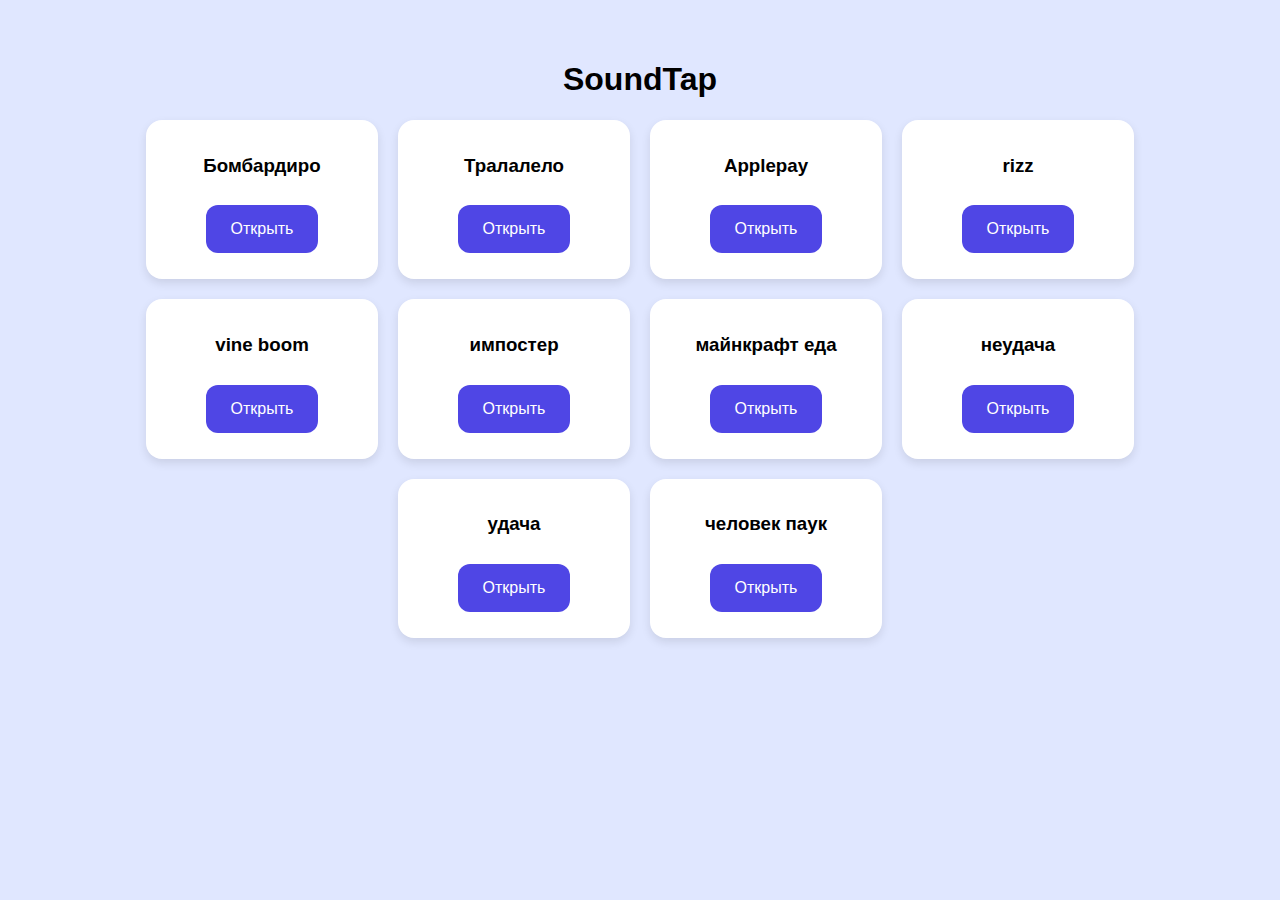
<file: index.html>
<!DOCTYPE html><html lang="ru">
<head>
  <meta charset="UTF-8">
  <title>SoundTap</title>
  <style>
    body {
      font-family: sans-serif;
      text-align: center;
      padding: 2em;
      background: #e0e7ff;
    }
    .sound-button, .menu-button {
      display: inline-block;
      margin: 10px;
      padding: 15px 25px;
      font-size: 16px;
      border-radius: 12px;
      border: none;
      background-color: #4f46e5;
      color: white;
      cursor: pointer;
      transition: background-color 0.2s ease;
    }
    .sound-button:hover, .menu-button:hover {
      background-color: #4338ca;
    }
    .grid {
      display: flex;
      
      flex-wrap: wrap;
      justify-content: center;
      gap: 20px;
      margin-top: 20px;
    }
    .grids {
      display: grid;
      grid-template-columns: 1fr 1fr;
      gap: 20px;
      margin-top: 20px;
    }
    .sound-card {
      background: white;
      border-radius: 16px;
      padding: 1em;
      box-shadow: 0 4px 10px rgba(0,0,0,0.1);
      min-width: 200px;
    }
    .hidden {
      display: none;
    }
  </style>
</head>
<body>
  <h1>SoundTap</h1>  <div id="mainMenu" class="grid"></div>  <div id="soundMenu" class="hidden">
    <h2 id="soundTitle"></h2>
    <div class="grids">
       
        <button id="m1" class="menu-button" onclick="playSound(currentSound.quiet.file)">Слушать (тихо)</button>
        <a id="dlQuiet" class="menu-button" download>Скачать (тихо)</a>
        
        <button class="menu-button" onclick="playSound(currentSound.loud.file)">Слушать (громко)</button>
        <a id="dlLoud" class="menu-button" download>Скачать (громко)</a>
        
       
        <button onclick="goBack()" class="menu-button">Назад</button>
        <button class="menu-button" onclick="stopSound()">Остановить</button>
       
    </div>
    <br>
    
  </div>  <script>

    const audioCtx = new (window.AudioContext || window.webkitAudioContext)();
    const buffers = {};
    let currentSource = null;
    let currentSound = null;

    const sounds = {
      sound1: {
        title: "Бомбардиро",
        loud: { file: "bombadiro-crocodilo gromko.mp3"},
        quiet: { file: "bombadiro-crocodilo.mp3"}
      },
      sound2: {
        title: "Тралалело",
        loud: { file: "t.mp3"},
        quiet: { file: "tralalelo-tralala.mp3"}
      },
      sound3: {
        title: "Applepay",
        loud: { file: "applepay громко"},
        quiet: { file: "applepay.mp3"}
      },
      sound4: {
        title: "rizz",
        loud: { file: "rizz громко.mp3"},
        quiet: { file: "rizz.mp3"}
      },
      sound5: {
        title: "vine boom",
        loud: { file: "vine-boom громко.mp3"},
        quiet: { file: "vine-boom.mp3"}
      },
      sound6: {
        title: "импостер",
        loud: { file: "импостер громко.mp3"},
        quiet: { file: "импостер.mp3"}
      },
      sound7: {
        title: "майнкрафт еда",
        loud: { file: "майнкрафт еда громко.mp3"},
        quiet: { file: "майнкрафт еда.mp3"}
      },
      sound8: {
        title: "неудача",
        loud: { file: "неудача громко.mp3"},
        quiet: { file: "неудача.mp3"}
      },
      sound9: {
        title: "удача",
        loud: { file: "удача громко.mp3"},
        quiet: { file: "удача.mp3"}
      },
      sound10: {
        title: "человек паук",
        loud: { file: "человек паук громко.mp3"},
        quiet: { file: "человек паук.mp3"}
      },
    };

    function renderMainMenu() {
      const container = document.getElementById('mainMenu');
      container.innerHTML = '';
      for (const key in sounds) {
        const sound = sounds[key];
        const card = document.createElement('div');
        card.className = 'sound-card';

        const title = document.createElement('h3');
        title.textContent = sound.title;
        card.appendChild(title);


        const btn = document.createElement('button');
        btn.className = 'sound-button';
        btn.textContent = 'Открыть';
        btn.onclick = () => openMenu(key);
        card.appendChild(btn);

        container.appendChild(card);
      }
    }

    async function loadAudio(file) {
      if (buffers[file]) return buffers[file];
      try {
        const response = await fetch(file);
        const arrayBuffer = await response.arrayBuffer();
        buffers[file] = await audioCtx.decodeAudioData(arrayBuffer);
        return buffers[file];
      } catch (err) {
        alert("Ошибка загрузки файла: " + file);
        return null;
      }
    }

    async function playSound(file) {
      const audioBuffer = await loadAudio(file);
      if (!audioBuffer) return;

      stopSound();

      const source = audioCtx.createBufferSource();
      source.buffer = audioBuffer;
      source.connect(audioCtx.destination);
      source.start();

      currentSource = source;
    }

    function stopSound() {
      if (currentSource) {
        currentSource.stop();
        currentSource = null;
      }
    }

    function openMenu(key) {
      stopSound();
      currentSound = sounds[key];
      document.getElementById('soundTitle').textContent = currentSound.title;
      document.getElementById('dlLoud').href = currentSound.loud.file;
      document.getElementById('dlQuiet').href = currentSound.quiet.file;

      document.getElementById('mainMenu').classList.add('hidden');
      document.getElementById('soundMenu').classList.remove('hidden');
    }

    function goBack() {
      stopSound();
      document.getElementById('soundMenu').classList.add('hidden');
      document.getElementById('mainMenu').classList.remove('hidden');
    }

    renderMainMenu();
  </script></body>
</html>
</file>
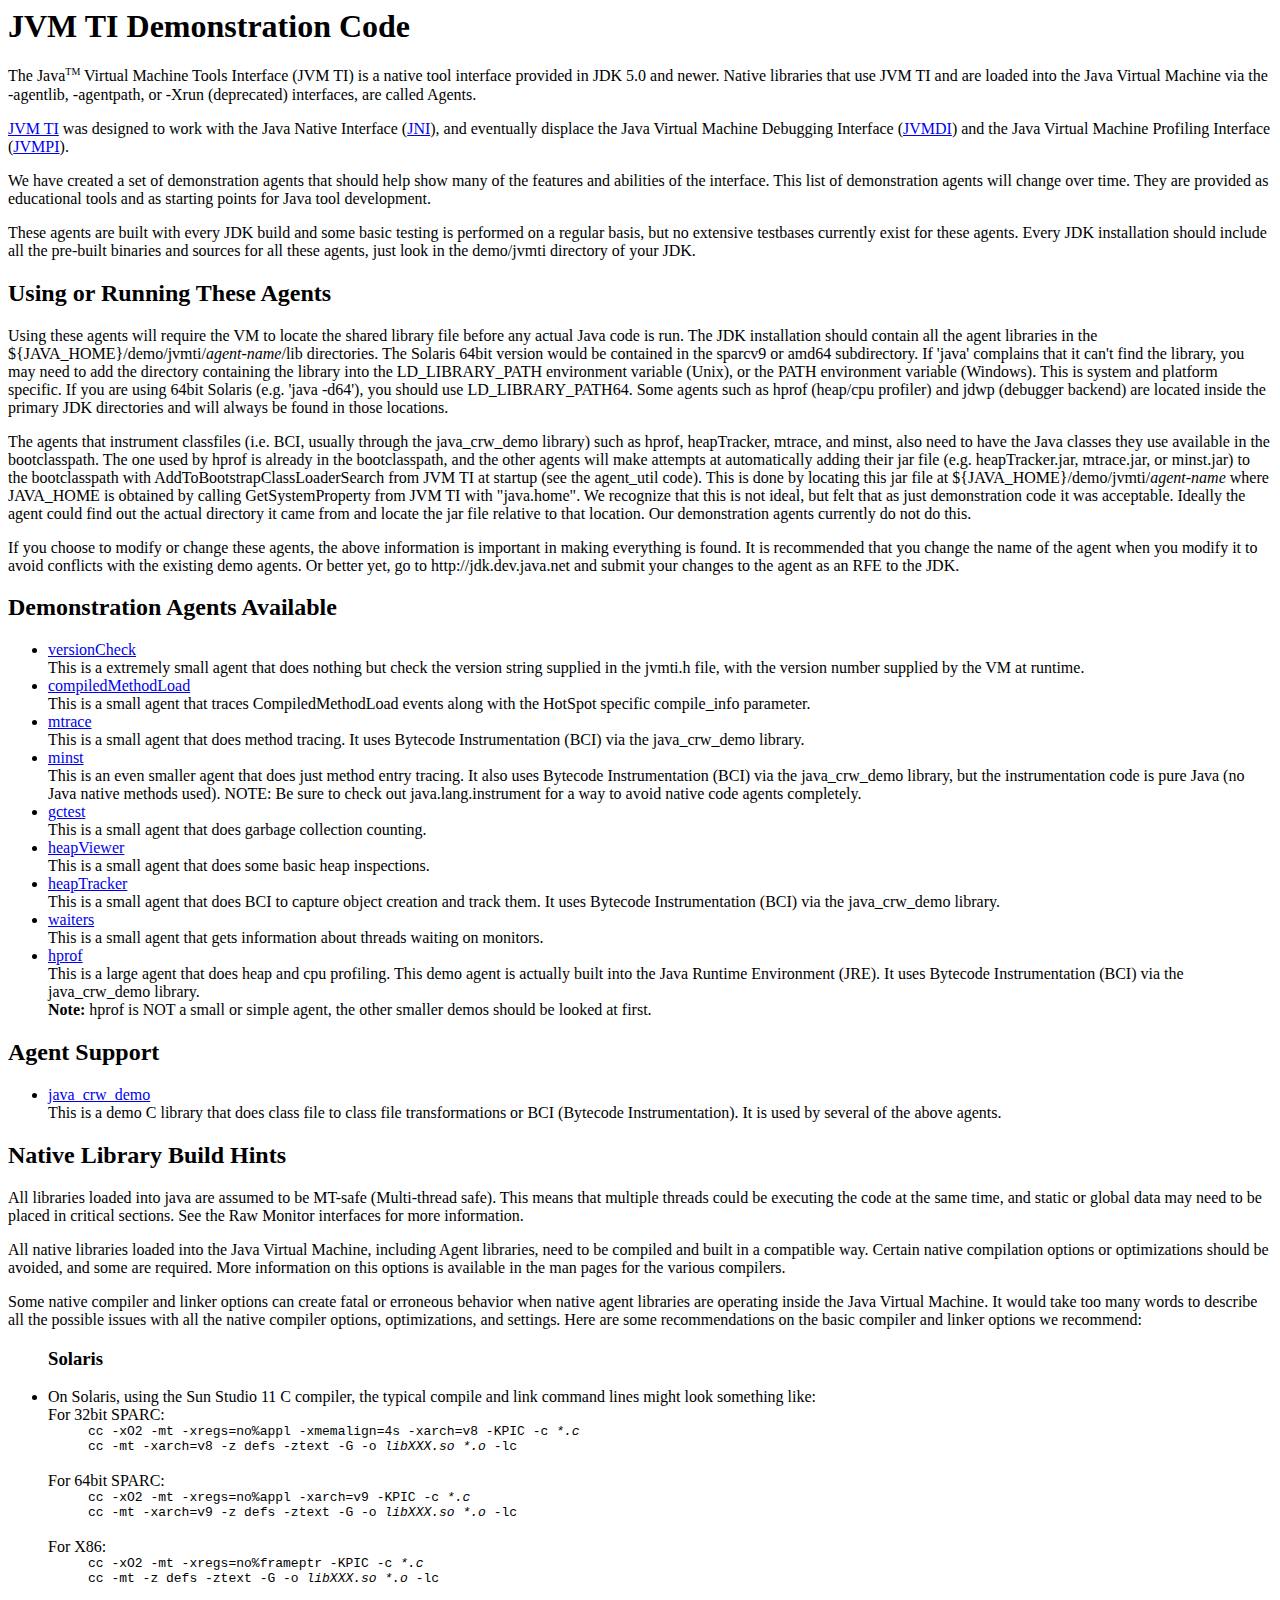
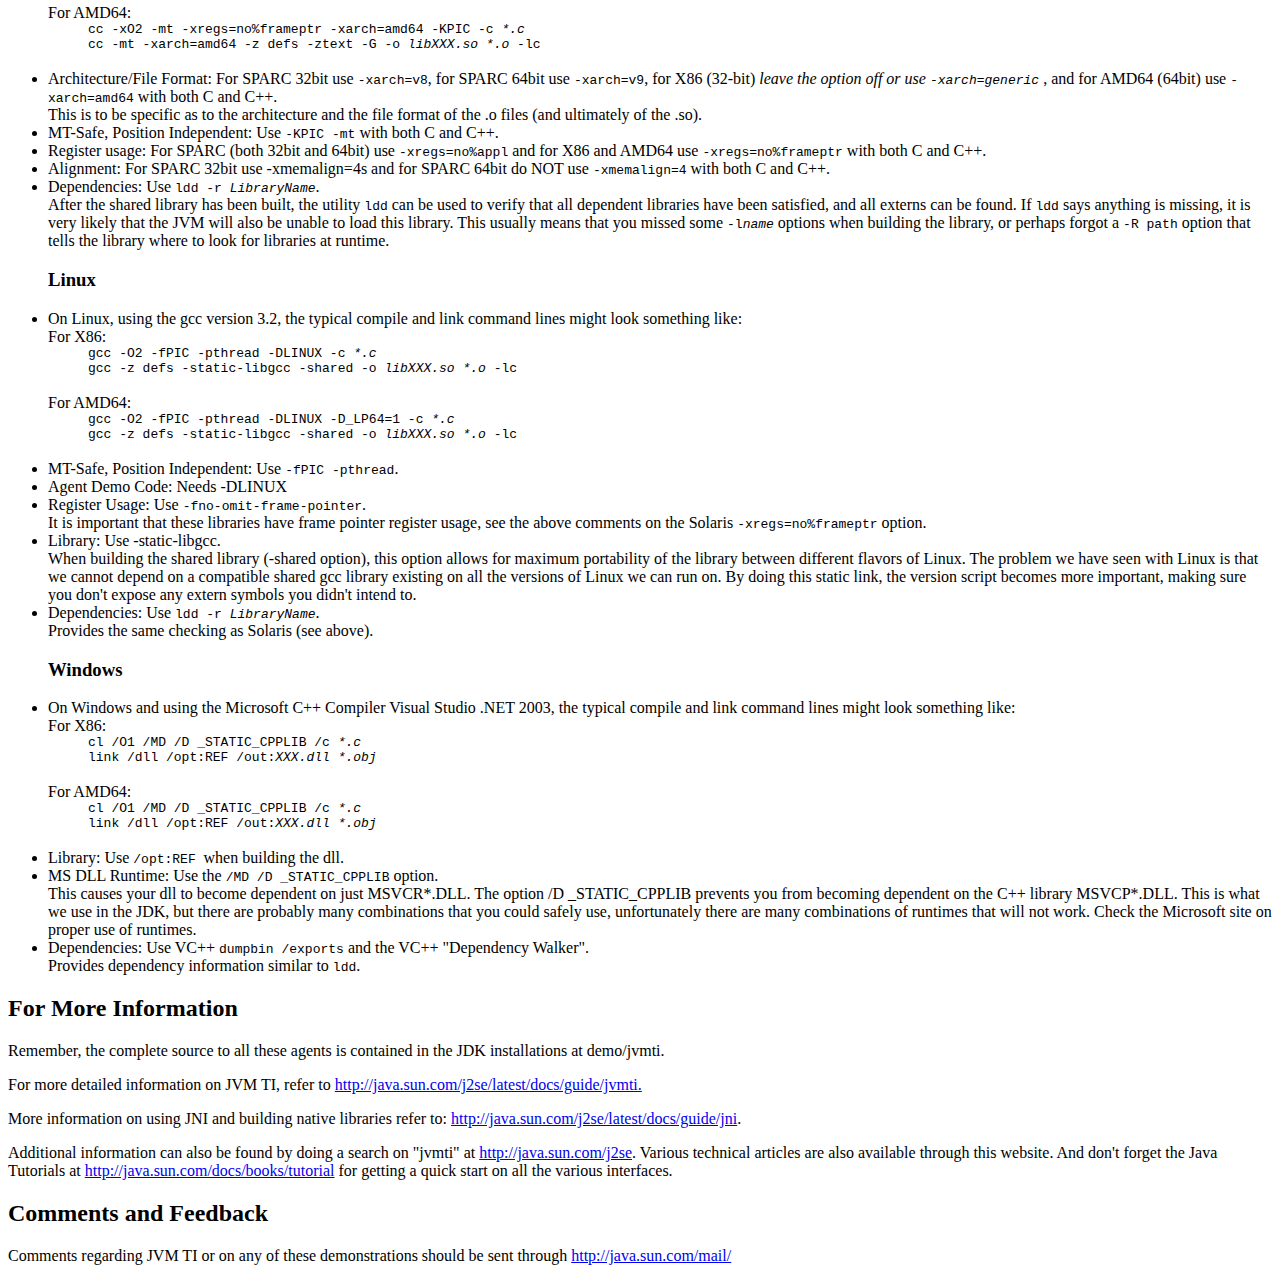
<file: OpenJDK/jdk-8.0.262.10-hotspot/demo/jvmti/index.html>
<html>
<head> <title>JVM TI Demonstration Code</title> </head>

<h1>JVM TI Demonstration Code</h1>

<p>
The 
Java<sup><font size=-2>TM</font></sup> Virtual Machine Tools Interface (JVM TI)
is a native tool interface provided in JDK 5.0 and newer.
Native libraries that use JVM TI and are loaded into the 
Java Virtual Machine
via the -agentlib, -agentpath, or -Xrun (deprecated) interfaces, are
called Agents.
<p>
<A HREF="http://java.sun.com/j2se/latest/docs/guide/jvmti">JVM TI</A>
was designed to work with the
Java Native Interface 
(<A HREF="http://java.sun.com/j2se/latest/docs/guide/jni">JNI</A>),
and eventually displace the 
Java Virtual Machine Debugging Interface 
(<A HREF="http://java.sun.com/j2se/1.5.0/docs/guide/jpda/jvmdi-spec.html">JVMDI</A>)
and the 
Java Virtual Machine Profiling Interface 
(<A HREF="http://java.sun.com/j2se/1.5.0/docs/guide/jvmpi/index.html">JVMPI</A>).

<p>
We have created a set of demonstration agents that should
help show many of the features and abilities of the
interface. This list of demonstration agents will change over time.
They are provided as educational tools and as starting
points for Java tool development.

<p>
These agents are built with every JDK build and some basic testing is performed
on a regular basis, but no extensive testbases currently
exist for these agents.
Every JDK installation should include all the pre-built binaries and sources for
all these agents, just look in the demo/jvmti directory of your JDK.


<h2>Using or Running These Agents</h2>

<p>
Using these agents will require the VM to locate the shared library file
before any actual Java code is run.
The JDK installation should contain all the agent libraries in 
the ${JAVA_HOME}/demo/jvmti/<i>agent-name</i>/lib directories.
The Solaris 64bit version would be contained in the sparcv9 or amd64
subdirectory.
If 'java' complains that it can't find the library,
you may need to add the directory containing the library into the
LD_LIBRARY_PATH environment variable (Unix), or the PATH environment
variable (Windows).
This is system and platform specific.
If you are using 64bit Solaris (e.g. 'java -d64'), 
you should use LD_LIBRARY_PATH64.
Some agents such as hprof (heap/cpu profiler) and jdwp (debugger backend)
are located inside the primary JDK directories and will always be found
in those locations.

<p>
The agents that instrument classfiles 
(i.e. BCI, usually through the java_crw_demo library) 
such as hprof, heapTracker, mtrace, and minst, 
also need to have the Java classes they use available in the bootclasspath.
The one used by hprof is already in the bootclasspath, and the
other agents will make attempts at automatically adding their jar file
(e.g. heapTracker.jar, mtrace.jar, or minst.jar) to the bootclasspath
with AddToBootstrapClassLoaderSearch from JVM TI at startup
(see the agent_util code).
This is done by locating this jar file at 
${JAVA_HOME}/demo/jvmti/<i>agent-name</i>
where JAVA_HOME is obtained by calling GetSystemProperty from JVM TI
with "java.home".
We recognize that this is not ideal, but felt that as just demonstration
code it was acceptable.
Ideally the agent could find out the actual directory it came from and
locate the jar file relative to that location. 
Our demonstration agents currently do not do this.

<p>
If you choose to modify or change these agents, the above information
is important in making everything is found.
It is recommended that you change the name of the agent when you
modify it to avoid conflicts with the existing demo agents.
Or better yet, go to http://jdk.dev.java.net and submit your
changes to the agent as an RFE to the JDK.


<h2> Demonstration Agents Available </h2>

<ul>

<li>
<A HREF="versionCheck">versionCheck</A>
<br>
This is a extremely small agent that does nothing but check the
version string supplied in the jvmti.h file, with the version
number supplied by the VM at runtime.
</li>

<li>
<A HREF="compiledMethodLoad">compiledMethodLoad</A>
<br>
This is a small agent that traces CompiledMethodLoad events along
with the HotSpot specific compile_info parameter.
</li>

<li>
<A HREF="mtrace">mtrace</A>
<br>
This is a small agent that does method tracing.
It uses Bytecode Instrumentation (BCI) via the java_crw_demo library.
</li>

<li>
<A HREF="minst">minst</A>
<br>
This is an even smaller agent that does just method entry tracing.
It also uses Bytecode Instrumentation (BCI) via the java_crw_demo library,
but the instrumentation code is pure Java (no Java native methods used).
NOTE: Be sure to check out java.lang.instrument for a way to avoid
native code agents completely.
</li>

<li>
<A HREF="gctest">gctest</A>
<br>
This is a small agent that does garbage collection counting.
</li>

<li>
<A HREF="heapViewer">heapViewer</A>
<br>
This is a small agent that does some basic heap inspections.
</li>

<li>
<A HREF="heapTracker">heapTracker</A>
<br>
This is a small agent that does BCI to capture object creation
and track them.
It uses Bytecode Instrumentation (BCI) via the java_crw_demo library.
</li>

<li>
<A HREF="waiters">waiters</A>
<br>
This is a small agent that gets information about threads
waiting on monitors.
</li>

<li>
<A HREF="hprof">hprof</A>
<br>
This is a large agent that does heap and cpu profiling.
This demo agent is actually built into the 

Java Runtime Environment (JRE).
It uses Bytecode Instrumentation (BCI) via the java_crw_demo library.
<br>
<b>Note:</b> hprof is NOT a small or simple agent, the other smaller demos
should be looked at first.
</li>

</ul>



<h2>Agent Support</h2>

<ul>

<li>
<A HREF="java_crw_demo">java_crw_demo</A>
<br>
This is a demo C library that does class file to class file
transformations or BCI (Bytecode Instrumentation).
It is used by several of the above agents.
</li>


</ul>



<h2>Native Library Build Hints</h2>

<p>
All libraries loaded into java are assumed to be MT-safe (Multi-thread safe).
This means that multiple threads could be executing the code at the same
time, and static or global data may need to be placed in critical
sections. See the Raw Monitor interfaces for more information.

<p>
All native libraries loaded into the 
Java Virtual Machine,
including Agent libraries,
need to be compiled and built in a compatible way.
Certain native compilation options or optimizations should be avoided,
and some are required.
More information on this options is available in the man pages for
the various compilers.

<p>
Some native compiler and linker options can create fatal or 
erroneous behavior when native agent libraries are operating
inside the Java Virtual Machine.
It would take too many words to describe all the possible issues with all
the native compiler options, optimizations, and settings.
Here are some recommendations on the basic compiler and linker options
we recommend:

<ul>

<h3> Solaris </h3>

<li>
On Solaris, using the Sun Studio 11 C compiler,
the typical compile and link command lines might look something like:
<br>
For 32bit SPARC:
<br>
<code><ul>
cc -xO2 -mt -xregs=no%appl -xmemalign=4s -xarch=v8 -KPIC -c <i>*.c</i>
<br>
cc -mt -xarch=v8 -z defs -ztext -G -o <i>libXXX.so *.o</i> -lc
</code></ul>
<br>
For 64bit SPARC:
<br>
<code><ul>
cc -xO2 -mt -xregs=no%appl -xarch=v9 -KPIC -c <i>*.c</i>
<br>
cc -mt -xarch=v9 -z defs -ztext -G -o <i>libXXX.so *.o</i> -lc
</code></ul>
<br>
For X86:
<br>
<code><ul>
cc -xO2 -mt -xregs=no%frameptr -KPIC -c <i>*.c</i>
<br>
cc -mt -z defs -ztext -G -o <i>libXXX.so *.o</i> -lc
</code></ul>
<br>
For AMD64:
<br>
<code><ul>
cc -xO2 -mt -xregs=no%frameptr -xarch=amd64 -KPIC -c <i>*.c</i>
<br>
cc -mt -xarch=amd64 -z defs -ztext -G -o <i>libXXX.so *.o</i> -lc
</code></ul>
<br>
</li>

<li>
Architecture/File Format: 
For SPARC 32bit use <code>-xarch=v8</code>, 
for SPARC 64bit use <code>-xarch=v9</code>, 
for X86 (32-bit) 
<i>
leave the option off or use <code>-xarch=generic</code>
</i>,
and for AMD64 (64bit) use <code>-xarch=amd64</code>
with both C and C++.
<br>
This is to be specific as to the architecture and the file format
of the .o files (and ultimately of the .so). 
</li>

<li>
MT-Safe, Position Independent: Use <code>-KPIC -mt</code> 
with both C and C++.
</li>

<li>
Register usage: For SPARC (both 32bit and 64bit) use 
<code>-xregs=no%appl</code> and for X86 and AMD64 use <code>-xregs=no%frameptr</code>
with both C and C++.
</li>

<li>
Alignment: For SPARC 32bit use -xmemalign=4s and for SPARC 64bit do NOT use <code>-xmemalign=4</code>
with both C and C++.
</li>

<li>
Dependencies: Use <code>ldd -r <i>LibraryName</i></code>.
<br>
After the shared library has been built, the utility
<code>ldd</code> can be used to verify that all dependent libraries 
have been satisfied, and all externs can be found.
If <code>ldd</code> says anything is missing, it is very likely that the JVM will also
be unable to load this library.
This usually means that you missed some <code>-l<i>name</i></code>
options when building the library, or perhaps forgot a <code>-R path</code>
option that tells the library where to look for libraries at runtime.
</li>

<h3> Linux </h3>

<li>
On Linux, using the gcc version 3.2, 
the typical compile and link command lines might look something like:
<br>
For X86:
<br>
<code><ul>
gcc -O2 -fPIC -pthread -DLINUX -c <i>*.c</i>
<br>
gcc -z defs -static-libgcc -shared -o <i>libXXX.so *.o</i> -lc
</code></ul>
<br>
For AMD64:
<br>
<code><ul>
gcc -O2 -fPIC -pthread -DLINUX -D_LP64=1 -c <i>*.c</i>
<br>
gcc -z defs -static-libgcc -shared -o <i>libXXX.so *.o</i> -lc
</code></ul>
<br>
</li>

<li>
MT-Safe, Position Independent: 
Use <code>-fPIC -pthread</code>.
</li>

<li>
Agent Demo Code: Needs -DLINUX
</li>

<li>
Register Usage: Use <code>-fno-omit-frame-pointer</code>.
<br>
It is important that these libraries have frame pointer register usage, see the above comments on the Solaris 
<code>-xregs=no%frameptr</code>
option.
</li>

<li>
Library: Use -static-libgcc.
<br>
When building the shared library (-shared option), this option
allows for maximum portability of the library between different
flavors of Linux.
The problem we have seen with Linux is that we cannot depend
on a compatible shared gcc library existing on all the versions of
Linux we can run on.
By doing this static link, the version script becomes more
important, making sure you don't expose any extern symbols
you didn't intend to.
</li>

<li>
Dependencies: Use <code>ldd -r <i>LibraryName</i></code>.
<br>
Provides the same checking as Solaris (see above).
</li>

<h3> Windows </h3>

<li>
On Windows and using the Microsoft C++ Compiler Visual Studio .NET 2003,
the typical compile and link command lines might look something like:
<br>
For X86:
<br>
<code><ul>
cl /O1 /MD /D _STATIC_CPPLIB /c <i>*.c</i>
<br>
link /dll /opt:REF /out:<i>XXX.dll *.obj</i>
</code></ul>
<br>
For AMD64:
<br>
<code><ul>
cl /O1 /MD /D _STATIC_CPPLIB /c <i>*.c</i>
<br>
link /dll /opt:REF /out:<i>XXX.dll *.obj</i>
</code></ul>
<br>
</li>

<li>
Library: Use <code>/opt:REF </code> when building the dll.
</li>

<li>
MS DLL Runtime: Use the <code>/MD /D _STATIC_CPPLIB</code> option.
<br>
This causes your dll to become dependent on just MSVCR*.DLL.
The option /D _STATIC_CPPLIB prevents you from becoming dependent on the
C++ library MSVCP*.DLL.
This is what we use in the JDK, but there are probably many combinations
that you could safely use, unfortunately there are many combinations
of runtimes that will not work. 
Check the Microsoft site on proper use of runtimes.
</li>

<li>
Dependencies: Use VC++ <code>dumpbin /exports</code> and the VC++ "Dependency Walker".
<br>
Provides dependency information similar to <code>ldd</code>.
</li>

</ul>


<h2>For More Information</h2>

<p>
Remember, the complete source to all these agents is contained in the JDK
installations at demo/jvmti.

<p>
For more detailed information on JVM TI, refer to 
<A HREF="http://java.sun.com/j2se/latest/docs/guide/jvmti">
http://java.sun.com/j2se/latest/docs/guide/jvmti.</A>
 
<p>
More information on using JNI and building native libraries refer to:
<A HREF="http://java.sun.com/j2se/latest/docs/guide/jni">
http://java.sun.com/j2se/latest/docs/guide/jni</A>.

<p>
Additional information can also be found by doing a search on "jvmti" at
<A HREF="http://java.sun.com/j2se">http://java.sun.com/j2se</A>.
Various technical articles are also available through this website.
And don't forget the 
Java Tutorials at 
<A HREF="http://java.sun.com/docs/books/tutorial">http://java.sun.com/docs/books/tutorial</A>
for getting a quick start on all the various interfaces.

<h2>Comments and Feedback</h2>

<p>
Comments regarding JVM TI or on any of these demonstrations should be
sent through 
<A HREF="http://java.sun.com/mail">http://java.sun.com/mail/</A>



</html>
</file>
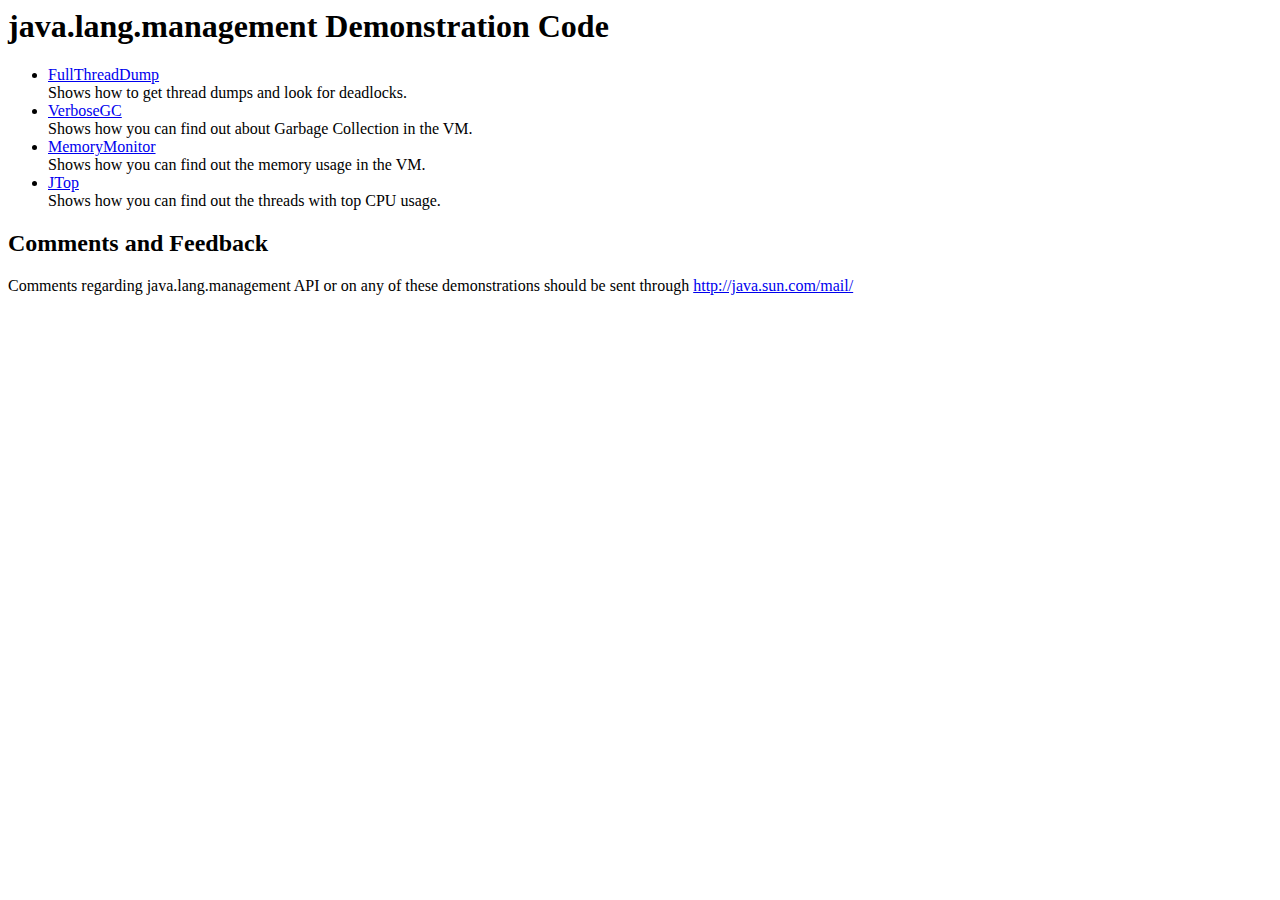
<file: OpenJDK/jdk-8.0.262.10-hotspot/demo/management/index.html>
<html>
<head> <title>java.lang.management Demonstration Code</title> </head>


<h1>java.lang.management Demonstration Code</h1>

<ul>

<li>
<A HREF="FullThreadDump">FullThreadDump</A>
<br>
Shows how to get thread dumps and look for deadlocks.
</li>

<li>
<A HREF="VerboseGC">VerboseGC</A>
<br>
Shows how you can find out about Garbage Collection in the VM.
</li>

<li>
<A HREF="MemoryMonitor">MemoryMonitor</A>
<br>
Shows how you can find out the memory usage in the VM.
</li>

<li>
<A HREF="JTop">JTop</A>
<br>
Shows how you can find out the threads with top CPU usage.
</li>


</ul>



<h2>Comments and Feedback</h2>

<p>
Comments regarding java.lang.management API or on any of these 
demonstrations should be sent through 
<A HREF="http://java.sun.com/mail">http://java.sun.com/mail/</A>


</html>
</file>
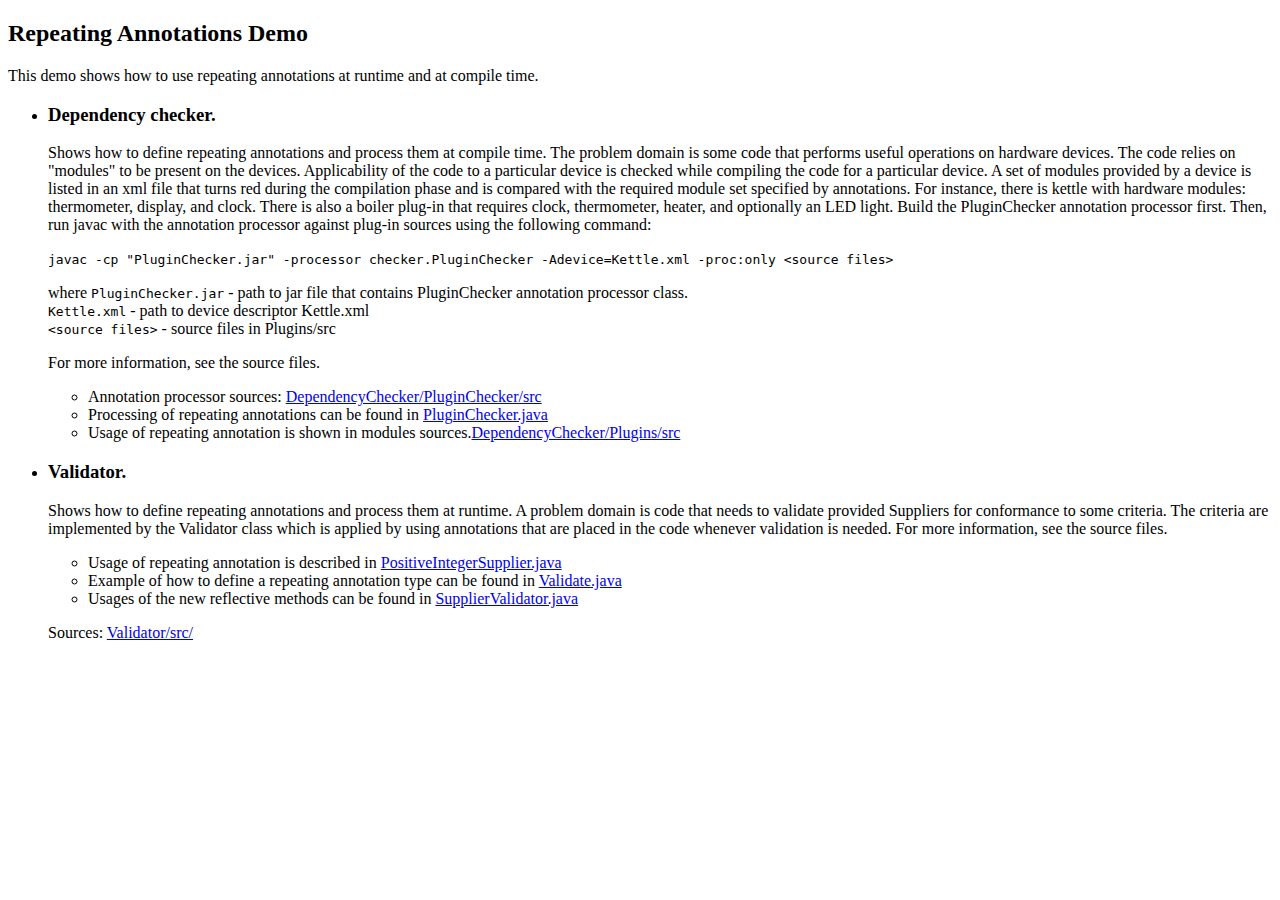
<file: OpenJDK/jdk-8.0.262.10-hotspot/sample/annotations/index.html>
<!DOCTYPE html>
<html>
<head>
    <title>Repeating Annotations Demo</title>
</head>
<body>
<h2>Repeating Annotations Demo</h2>

<p>
    This demo shows how to use repeating annotations at runtime and at compile time.
</p>

<ul>
    <li><h3>Dependency checker.</h3>

        <p>
            Shows how to define repeating annotations and process them at compile time.
            The problem domain is some code that performs useful operations on hardware devices.
            The code relies on "modules" to be present on the devices. Applicability of the code to a particular
            device is checked while compiling the code for a particular device.
            A set of modules provided by a device is listed in an xml file that turns red during the compilation
            phase and is compared with the required module set specified by annotations.
            For instance, there is kettle with hardware modules: thermometer, display, and clock.
            There is also a boiler plug-in that requires clock, thermometer, heater, and optionally an LED light.

            Build the PluginChecker annotation processor first.
            Then, run javac with the annotation processor against plug-in sources using the following command: </p>

        <code>javac -cp "PluginChecker.jar" -processor checker.PluginChecker -Adevice=Kettle.xml -proc:only &lt;source
            files&gt;</code>

        <p>
            where <code>PluginChecker.jar</code> - path to jar file that contains PluginChecker annotation processor
            class. </br>
            <code>Kettle.xml</code> - path to device descriptor Kettle.xml                                         </br>
            <code>&lt;source files&gt;</code> - source files in Plugins/src
        </p>
        For more information, see the source files.
        </p>
        <ul>
            <li>Annotation processor sources: <a href="DependencyChecker/PluginChecker/src/">DependencyChecker/PluginChecker/src</a>
            <li>Processing of repeating annotations can be found in <a href="DependencyChecker/PluginChecker/src/checker/PluginChecker.java">PluginChecker.java</a>
            <li>Usage of repeating annotation is shown in modules sources.<a href="DependencyChecker/Plugins/src">DependencyChecker/Plugins/src</a>
        </ul>

    <li><h3>Validator.</h3>

        <p>
            Shows how to define repeating annotations and process them at runtime.
            A problem domain is code that needs to validate provided Suppliers for conformance to some criteria.
            The criteria are implemented by the Validator class which is applied by using annotations that are placed in
            the code whenever validation is needed. For more information, see the
            source files.
        </p>

        <p>
        <ul>
            <li>Usage of repeating annotation is described in <a href="Validator/src/PositiveIntegerSupplier.java">PositiveIntegerSupplier.java</a>
            <li> Example of how to define a repeating annotation type can be found in
                <a href="Validator/src/Validate.java">Validate.java</a>
            <li> Usages of the new reflective methods can be found in <a href="Validator/src/SupplierValidator.java">SupplierValidator.java</a>
        </ul>
        </p>
        Sources: <a href="Validator/src/">Validator/src/</a>
</ul>
</body>
</html>
</file>
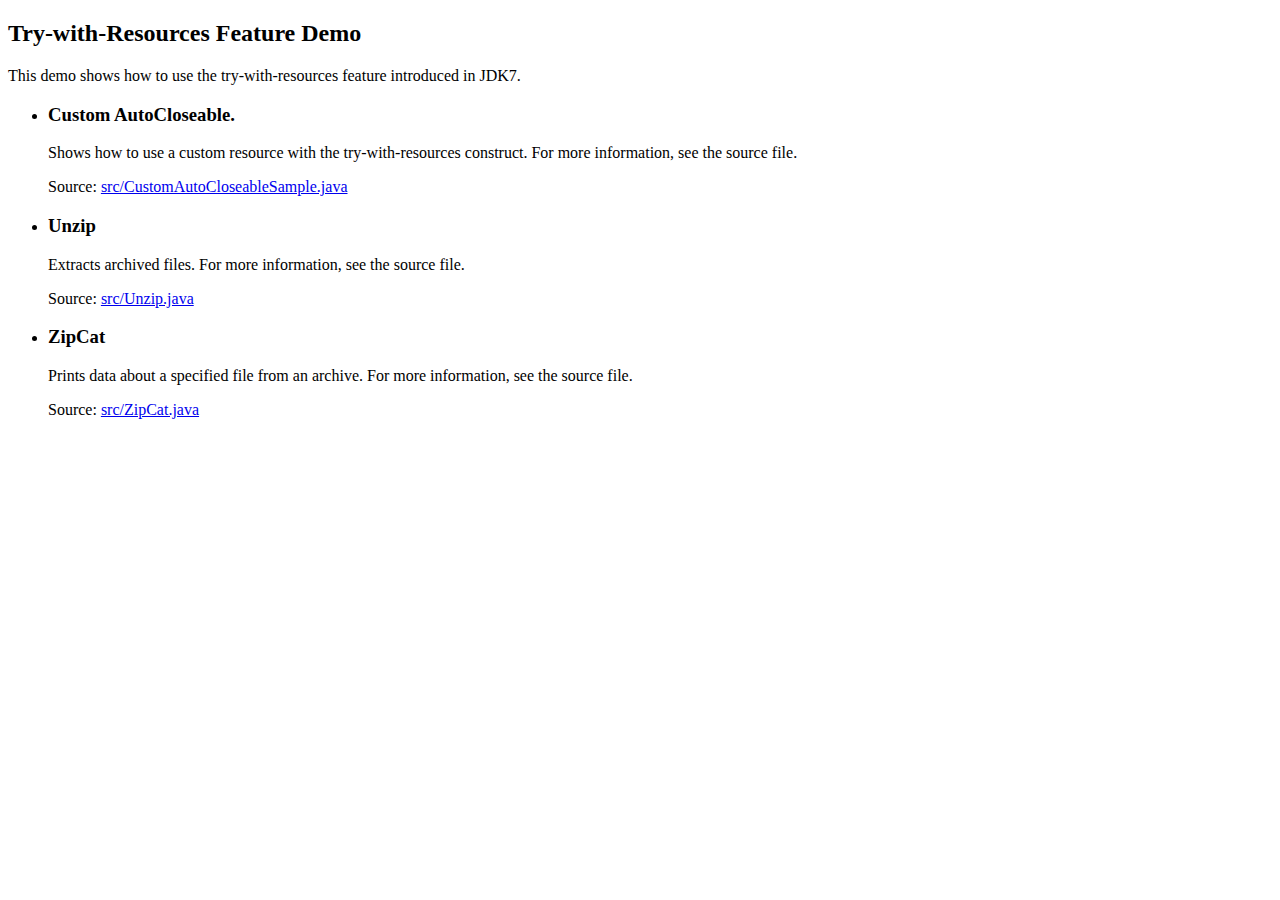
<file: OpenJDK/jdk-8.0.262.10-hotspot/sample/try-with-resources/index.html>
<!DOCTYPE html>

<html>
<head>
    <title>Try-with-Resources Feature Demo</title>
</head>
<body>
<h2>Try-with-Resources Feature Demo</h2>

<p>
    This demo shows how to use the try-with-resources feature introduced in JDK7.
</p>

<ul>
    <li><h3>Custom AutoCloseable.</h3>

        <p>
            Shows how to use a custom resource with the try-with-resources construct.
            For more information, see the source file.
        </p>
        Source: <a href="src/CustomAutoCloseableSample.java">src/CustomAutoCloseableSample.java</a>

    <li><h3>Unzip</h3>

        <p>
            Extracts archived files. For more information, see the source file.
        </p>
        Source: <a href="src/Unzip.java">src/Unzip.java</a>
    <li><h3>ZipCat</h3>

        <p>Prints data about a specified file from an archive. For more information, see the source file.</p>
        Source: <a href="src/ZipCat.java">src/ZipCat.java</a>

</ul>
</body>
</html>
</file>
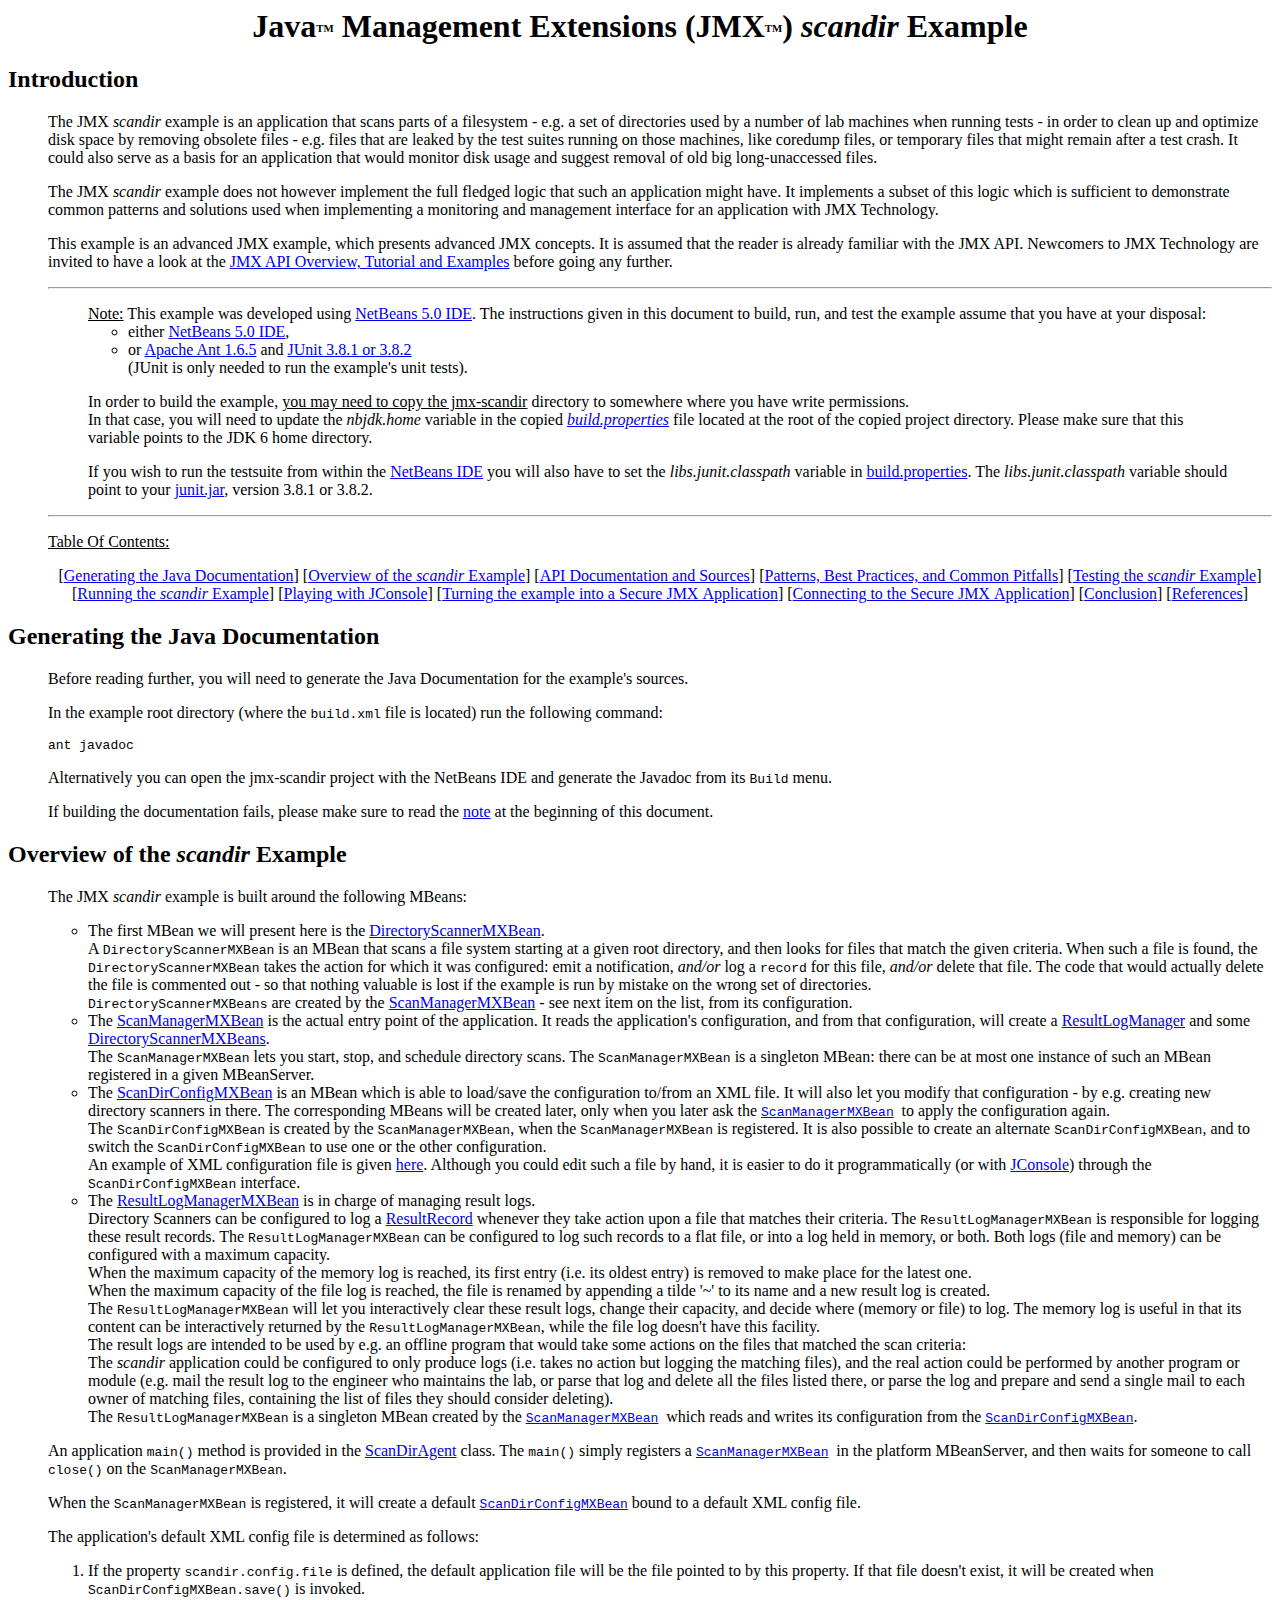
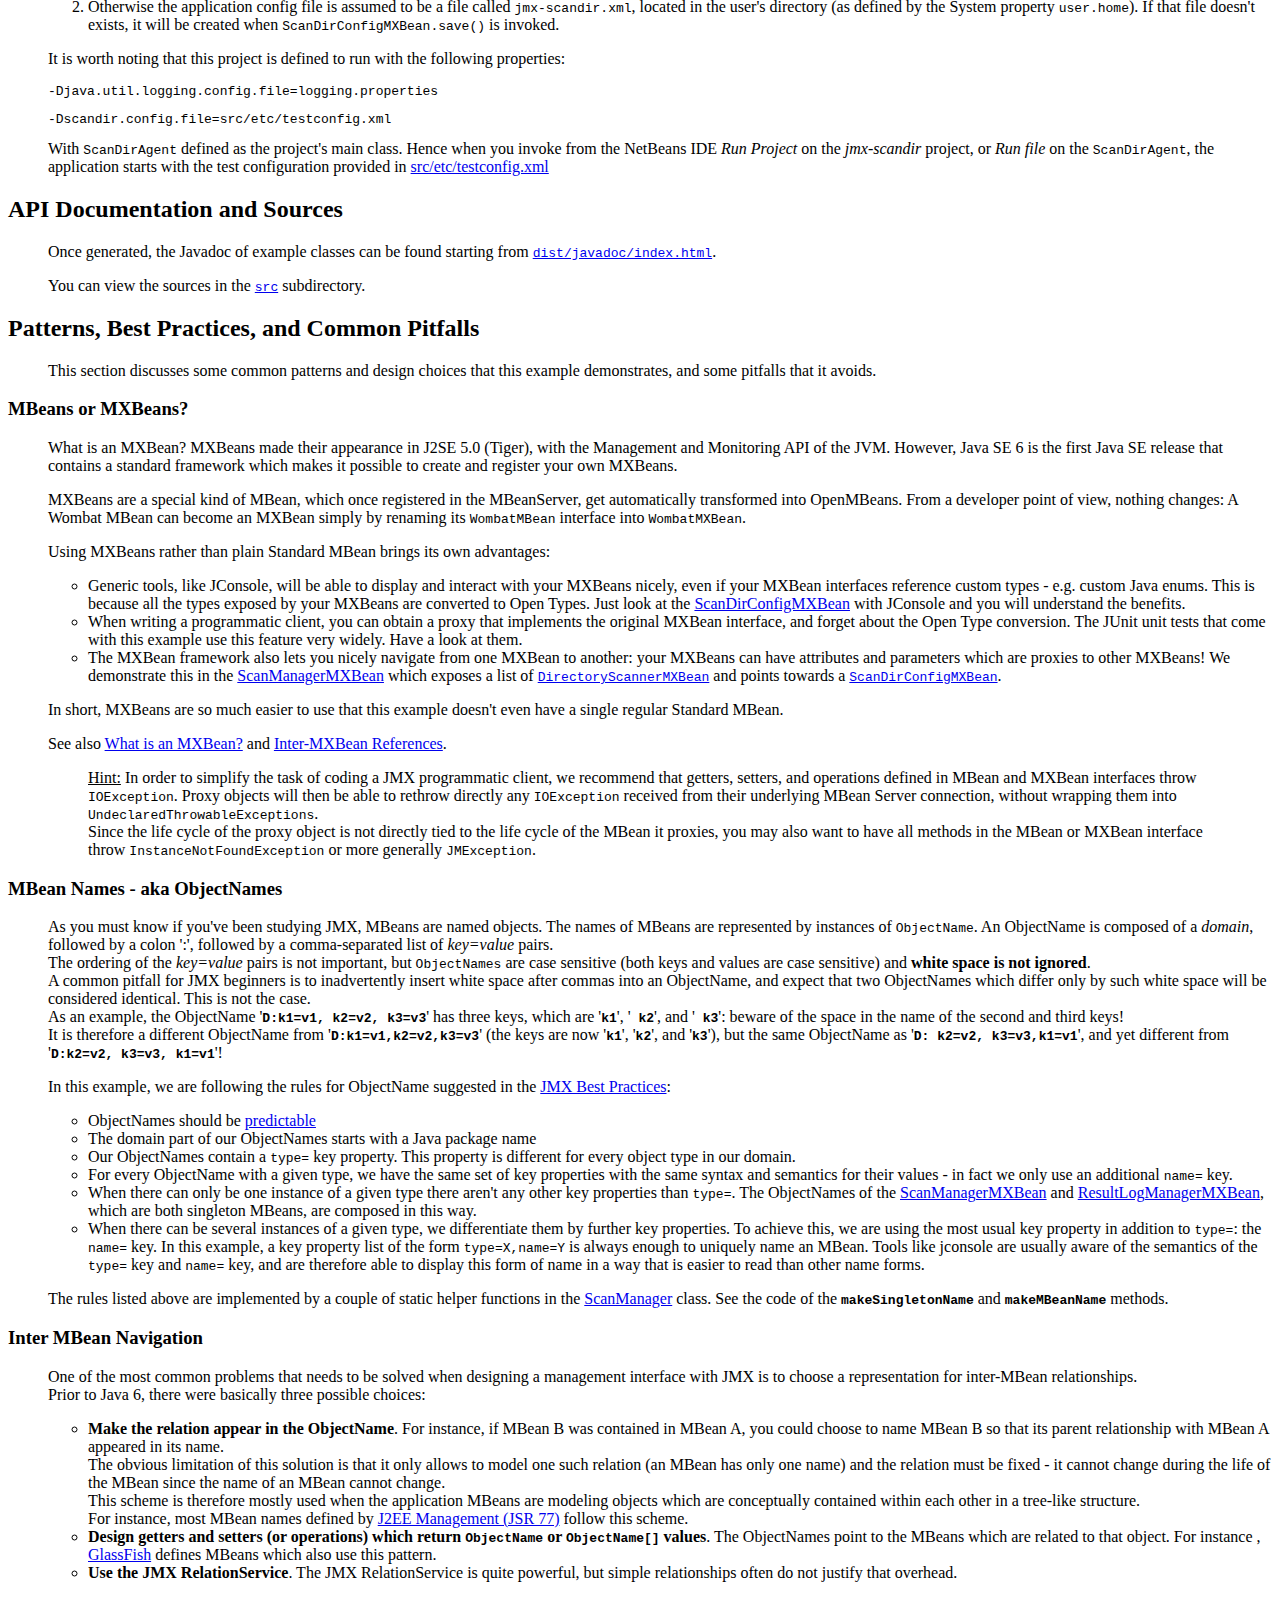
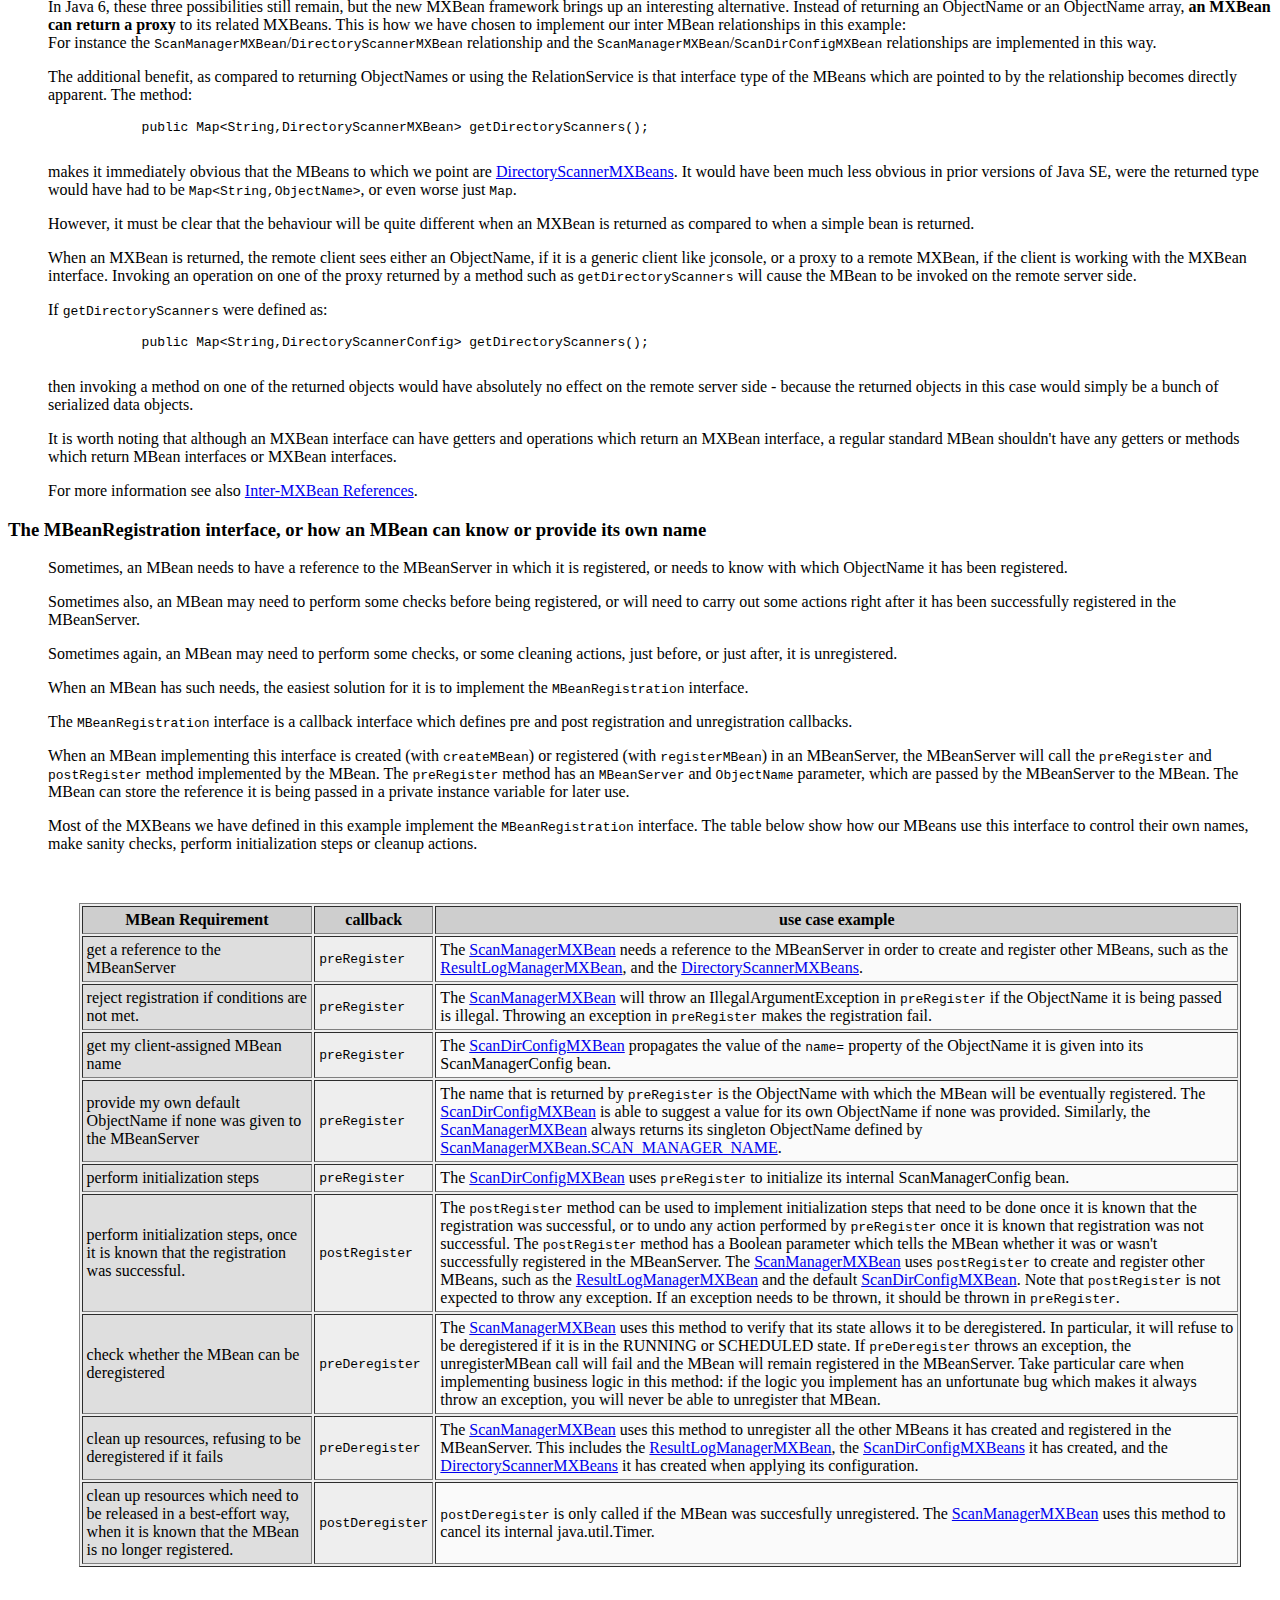
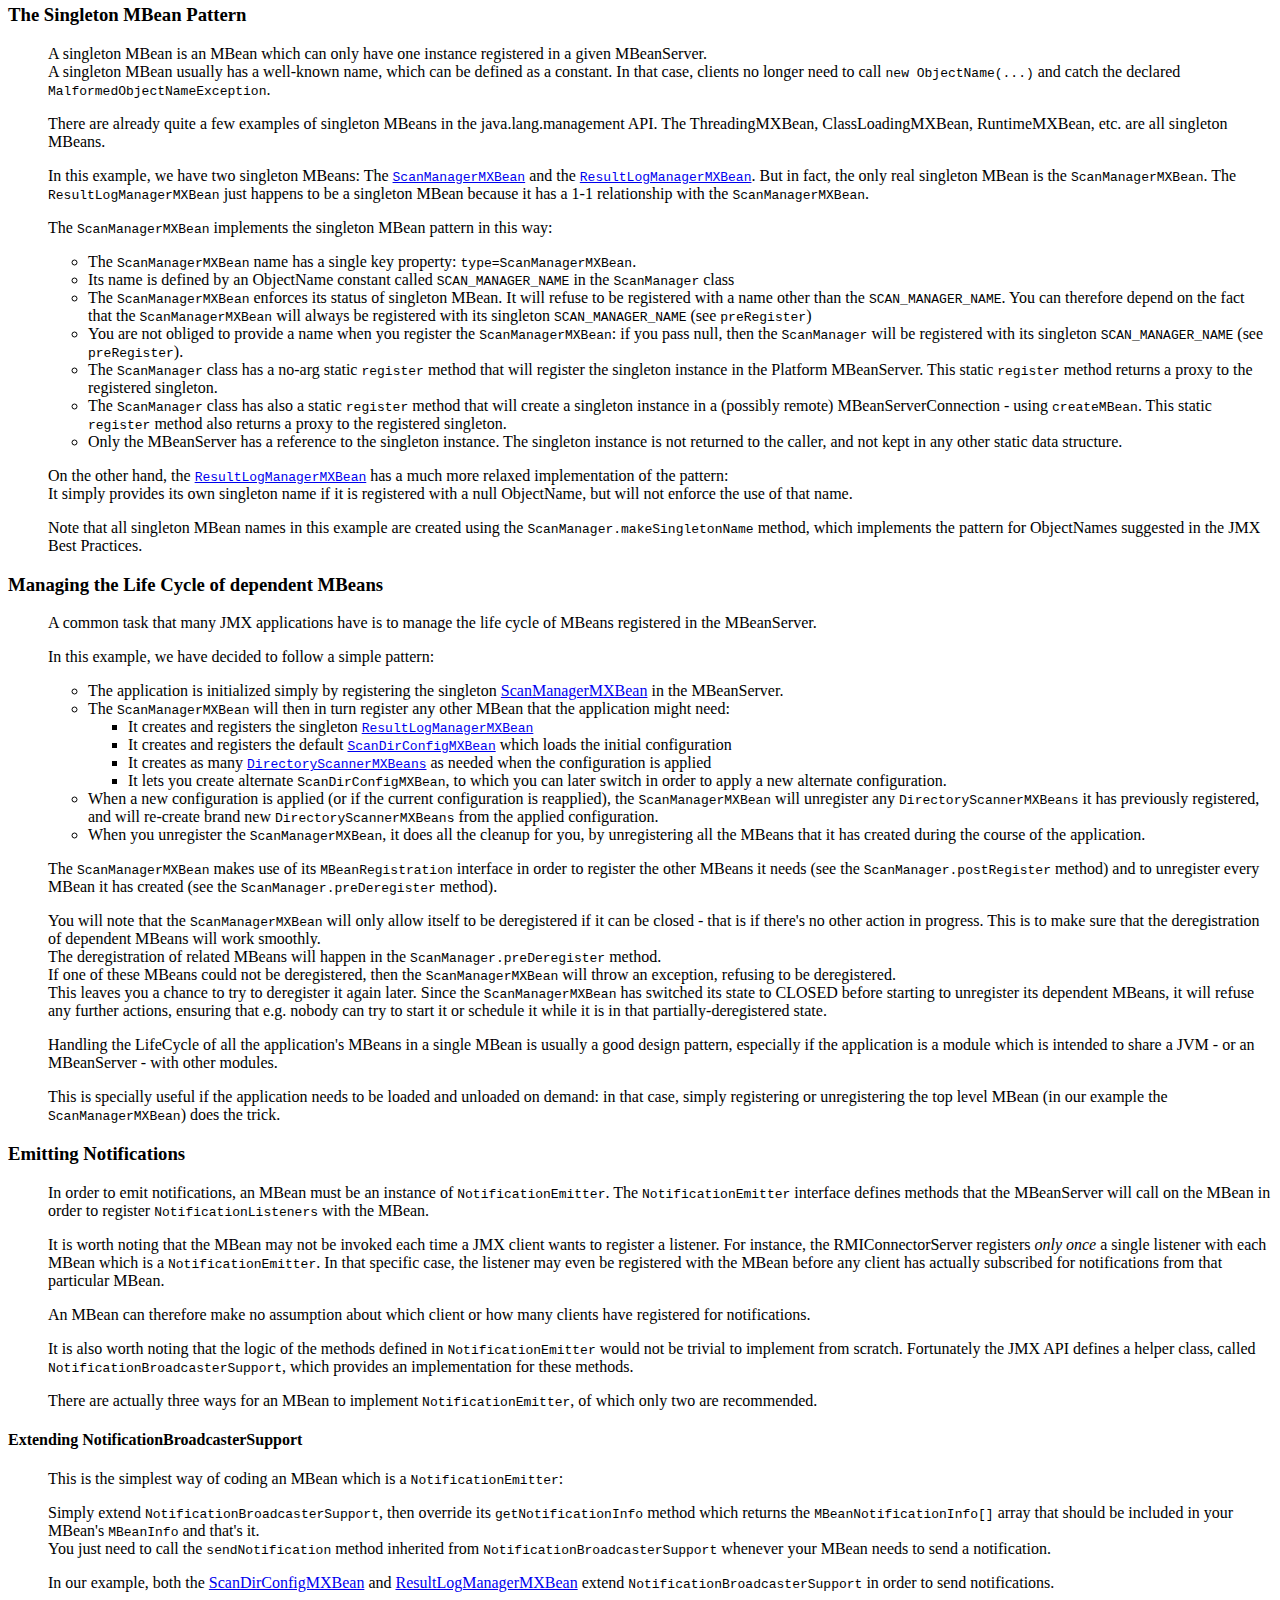
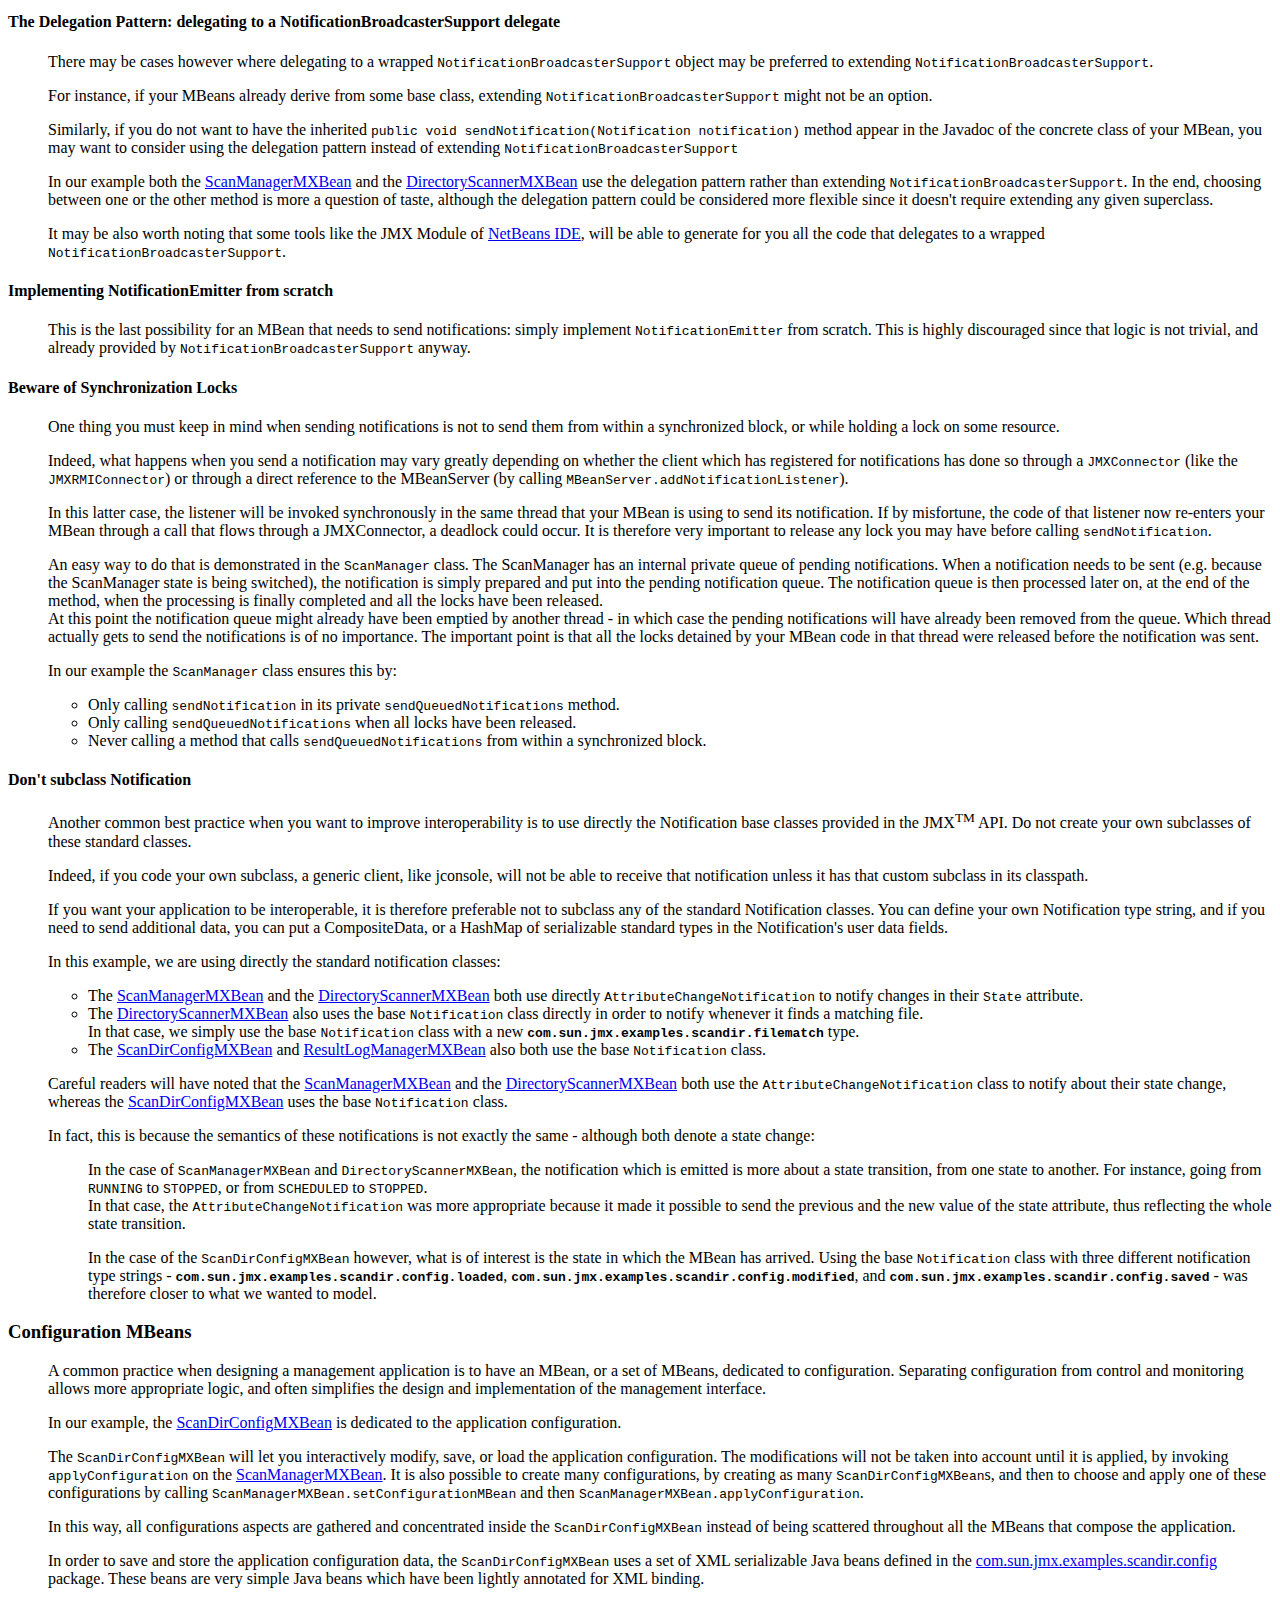
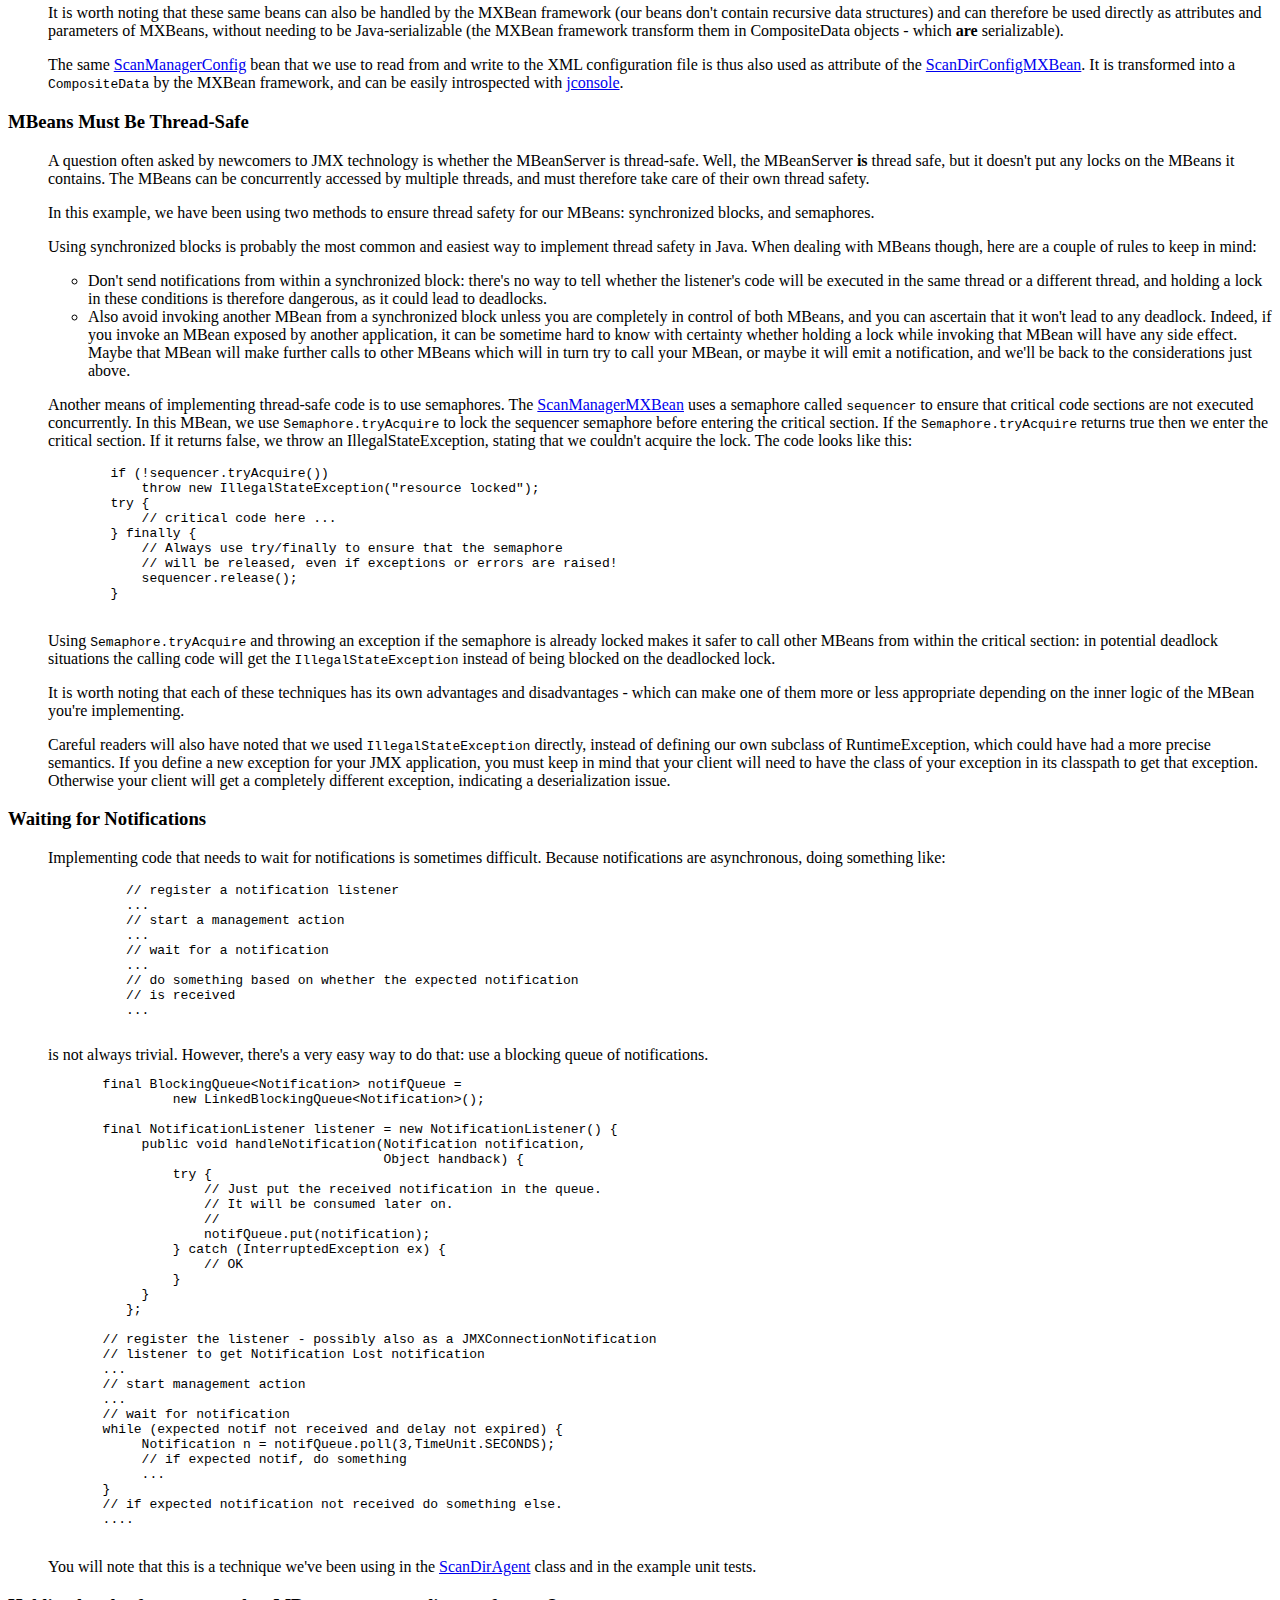
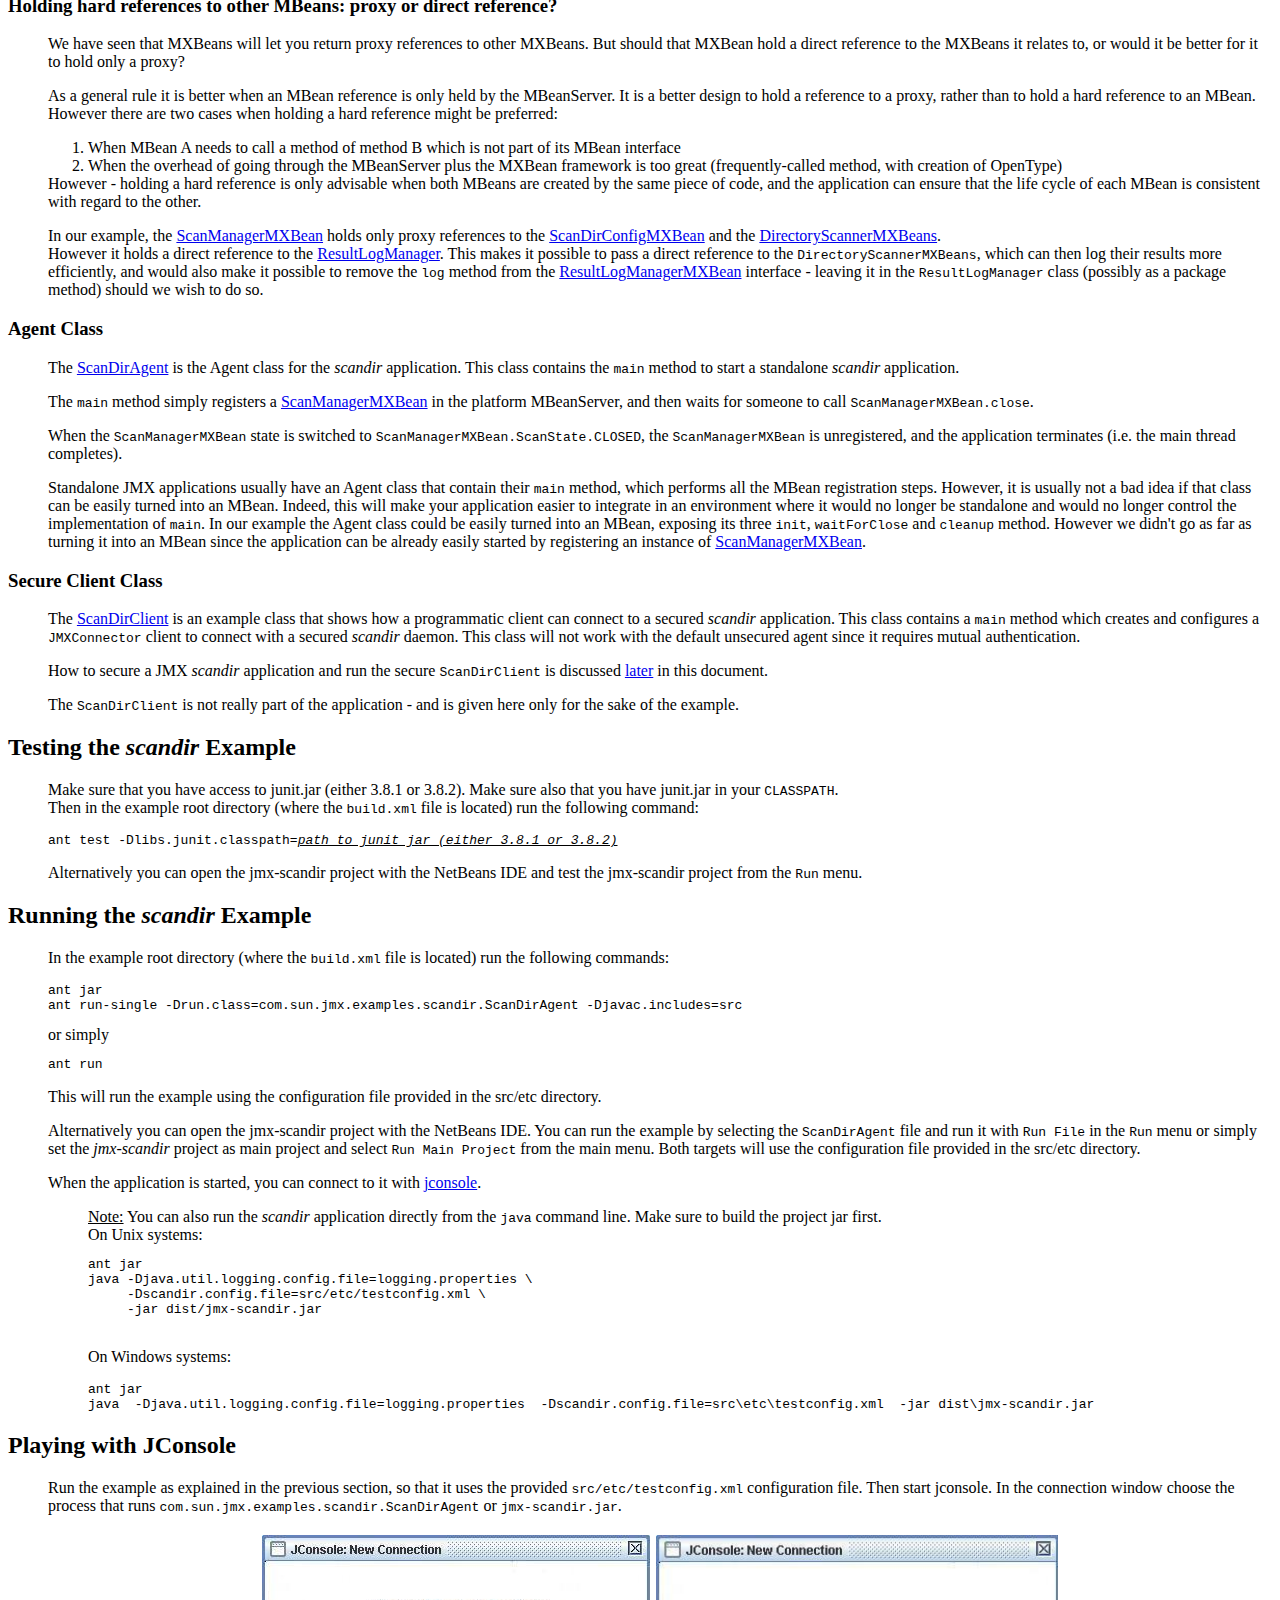
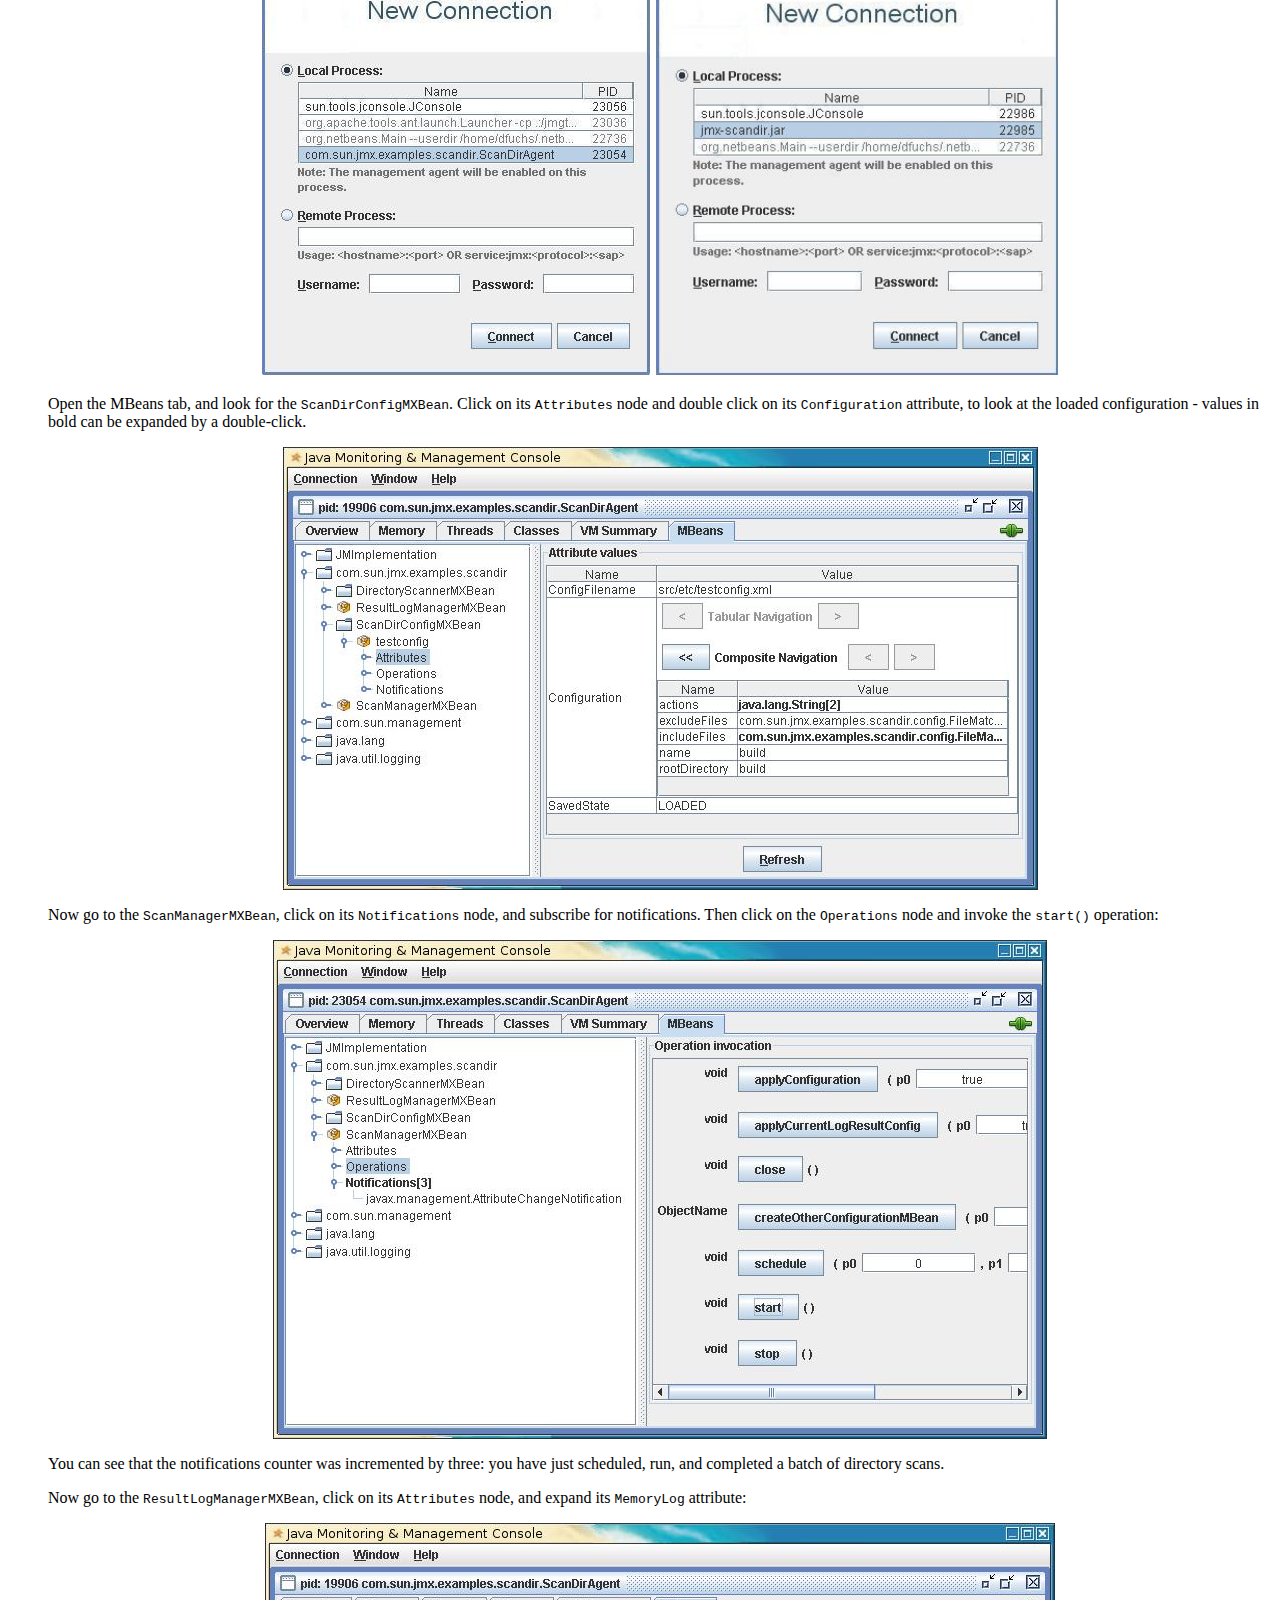
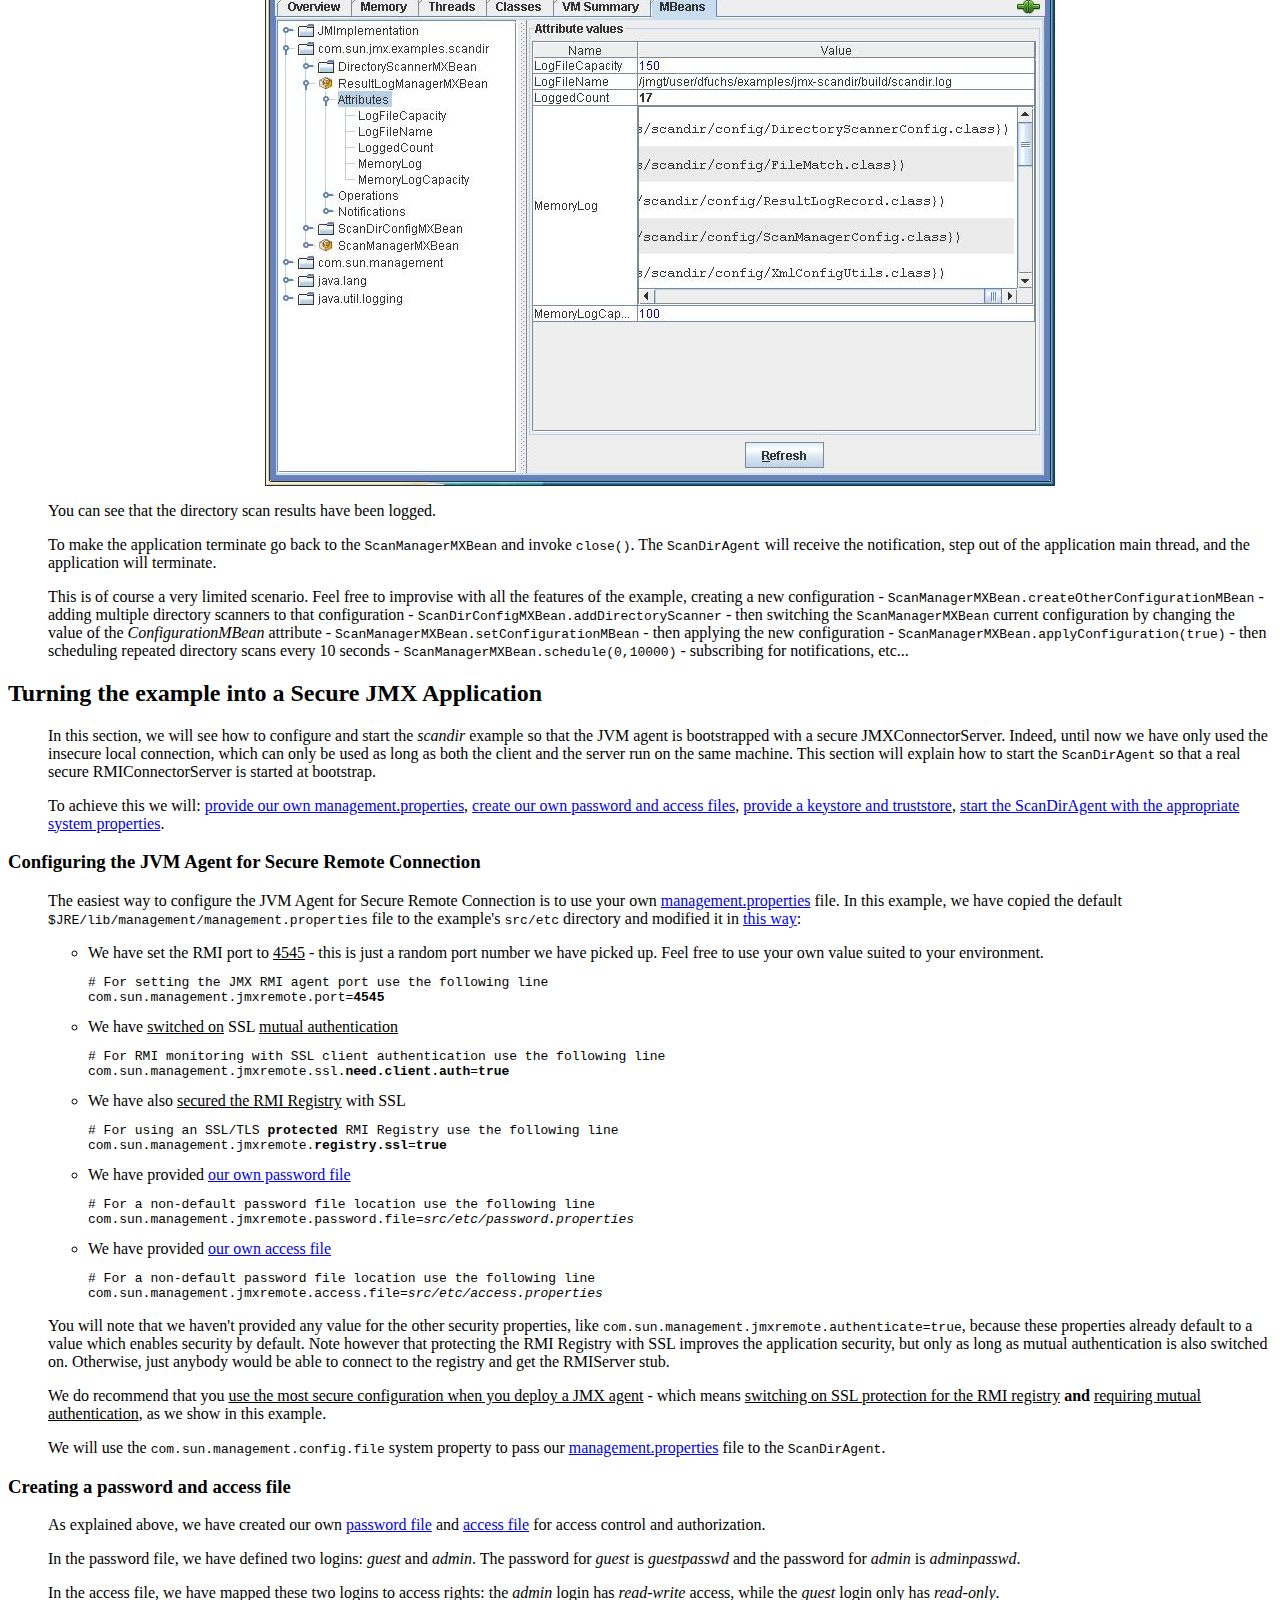
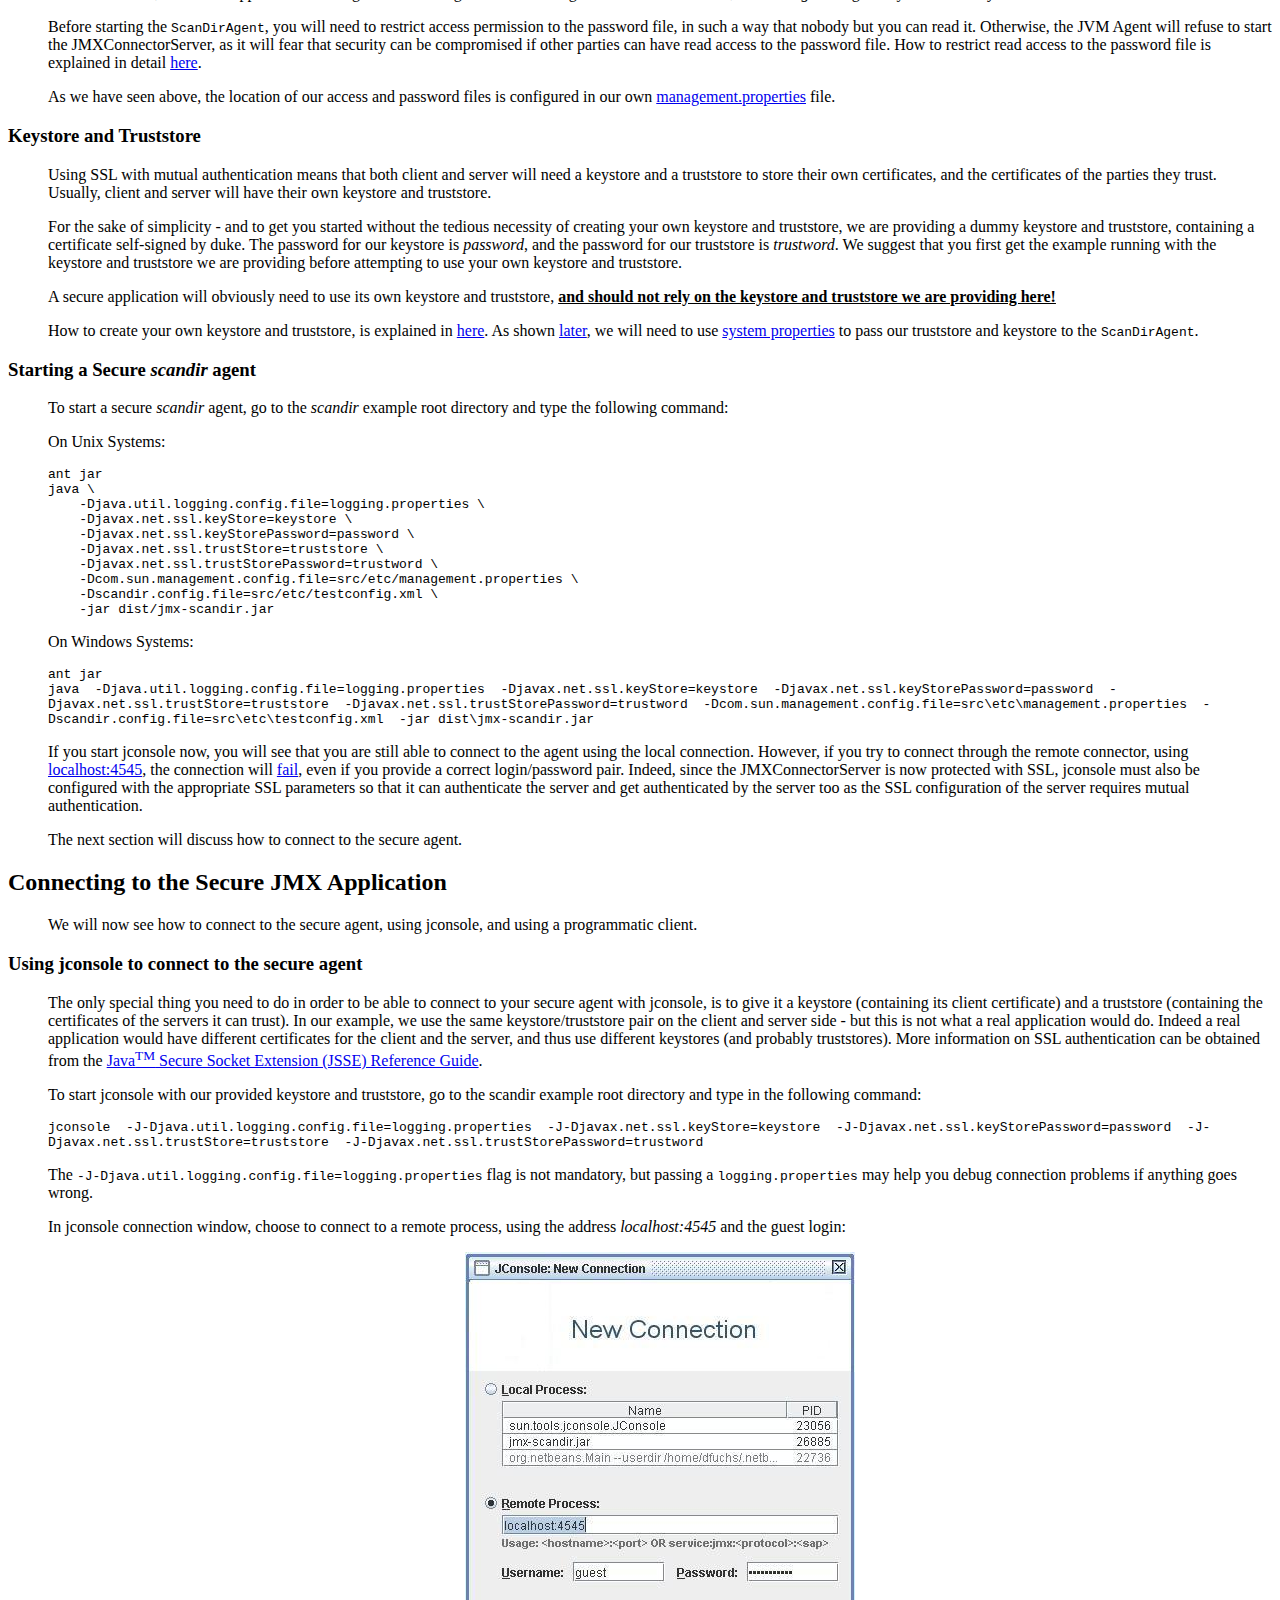
<file: OpenJDK/jdk-8.0.262.10-hotspot/sample/jmx/jmx-scandir/index.html>
<!DOCTYPE HTML PUBLIC "-//W3C//DTD HTML 4.01 Transitional//EN">

<html>
  <head>
<!--
 Copyright (c) 2006, 2013, Oracle and/or its affiliates. All rights reserved.

 Redistribution and use in source and binary forms, with or without
 modification, are permitted provided that the following conditions
 are met:

   - Redistributions of source code must retain the above copyright
     notice, this list of conditions and the following disclaimer.

   - Redistributions in binary form must reproduce the above copyright
     notice, this list of conditions and the following disclaimer in the
     documentation and/or other materials provided with the distribution.

   - Neither the name of Oracle nor the names of its
     contributors may be used to endorse or promote products derived
     from this software without specific prior written permission.

 THIS SOFTWARE IS PROVIDED BY THE COPYRIGHT HOLDERS AND CONTRIBUTORS "AS
 IS" AND ANY EXPRESS OR IMPLIED WARRANTIES, INCLUDING, BUT NOT LIMITED TO,
 THE IMPLIED WARRANTIES OF MERCHANTABILITY AND FITNESS FOR A PARTICULAR
 PURPOSE ARE DISCLAIMED.  IN NO EVENT SHALL THE COPYRIGHT OWNER OR
 CONTRIBUTORS BE LIABLE FOR ANY DIRECT, INDIRECT, INCIDENTAL, SPECIAL,
 EXEMPLARY, OR CONSEQUENTIAL DAMAGES (INCLUDING, BUT NOT LIMITED TO,
 PROCUREMENT OF SUBSTITUTE GOODS OR SERVICES; LOSS OF USE, DATA, OR
 PROFITS; OR BUSINESS INTERRUPTION) HOWEVER CAUSED AND ON ANY THEORY OF
 LIABILITY, WHETHER IN CONTRACT, STRICT LIABILITY, OR TORT (INCLUDING
 NEGLIGENCE OR OTHERWISE) ARISING IN ANY WAY OUT OF THE USE OF THIS
 SOFTWARE, EVEN IF ADVISED OF THE POSSIBILITY OF SUCH DAMAGE.
-->

    <title>JMX(TM) "scandir" Example</title>
  </head>
  <body>
  
  <h1><center>Java<font size="-1"><sup>TM</sup></font> Management Extensions (JMX<font size="-1"><sup>TM</sup></font>) <i>scandir</i> Example</center></h1>
  
  <h2><a name="h2-Introduction">Introduction</a></h2>
  <ul>
  <p>The JMX <i>scandir</i> example is an application that
     scans parts of a filesystem - e.g. a set of directories
     used by a number of lab machines when running tests - in
     order to clean up and optimize disk space by removing
     obsolete files - e.g. files that are leaked by the test
     suites running on those machines, like coredump files, or
     temporary files that might remain after a test crash.
     It could also serve as a basis for an application that
     would monitor disk usage and suggest removal of old big
     long-unaccessed files.
  </p>
  <p>The JMX <i>scandir</i> example does not however implement
     the full fledged logic that such an application might
     have. It implements a subset of this logic which is
     sufficient to demonstrate common patterns and
     solutions used when implementing a monitoring and
     management interface for an application with JMX
     Technology.</p>
  <p>This example is an advanced JMX example, which presents 
     advanced JMX concepts. It is assumed that the reader is already
     familiar with the JMX API. Newcomers to JMX Technology are
     invited to have a look at the <a
     href="http://java.sun.com/javase/6/docs/technotes/guides/jmx/"
     >JMX API Overview, Tutorial and Examples</a> before going any further.
  </p>
  <p></p>
      <hr>
  <blockquote>
    <u>Note:</u> This example was developed using <a 
     href="http://www.netbeans.org">NetBeans 5.0 IDE</a>. The instructions
     given in this document to build, run, and test the example assume that
     you have at your disposal:
     <ul><li>either <a href="http://www.netbeans.org">NetBeans 5.0 IDE</a>,</li>
         <li>or <a href="http://ant.apache.org/">Apache Ant 1.6.5</a> and 
             <a href="http://sourceforge.net/projects/junit/">JUnit 3.8.1 or
             3.8.2</a><br>
             (JUnit is only needed to run the example's unit tests).
         </li>
     </ul>
     <p><a name="setup">In order to build the example</a>, 
     <u>you may need to copy the jmx-scandir</u>
     directory to somewhere where you have write permissions. 
     <br>In that case, you will need to update the <i>nbjdk.home</i> variable
     in the copied <i><a href="build.properties">build.properties</a></i> 
     file located at the root of the copied project directory. 
     Please make sure that this variable points to the JDK 6 home directory.
     </p>
     <p>If you wish to run the testsuite from within the <a 
     href="http://www.netbeans.org">NetBeans IDE</a> you will also have
     to set the <i>libs.junit.classpath</i> variable in 
     <a href="build.properties">build.properties</a>. 
     The <i>libs.junit.classpath</i>  variable should point to your
     <a href="http://sourceforge.net/projects/junit/">junit.jar</a>, 
     version 3.8.1 or 3.8.2.
     </p>
  </blockquote>
     <hr>
     <p></p>
     <p><u>Table Of Contents:</u></p>
  <p><center>[<a href="#h2-Generating">Generating&nbsp;the&nbsp;Java&nbsp;Documentation</a>]
  [<a href="#h2-Overview">Overview&nbsp;of&nbsp;the&nbsp;<i>scandir</i>&nbsp;Example</a>]
  [<a href="#h2-API-Doc">API&nbsp;Documentation&nbsp;and&nbsp;Sources</a>]
  [<a href="#h2-Patterns">Patterns,&nbsp;Best&nbsp;Practices,&nbsp;and&nbsp;Common&nbsp;Pitfalls</a>]
  [<a href="#h2-Testing">Testing&nbsp;the&nbsp;<i>scandir</i>&nbsp;Example</a>]
  [<a href="#h2-Running">Running&nbsp;the&nbsp;<i>scandir</i>&nbsp;Example</a>]
  [<a href="#h2-Playing">Playing&nbsp;with&nbsp;JConsole</a>]
  [<a href="#h2-Turning">Turning&nbsp;the&nbsp;example&nbsp;into&nbsp;a&nbsp;Secure&nbsp;JMX&nbsp;Application</a>]
  [<a href="#h2-Connecting">Connecting&nbsp;to&nbsp;the&nbsp;Secure&nbsp;JMX&nbsp;Application</a>]
  [<a href="#h2-Conclusion">Conclusion</a>]
  [<a href="#h2-References">References</a>]</center></p>

  </ul>
  <h2><a name="h2-Generating">Generating the Java Documentation</a></h2>

    <ul>
        <p>Before reading further, you will need to generate the 
        Java Documentation for the example's sources.</p>
        <p>In the example root directory (where the <code>build.xml</code> 
           file is located) run the following command:
           <pre>ant javadoc</pre>
        </p>
        <p>Alternatively you can open the jmx-scandir project with the 
           NetBeans IDE and generate the Javadoc from its <code>Build</code>
           menu.
        </p>
        <p>If building the documentation fails, please make sure to read the 
           <a href="#setup">note</a> at the beginning of this document.</p> 
    </ul>
  
  <h2><a name="h2-Overview">Overview of the <i>scandir</i> Example</a></h2>
  
  <ul>
    <p>The JMX <i>scandir</i> example is built around the
    following MBeans:</p>
    <ul>
        <li>The first MBean we will present here is the
        <a
href="dist/javadoc/com/sun/jmx/examples/scandir/DirectoryScannerMXBean.html"
title="A DirectoryScannerMXBean looks for file matching a given set of criteria, starting at a given root."
        >DirectoryScannerMXBean</a>. <br>A
        <code>DirectoryScannerMXBean</code> is an MBean that scans a
        file system starting at a given root directory, and then looks
        for files that match the given criteria.  When such a file is
        found, the <code>DirectoryScannerMXBean</code> takes the
        action for which it was configured: emit a notification,
        <i>and/or</i> log a <code>record</code> for this file,
        <i>and/or</i> delete that file. The code that would actually
        delete the file is commented out - so that nothing valuable is
        lost if the example is run by mistake on the wrong set of
        directories.<br> <code>DirectoryScannerMXBeans</code> are
        created by the <a
href="dist/javadoc/com/sun/jmx/examples/scandir/ScanManagerMXBean.html"
title="The ScanManagerMXBean is the main MBean of the scandir application"
        >ScanManagerMXBean</a> - see next item on the list, from its
        configuration.
        </li>
        <li>
            The <a
href="dist/javadoc/com/sun/jmx/examples/scandir/ScanManagerMXBean.html"
title="The ScanManagerMXBean is the main MBean of the scandir application"
            >ScanManagerMXBean</a> is the actual entry point of the
            application. It reads the application's
            configuration, and from that configuration,
            will create a <a
href="dist/javadoc/com/sun/jmx/examples/scandir/ResultLogManager.html"
title="The ResultLogManager is in charge of managing result logs"
        >ResultLogManager</a> and some <a
href="dist/javadoc/com/sun/jmx/examples/scandir/DirectoryScannerMXBean.html"
title="A DirectoryScannerMXBean looks for file matching a given set of criteria, starting at a given root."
        >DirectoryScannerMXBeans</a>.
            <br>The <code>ScanManagerMXBean</code> lets you start, stop, and
            schedule directory scans. The
            <code>ScanManagerMXBean</code> is a singleton
            MBean: there can be at most one instance of such
            an MBean registered in a given MBeanServer.
        </li>
        <li>The <a
href="dist/javadoc/com/sun/jmx/examples/scandir/ScanDirConfigMXBean.html"
title="The ScanDirConfigMXBean is in charge of the configuration"
           >ScanDirConfigMXBean</a> is an MBean which is able to
           load/save the configuration to/from an XML file. It
           will also let you modify that configuration - by e.g.
           creating new directory scanners in there.
           The corresponding MBeans will be created later, only 
           when you later
           ask the <code><a 
href="dist/javadoc/com/sun/jmx/examples/scandir/ScanManagerMXBean.html"
title="The ScanManagerMXBean is the main MBean of the scandir application"
             >ScanManagerMXBean</a> </code> to apply the
           configuration again.<br>
           The <code>ScanDirConfigMXBean</code> is created by the
           <code>ScanManagerMXBean</code>, when the
           <code>ScanManagerMXBean</code> is registered.
           It is also possible to create an alternate
           <code>ScanDirConfigMXBean</code>, and to switch the
           <code>ScanDirConfigMXBean</code> to use one or the other
           configuration.
           <br>An example of XML configuration file is given
           <a href="src/etc/testconfig.xml"
           title="An Example Of Configuration"
           >here</a>. Although you could edit such a file by
           hand, it is easier to do it programmatically (or
           with <a href="#JConsole">JConsole</a>) through
           the <code>ScanDirConfigMXBean</code> interface.
        </li>
        <li>The <a
href="dist/javadoc/com/sun/jmx/examples/scandir/ResultLogManagerMXBean.html"
title="The ResultLogManagerMXBean is in charge of managing result logs"
        >ResultLogManagerMXBean</a> is in charge of managing result logs.
        <br>Directory Scanners can be configured to log a
        <a
href="dist/javadoc/com/sun/jmx/examples/scandir/config/ResultRecord.html"
title="A ResultRecord contains information about a file matching the criteria of a Directory Scanner"
        >ResultRecord</a> whenever they take action upon a file that
        matches their criteria. The <code>ResultLogManagerMXBean</code> is
        responsible for logging these result records.
        The <code>ResultLogManagerMXBean</code> can be configured to log
        such records to a flat file, or into a log held in memory, or
        both. Both logs (file and memory) can be configured with a
        maximum capacity. 
        <br>When the maximum capacity of the memory
        log is reached, its first entry (i.e. its oldest entry) is
        removed to make place for the latest one.
        <br>When the maximum
        capacity of the file log is reached, the file is
        renamed by appending a tilde '~' to its name and a
        new result log is created. 
        <br>The <code>ResultLogManagerMXBean</code>
        will let you interactively clear these result logs, change their
        capacity, and decide where (memory or file) to log.
        The memory log is useful in that its content can be interactively
        returned by the <code>ResultLogManagerMXBean</code>, while
        the file log doesn't have this facility.<br>
        The result logs are intended to be used by e.g. an offline
        program that would take some actions on the files that
        matched the scan criteria:
        <br>The <i>scandir</i> application
        could be configured to only produce logs (i.e. takes no
        action but logging the matching files), and the real
        action could be performed by another program or module (e.g. mail the result log to the engineer who
        maintains the lab, or parse that log and delete all the
        files listed there, or parse the log and prepare and send
        a single mail to each owner of matching files, containing
        the list of files they should consider deleting).<br>
        The <code>ResultLogManagerMXBean</code> is a singleton
        MBean created by the <code><a 
href="dist/javadoc/com/sun/jmx/examples/scandir/ScanManagerMXBean.html"
title="The ScanManagerMXBean is the main MBean of the scandir application"
             >ScanManagerMXBean</a> </code>
        which reads and writes its configuration from the
        <code><a
href="dist/javadoc/com/sun/jmx/examples/scandir/ScanDirConfigMXBean.html"
title="The ScanDirConfigMXBean is in charge of the configuration"
           >ScanDirConfigMXBean</a></code>.
        </li>
    </ul>
    <p>An application <code>main()</code> method is
       provided in the <a 
       href="dist/javadoc/com/sun/jmx/examples/scandir/ScanDirAgent.html"
       >ScanDirAgent</a> class. The <code>main()</code> simply registers 
       a <code><a 
href="dist/javadoc/com/sun/jmx/examples/scandir/ScanManagerMXBean.html"
title="The ScanManagerMXBean is the main MBean of the scandir application"
             >ScanManagerMXBean</a> </code> in the platform MBeanServer, and
       then waits for someone to call <code>close()</code> on the
       <code>ScanManagerMXBean</code>.
    </p>
     <p>When the <code>ScanManagerMXBean</code> is registered, it
        will create a default <code><a
href="dist/javadoc/com/sun/jmx/examples/scandir/ScanDirConfigMXBean.html"
title="The ScanDirConfigMXBean is in charge of the configuration"
           >ScanDirConfigMXBean</a></code> bound
        to a default XML config file.
     </p>
     <p>The application's default XML config file is determined as
        follows:
        <ol>
            <li>If the property <code>scandir.config.file</code> is
                defined, the default application file will be the
                file pointed to by this property. If that file
                doesn't exist, it will be created when 
                <code>ScanDirConfigMXBean.save()</code> is
                invoked.
            </li>
            <li>Otherwise the application config file is
                assumed to be a file called <code>jmx-scandir.xml</code>,
                located in the user's directory (as defined by
                the System property <code>user.home</code>). 
                If that file doesn't exists, it will be created when 
                <code>ScanDirConfigMXBean.save()</code> is
                invoked.
            </li>
        </ol>
        <p>It is worth noting that this project is defined to
           run with the following properties:
           <pre>-Djava.util.logging.config.file=logging.properties</pre>
           <pre>-Dscandir.config.file=src/etc/testconfig.xml</pre>
           With <code>ScanDirAgent</code> defined as the project's
           main class. Hence when you invoke from the NetBeans IDE 
           <i>Run Project</i> on the <i>jmx-scandir</i> project, 
           or <i>Run file</i> on the <code>ScanDirAgent</code>, the
           application starts with the test configuration provided in
           <a href="src/etc/testconfig.xml"
           title="An Example Of Configuration"
           >src/etc/testconfig.xml</a>
        </p>
  </ul>
  <h2><a name="h2-API-Doc">API Documentation and Sources</a></h2>
  <ul>
      <p>Once generated, the Javadoc of example classes can
      be found starting from <a href="dist/javadoc/index.html"
      title="The API Documentation"
      ><code>dist/javadoc/index.html</code></a>.</p>
      <p>You can view the sources in the <a
      href="src"
      title="The Example Source Tree"
      ><code>src</code></a> subdirectory.</p>
  </ul>
  <h2><a name="h2-Patterns">Patterns, Best Practices, and Common Pitfalls</a></h2>
  <ul>  
  <p>This section discusses some common patterns and
     design choices that this example demonstrates, and some pitfalls that
     it avoids.
  </ul>
  <h3>MBeans or MXBeans?</h3>
  <ul>
  <p>What is an MXBean? MXBeans made their appearance in
     J2SE 5.0 (Tiger), with the Management and Monitoring
     API of the JVM. However, Java SE 6 is the first
     Java SE release that contains a standard framework which
     makes it possible to create and register your own MXBeans.
  </p>
  <p>MXBeans are a special kind of MBean, which once registered
     in the MBeanServer, get automatically transformed into
     OpenMBeans. From a developer point of view, nothing changes:
     A Wombat MBean can become an MXBean simply by renaming
     its <code>WombatMBean</code> interface into <code>WombatMXBean</code>.</p>
  <p>Using MXBeans rather than plain Standard MBean brings its
     own advantages:</p>
     <ul>
         <li>
             Generic tools, like JConsole, will be able to
             display and interact with your MXBeans nicely, even
             if your MXBean interfaces reference custom types
             - e.g. custom Java enums. This is because all the types
             exposed by your MXBeans are converted to Open Types.
             Just look at the <a
href="dist/javadoc/com/sun/jmx/examples/scandir/ScanDirConfigMXBean.html"
title="The ScanDirConfigMXBean is in charge of the configuration"
             >ScanDirConfigMXBean</a> with JConsole and you will
             understand the benefits.
         </li>
         <li>
             When writing a programmatic client, you can obtain
             a proxy that implements the original MXBean interface,
             and forget about the Open Type conversion.
             The JUnit unit tests that come with this example
             use this feature very widely. Have a look at them.
         </li>
         <li>
            The MXBean framework also lets you nicely navigate
            from one MXBean to another: your MXBeans can
            have attributes and parameters which are proxies
            to other MXBeans! We demonstrate this in the
            <a
href="dist/javadoc/com/sun/jmx/examples/scandir/ScanManagerMXBean.html"
title="The ScanManagerMXBean is the main MBean of the scandir application"
            >ScanManagerMXBean</a> which exposes a list
            of <code><a
href="dist/javadoc/com/sun/jmx/examples/scandir/DirectoryScannerMXBean.html"
title="A DirectoryScannerMXBean looks for file matching a given set of criteria, starting at a given root."
        >DirectoryScannerMXBean</a></code> and points
            towards a <code><a
href="dist/javadoc/com/sun/jmx/examples/scandir/ScanDirConfigMXBean.html"
title="The ScanDirConfigMXBean is in charge of the configuration"
           >ScanDirConfigMXBean</a></code>.
         </li>
     </ul>
     <p>In short, MXBeans are so much easier to use that
        this example doesn't even have a single regular
        Standard MBean.
     </p>
     <p>See also <a
href="http://weblogs.java.net/blog/emcmanus/archive/2006/02/what_is_an_mxbe.html"
title="What is an MXBean?"
     >What is an MXBean?</a>
     and <a
href="http://weblogs.java.net/blog/emcmanus/archive/2006/06/intermxbean_ref.html"
title="Inter-MXBean references"
     >Inter-MXBean References</a>.
     </p>
     <blockquote><u>Hint:</u> In order to simplify the task of coding a 
        JMX programmatic client, we recommend that getters, setters, and
        operations defined in MBean and MXBean interfaces throw 
        <code>IOException</code>. Proxy objects will then be able
        to rethrow directly any <code>IOException</code> received from
        their underlying MBean Server connection, without wrapping
        them into <code>UndeclaredThrowableExceptions</code>.<br>
        Since the life cycle of the proxy object is not directly tied to 
        the life cycle of the MBean it proxies, you may also want to
        have all methods in the MBean or MXBean interface throw
        <code>InstanceNotFoundException</code> or more generally
        <code>JMException</code>.
    </blockquote>
  </ul>
  <h3>MBean Names - aka ObjectNames</h3>
  <ul>
  <p>As you must know if you've been studying JMX, MBeans are
     named objects. The names of MBeans are represented by
     instances of <code>ObjectName</code>. An ObjectName is
     composed of a <i>domain</i>, followed by a colon ':',
     followed by a comma-separated list of <i>key=value</i>
     pairs.<br>
     The ordering of the <i>key=value</i> pairs is not
     important, but <code>ObjectNames</code> are case sensitive
     (both keys and values are case sensitive) and <b>white space
     is not ignored</b>.<br>
     A common pitfall for JMX beginners is to inadvertently
     insert white space after commas into an ObjectName,
     and expect that two ObjectNames which differ only by such white
     space will be considered identical. This is not the
     case.<br>
     As an example, the ObjectName '<b><code>D:k1=v1, k2=v2, k3=v3</code></b>' has
     three keys, which are '<b><code>k1</code></b>', '<b><code> k2</code></b>',
     and '<b><code> k3</code></b>': beware
     of the space in the name of the second and third
     keys!<br>
     It is therefore a different ObjectName from
     '<b><code>D:k1=v1,k2=v2,k3=v3</code></b>' (the keys are now
     '<b><code>k1</code></b>', '<b><code>k2</code></b>', and
     '<b><code>k3</code></b>'), but the same ObjectName as
     '<b><code>D: k2=v2, k3=v3,k1=v1</code></b>', and yet different
     from '<b><code>D:k2=v2, k3=v3, k1=v1</code></b>'!
     <p>In this example, we are following the rules
        for ObjectName suggested in the <a
href="http://java.sun.com/products/JavaManagement/best-practices.html"
        >JMX Best Practices</a>:</p>
     <ul>
         <li>ObjectNames should be <a
         href="http://java.sun.com/products/JavaManagement/best-practices.html#mozTocId654884"
         >predictable</a>
         </li>
        <li>The domain part of our ObjectNames starts with a Java
            package name
        </li>
        <li>Our ObjectNames contain a <code>type=</code>
            key property. This property is different for every
            object type in our domain.
        </li>
        <li>For every ObjectName with a given type, we have the same set of key
            properties with the same syntax and semantics for their values - in
            fact we only use an additional <code>name=</code> key.
        </li>
        <li>When there can only be one instance of a given type
            there aren't any other key properties than <code>type=</code>.
            The ObjectNames of the <a
href="dist/javadoc/com/sun/jmx/examples/scandir/ScanManagerMXBean.html"
title="The ScanManagerMXBean is the main MBean of the scandir application"
            >ScanManagerMXBean</a> and <a
href="dist/javadoc/com/sun/jmx/examples/scandir/ResultLogManagerMXBean.html"
title="The ResultLogManagerMXBean is in charge of managing result logs"
        >ResultLogManagerMXBean</a>, which are both singleton MBeans, are
        composed in this way.
        </li>
        <li>When there can be several instances of a given type,
            we differentiate them by further key properties.
            To achieve this, we are using the most usual key property
            in addition to <code>type=</code>: the <code>name=</code> key.
            In this example, a key property list of the form
            <code>type=X,name=Y</code> is always enough to uniquely name
            an MBean. Tools like jconsole are usually aware
            of the semantics of the <code>type=</code> key and
            <code>name=</code> key, and are therefore able to
            display this form of name in a way that
            is easier to read than other name forms.
        </li>
     </ul>
     <p>The rules listed above are implemented by a couple
        of static helper functions in the <a
href="src/com/sun/jmx/examples/scandir/ScanManager.java"
title="ScanManager.java"
      >ScanManager</a> class. See the code of the
      <b><code>makeSingletonName</code></b> and
      <b><code>makeMBeanName</code></b> methods.
     </p>
  </ul>
  <h3>Inter MBean Navigation</h3>
  <ul>
  <p>One of the most common problems that needs to be solved
     when designing a management interface with JMX is to
     choose a representation for inter-MBean relationships.<br>
     Prior to Java 6, there were basically three possible
     choices:</p>
     <ul>
         <li><b>Make the relation appear in the ObjectName</b>.
             For instance, if MBean B was contained in
             MBean A, you could choose to name MBean B so
             that its parent relationship with MBean A
             appeared in its name. <br>
             The obvious limitation of this solution is that
             it only allows to model one such relation (an
             MBean has only one name) and the relation must
             be fixed - it cannot change during the life of
             the MBean since the name of an MBean cannot
             change.<br>
             This scheme is therefore mostly used when
             the application MBeans are modeling objects
             which are conceptually contained within
             each other in a tree-like structure.
             <br>For instance, most MBean names defined by 
             <a href="http://jcp.org/en/jsr/detail?id=77"
              >J2EE Management (JSR 77)</a> follow
              this scheme.
         </li>
         <li><b>Design getters and setters (or operations) which
             return <code>ObjectName</code> or
             <code>ObjectName[]</code> values</b>. The ObjectNames
             point to the MBeans which are related to that
             object. For instance , <a 
             href="http://glassfish.dev.java.net/"
             title="Open Source Java EE 5 Application Server"
             >GlassFish</a>
             defines MBeans which also use this pattern.
         </li>
         <li><b>Use the JMX RelationService</b>. The JMX RelationService
             is quite powerful, but simple relationships often
             do not justify that overhead.
         </li>
     </ul>
     <p>In Java 6, these three possibilities still remain, but
        the new MXBean framework brings up an interesting
        alternative. Instead of returning an ObjectName or
        an ObjectName array, <b>an MXBean can return a proxy</b>
        to its related MXBeans. This is how we have chosen to
        implement our inter MBean relationships in this
        example:
        <br>For instance the
        <code>ScanManagerMXBean</code>/<code>DirectoryScannerMXBean</code>
        relationship and the
        <code>ScanManagerMXBean</code>/<code>ScanDirConfigMXBean</code>
        relationships are implemented in this way.
        <p>
        The additional benefit, as compared to returning ObjectNames or
        using the RelationService is that interface type of the MBeans
        which are pointed to by the relationship becomes directly
        apparent. The method:
        <pre>
            public Map&lt;String,DirectoryScannerMXBean&gt; getDirectoryScanners();
        </pre>
        makes it immediately obvious that the MBeans to which we point are
        <a
href="dist/javadoc/com/sun/jmx/examples/scandir/DirectoryScannerMXBean.html"
title="A DirectoryScannerMXBean looks for file matching a given set of criteria, starting at a given root."
        >DirectoryScannerMXBeans</a>. It would have been much less obvious in prior
        versions of Java SE, were the returned type would have had to be
        <code>Map&lt;String,ObjectName&gt;</code>, or
        even worse just <code>Map</code>.
     </p>
     <p>However, it must be clear that the behaviour will be
        quite different when an MXBean is returned as compared
        to when a simple bean is returned.
     </p>
     <p>When an MXBean is returned, the remote client sees either
        an ObjectName, if it is a generic client like jconsole, or
        a proxy to a remote MXBean, if the client is working with the
        MXBean interface. Invoking an operation on one of the
        proxy returned by a method such as
        <code>getDirectoryScanners</code> will cause the
        MBean to be invoked on the remote server side.
     </p>
     <p>If <code>getDirectoryScanners</code> were
        defined as:
        <pre>
            public Map&lt;String,DirectoryScannerConfig&gt; getDirectoryScanners();
        </pre>
        then invoking a method on one of the returned objects
        would have absolutely no effect on the remote
        server side - because the returned objects in this
        case would simply be a bunch of serialized data objects.
     </p>
     <p>It is worth noting that although an MXBean interface
        can have getters and operations which return an MXBean
        interface, a regular standard MBean shouldn't have
        any getters or methods which return MBean interfaces or
        MXBean interfaces.
     </p>
     <p>For more information see also <a
href="http://weblogs.java.net/blog/emcmanus/archive/2006/06/intermxbean_ref.html"
title="Inter-MXBean references"
     >Inter-MXBean References</a>.
     </p>
  </ul>
  <h3>The MBeanRegistration interface, or how an MBean can
      know or provide its own name</h3>
  <ul>
      <p>
        Sometimes, an MBean needs to have a reference to the
        MBeanServer in which it is registered, or needs to know
        with which ObjectName it has been registered.
      </p>
      <p>
         Sometimes also, an MBean may need to perform some
         checks before being registered, or will need
         to carry out some actions right after it has been 
         successfully registered in the MBeanServer.
      </p>
      <p>
        Sometimes again, an MBean may need to perform some
        checks, or some cleaning actions, just before, or
        just after, it is unregistered.
      </p>
      <p>
      When an MBean has such needs, the easiest solution
      for it is to implement the <code>MBeanRegistration</code>
      interface.
      </p>
      <p>The <code>MBeanRegistration</code> interface is a callback 
      interface which defines pre and post registration and 
      unregistration callbacks.
      </p>
      <p>
       When an MBean implementing this interface is created
      (with <code>createMBean</code>) or registered 
      (with <code>registerMBean</code>) in an MBeanServer,
      the MBeanServer will call the <code>preRegister</code>
      and <code>postRegister</code> method implemented by
      the MBean. The <code>preRegister</code> method
      has an <code>MBeanServer</code> and <code>ObjectName</code>
      parameter, which are passed by the MBeanServer to the
      MBean. The MBean can store the reference it is being passed
      in a private instance variable for later use. 
      </p>
      <p>
      Most of the MXBeans we have defined in this example
      implement the <code>MBeanRegistration</code> interface. The table
      below show how our MBeans use this interface to control
      their own names, make sanity checks, perform 
      initialization steps or cleanup actions.
      </p>
      <p><br><center>
      <table border="1" cellpadding="4" cellspacing="2" 
             bgcolor="#eeeeee" width="95%">
          <thead>
              <tr bgcolor="#cecece">
                  <th width="20%">MBean Requirement</th>
                  <th>callback</th>
                  <th>use case example</th>
              </tr>
          </thead>
          <tbody>
              <tr>
                  <td bgcolor="#dedede">get a reference to the MBeanServer</td>
                  <td><code>preRegister</code></td>
                  <td bgcolor="#fafafa">The <a 
href="dist/javadoc/com/sun/jmx/examples/scandir/ScanManagerMXBean.html" 
title="The ScanManagerMXBean is the main MBean of the scandir application"
             >ScanManagerMXBean</a>  needs a reference
                  to the MBeanServer in order to create and
                  register other MBeans, such as the 
                  <a
href="dist/javadoc/com/sun/jmx/examples/scandir/ResultLogManagerMXBean.html"
title="The ResultLogManagerMXBean is in charge of managing result logs"
        >ResultLogManagerMXBean</a>, and the 
                  <a
href="dist/javadoc/com/sun/jmx/examples/scandir/DirectoryScannerMXBean.html"
title="A DirectoryScannerMXBean looks for file matching a given set of criteria, starting at a given root."
        >DirectoryScannerMXBeans</a>.
                  </td>
              </tr>
              <tr>
                  <td bgcolor="#dedede">reject registration if conditions are
                      not met.
                  </td>
                  <td><code>preRegister</code></td>
                  <td bgcolor="#fafafa">The <a 
href="dist/javadoc/com/sun/jmx/examples/scandir/ScanManagerMXBean.html"
title="The ScanManagerMXBean is the main MBean of the scandir application"
             >ScanManagerMXBean</a>  will throw
                  an IllegalArgumentException in <code>preRegister</code>
                  if the ObjectName it is being passed is
                  illegal. Throwing an exception in 
                  <code>preRegister</code> makes the registration fail.
                  </td>
              </tr>
              <tr>
                  <td bgcolor="#dedede">get my client-assigned MBean name</td>
                  <td><code>preRegister</code></td>
                  <td bgcolor="#fafafa">The <a
href="dist/javadoc/com/sun/jmx/examples/scandir/ScanDirConfigMXBean.html"
title="The ScanDirConfigMXBean is in charge of the configuration"
           >ScanDirConfigMXBean</a> propagates the
                  value of the <code>name=</code> property of 
                  the ObjectName it is given into its
                  ScanManagerConfig bean.  
                  </td>
              </tr>
              <tr>
                  <td bgcolor="#dedede">provide my own default ObjectName if none
                      was given to the MBeanServer
                  </td>
                  <td><code>preRegister</code></td>
                  <td bgcolor="#fafafa">The name that is returned by <code>preRegister</code>
                  is the ObjectName with which the MBean will be
                  eventually registered. 
                  The <a
href="dist/javadoc/com/sun/jmx/examples/scandir/ScanDirConfigMXBean.html"
title="The ScanDirConfigMXBean is in charge of the configuration"
           >ScanDirConfigMXBean</a> is able to suggest
                  a value for its own ObjectName if none was
                  provided. Similarly, the <a 
href="dist/javadoc/com/sun/jmx/examples/scandir/ScanManagerMXBean.html" 
title="The ScanManagerMXBean is the main MBean of the scandir application"
             >ScanManagerMXBean</a> 
                  always returns its singleton ObjectName
                  defined by <a 
href="dist/javadoc/com/sun/jmx/examples/scandir/ScanManagerMXBean.html#SCAN_MANAGER_NAME" 
title="The ScanManagerMXBean is the main MBean of the scandir application"
             >ScanManagerMXBean.SCAN_MANAGER_NAME</a>.
                  </td>
              </tr>
              <tr>
                  <td bgcolor="#dedede">perform initialization steps</td>
                  <td><code>preRegister</code></td>
                  <td bgcolor="#fafafa">The <a
href="dist/javadoc/com/sun/jmx/examples/scandir/ScanDirConfigMXBean.html"
title="The ScanDirConfigMXBean is in charge of the configuration"
           >ScanDirConfigMXBean</a> uses <code>preRegister</code>
                  to initialize its internal ScanManagerConfig bean.
                  </td>
              </tr>
              <tr>
                  <td bgcolor="#dedede">perform initialization steps, once it is
                  known that the registration was successful.
                  </td>
                  <td><code>postRegister</code></td>
                  <td bgcolor="#fafafa">The <code>postRegister</code> method 
                  can be used to implement
                  initialization steps that need to be done once it
                  is known that the registration was successful, or to
                  undo any action performed by <code>preRegister</code> once it
                  is known that registration was not successful.
                  The <code>postRegister</code> method has a Boolean parameter
                  which tells the MBean whether it was or wasn't
                  successfully registered in the MBeanServer.
                  The <a 
href="dist/javadoc/com/sun/jmx/examples/scandir/ScanManagerMXBean.html" 
title="The ScanManagerMXBean is the main MBean of the scandir application"
             >ScanManagerMXBean</a>  uses <code>postRegister</code> to create
                  and register other MBeans, such as the 
                  <a
href="dist/javadoc/com/sun/jmx/examples/scandir/ResultLogManagerMXBean.html"
title="The ResultLogManagerMXBean is in charge of managing result logs"
        >ResultLogManagerMXBean</a> and the default
                  <a
href="dist/javadoc/com/sun/jmx/examples/scandir/ScanDirConfigMXBean.html"
title="The ScanDirConfigMXBean is in charge of the configuration"
           >ScanDirConfigMXBean</a>.
                  Note that <code>postRegister</code> is not expected to throw any
                  exception. If an exception needs to be thrown, it should
                  be thrown in <code>preRegister</code>.
                  </td>
              </tr>
              <tr>
                  <td bgcolor="#dedede">check whether the MBean can be deregistered</td>
                  <td><code>preDeregister</code></td>
                  <td bgcolor="#fafafa">The <a 
href="dist/javadoc/com/sun/jmx/examples/scandir/ScanManagerMXBean.html" 
title="The ScanManagerMXBean is the main MBean of the scandir application"
             >ScanManagerMXBean</a>  uses this method to verify
                   that its state allows it to be deregistered. 
                   In particular, it will refuse to be deregistered
                   if it is in the RUNNING or SCHEDULED state.
                   If <code>preDeregister</code> throws an exception, the unregisterMBean
                   call will fail and the MBean will remain registered in
                   the MBeanServer. 
                   Take particular care when implementing business logic
                   in this method: if the logic you implement has an 
                   unfortunate bug which makes it always throw an 
                   exception, you will never be able to unregister
                   that MBean.
                  </td>
              </tr>
              <tr>
                  <td bgcolor="#dedede">clean up resources, refusing to be deregistered if
                      it fails
                  </td>
                  <td><code>preDeregister</code></td>
                  <td bgcolor="#fafafa">The <a 
href="dist/javadoc/com/sun/jmx/examples/scandir/ScanManagerMXBean.html" 
title="The ScanManagerMXBean is the main MBean of the scandir application"
             >ScanManagerMXBean</a>  uses this method to unregister
                  all the other MBeans it has created and registered in the
                  MBeanServer. This includes the <a
href="dist/javadoc/com/sun/jmx/examples/scandir/ResultLogManagerMXBean.html"
title="The ResultLogManagerMXBean is in charge of managing result logs"
        >ResultLogManagerMXBean</a>, the 
                  <a
href="dist/javadoc/com/sun/jmx/examples/scandir/ScanDirConfigMXBean.html"
title="The ScanDirConfigMXBean is in charge of the configuration"
           >ScanDirConfigMXBeans</a> it has created, and the 
                  <a
href="dist/javadoc/com/sun/jmx/examples/scandir/DirectoryScannerMXBean.html"
title="A DirectoryScannerMXBean looks for file matching a given set of criteria, starting at a given root."
        >DirectoryScannerMXBeans</a> it has created when
                  applying its configuration.
                  </td>
              </tr>
              <tr>
                  <td bgcolor="#dedede">clean up resources which need to be released in
                  a best-effort way, when it is known that the MBean is no
                  longer registered.
                  </td>
                  <td><code>postDeregister</code></td>
                  <td bgcolor="#fafafa"><code>postDeregister</code> is only called if the MBean was succesfully
                  unregistered.
                  The <a 
href="dist/javadoc/com/sun/jmx/examples/scandir/ScanManagerMXBean.html" 
title="The ScanManagerMXBean is the main MBean of the scandir application"
             >ScanManagerMXBean</a>  uses this method to cancel
                  its internal java.util.Timer.
                  </td>
              </tr>
          </tbody>
      </table>
      </center><br></p>
  </ul>
  <h3>The Singleton MBean Pattern</h3>
  <ul>
      <p>
        A singleton MBean is an MBean which can only have one
        instance registered in a given MBeanServer. <br>
        A singleton MBean usually has a well-known name,
        which can be defined as a constant. In that case,
        clients no longer need to call <code>new ObjectName(...)</code> 
        and catch the declared <code>MalformedObjectNameException</code>.
      </p>
      <p>There are already quite a few examples of singleton
         MBeans in the java.lang.management API. The 
         ThreadingMXBean, ClassLoadingMXBean, RuntimeMXBean, etc.
         are all singleton MBeans.
      </p>
      <p>In this example, we have two singleton MBeans:
         The <code><a 
href="dist/javadoc/com/sun/jmx/examples/scandir/ScanManagerMXBean.html" 
title="The ScanManagerMXBean is the main MBean of the scandir application"
             >ScanManagerMXBean</a></code> and the 
         <code><a
href="dist/javadoc/com/sun/jmx/examples/scandir/ResultLogManagerMXBean.html"
title="The ResultLogManagerMXBean is in charge of managing result logs"
        >ResultLogManagerMXBean</a></code>. But in fact,
         the only real singleton MBean is the 
        <code>ScanManagerMXBean</code>. The 
        <code>ResultLogManagerMXBean</code> just happens to
        be a singleton MBean because it has a 1-1 relationship
        with the <code>ScanManagerMXBean</code>.
      </p>
      <p>The <code>ScanManagerMXBean</code> implements the
         singleton MBean pattern in this way:
      </p>
      <ul>
          <li>The <code>ScanManagerMXBean</code> name has a single 
              key property: <code>type=ScanManagerMXBean</code>.</li>
          <li>Its name is defined by an ObjectName constant called
              <code>SCAN_MANAGER_NAME</code> in the <code>ScanManager</code> class</li>
          <li>The <code>ScanManagerMXBean</code> enforces its status of 
              singleton MBean. It will refuse to be registered
              with a name other than
              the <code>SCAN_MANAGER_NAME</code>. You can therefore depend on
              the fact that the <code>ScanManagerMXBean</code> will always 
              be registered with its singleton <code>SCAN_MANAGER_NAME</code>
              (see <code>preRegister</code>)
          </li>
          <li>You are not obliged to provide a name when you
              register the <code>ScanManagerMXBean</code>: if you pass null,
              then the <code>ScanManager</code> will be registered with
              its singleton <code>SCAN_MANAGER_NAME</code>
              (see <code>preRegister</code>).
          </li>
          <li>The <code>ScanManager</code> class has a no-arg static 
              <code>register</code> method that will register
              the singleton instance in the Platform MBeanServer.
              This static <code>register</code> method returns
              a proxy to the registered singleton.
          </li>
          <li>The <code>ScanManager</code> class has also a static 
              <code>register</code> method that will create
              a singleton instance in a (possibly remote)
              MBeanServerConnection - using 
              <code>createMBean</code>.
              This static <code>register</code> method 
              also returns a proxy to the registered singleton.
          </li>
          <li>Only the MBeanServer has a reference to the
              singleton instance. The singleton instance is
              not returned to the caller, and not kept
              in any other static data structure.
          </li>
      </ul>
      <p>
      On the other hand, the <code><a
href="dist/javadoc/com/sun/jmx/examples/scandir/ResultLogManagerMXBean.html"
title="The ResultLogManagerMXBean is in charge of managing result logs"
        >ResultLogManagerMXBean</a></code>
      has a much more relaxed implementation of the pattern:
      <br>It simply provides its own singleton name if it is
      registered with a null ObjectName, but will not enforce 
      the use of that name.
      </p>
      <p>Note that all singleton MBean names in this example
      are created using the <code>ScanManager.makeSingletonName</code>
      method, which implements the pattern for ObjectNames suggested
      in the JMX Best Practices.
      </p>
  </ul>
  <h3>Managing the Life Cycle of dependent MBeans</h3>
  <ul>
      <p>A common task that many JMX applications have
        is to manage the life cycle of MBeans registered
        in the MBeanServer.</p>
      <p>In this example, we have decided to follow a simple
      pattern:</p>
      <ul>
          <li>The application is initialized simply 
              by registering the singleton 
              <a 
href="dist/javadoc/com/sun/jmx/examples/scandir/ScanManagerMXBean.html" 
title="The ScanManagerMXBean is the main MBean of the scandir application"
             >ScanManagerMXBean</a> in 
              the MBeanServer.
          </li>
          <li>The <code>ScanManagerMXBean</code> will then
              in turn register any other MBean that the 
              application might need:
              <ul>
                  <li>It creates and registers the singleton
                      <code><a
href="dist/javadoc/com/sun/jmx/examples/scandir/ResultLogManagerMXBean.html"
title="The ResultLogManagerMXBean is in charge of managing result logs"
        >ResultLogManagerMXBean</a></code>
                  </li>
                  <li>It creates and registers the default
                      <code><a
href="dist/javadoc/com/sun/jmx/examples/scandir/ScanDirConfigMXBean.html"
title="The ScanDirConfigMXBean is in charge of the configuration"
           >ScanDirConfigMXBean</a></code>
                      which loads the initial configuration
                  </li>
                  <li>It creates as many 
                     <code><a
href="dist/javadoc/com/sun/jmx/examples/scandir/DirectoryScannerMXBean.html"
title="A DirectoryScannerMXBean looks for file matching a given set of criteria, starting at a given root."
        >DirectoryScannerMXBeans</a></code> as
                     needed when the configuration is applied
                  </li>
                  <li>It lets you create alternate 
                      <code>ScanDirConfigMXBean</code>, to
                      which you can later switch in order
                      to apply a new alternate configuration.
                  </li>
              </ul>
          </li>
          <li>When a new configuration is applied (or if the
              current configuration is reapplied), the 
              <code>ScanManagerMXBean</code> will unregister
              any <code>DirectoryScannerMXBeans</code> it has
              previously registered, and will re-create
              brand new <code>DirectoryScannerMXBeans</code>
              from the applied configuration.
          </li>
          <li>When you unregister the <code>ScanManagerMXBean</code>,
              it does all the cleanup for you, by unregistering
              all the MBeans that it has created during the
              course of the application.
          </li>
      </ul>
      <p>The <code>ScanManagerMXBean</code> makes use of its
         <code>MBeanRegistration</code> interface in order
         to register the other MBeans it needs (see the
         <code>ScanManager.postRegister</code> method) and to unregister
         every MBean it has created (see the <code>ScanManager.preDeregister</code>
         method).
      </p>
      <p>You will note that the <code>ScanManagerMXBean</code>
         will only allow itself to be deregistered if it can be 
         closed - that is if there's no other action in
         progress. 
         This is to make sure that the deregistration of
         dependent MBeans will work smoothly. 
         <br>
         The deregistration of related MBeans will happen
         in the <code>ScanManager.preDeregister</code>
         method.
         <br>
         If one of these MBeans could not be deregistered,
         then the <code>ScanManagerMXBean</code> will throw
         an exception, refusing to be deregistered.
         <br>This leaves you a chance to try to deregister it
         again later. Since the <code>ScanManagerMXBean</code>
         has switched its state to CLOSED before starting
         to unregister its dependent MBeans, it will refuse
         any further actions, ensuring that e.g. nobody
         can try to start it or schedule it while it
         is in that partially-deregistered state.
      </p>
      <p>Handling the LifeCycle of all the application's
         MBeans in a single MBean is usually a good design
         pattern, especially if the application is a 
         module which is intended to share a JVM - or
         an MBeanServer - with other modules.
      </p>
      <p>This is specially useful if the application needs to
         be loaded and unloaded on demand: in that 
         case, simply registering or unregistering the top level 
         MBean (in our example the <code>ScanManagerMXBean</code>) does
         the trick.
      </p>
  </ul>
  <h3>Emitting Notifications</h3>
  <ul>
       <p>In order to emit notifications, an MBean must be
       an instance of <code>NotificationEmitter</code>. 
       The <code>NotificationEmitter</code> interface defines methods 
       that the MBeanServer will call on the MBean in order
       to register <code>NotificationListeners</code> with the MBean.
       </p>
       <p>It is worth noting that the MBean may not be
          invoked each time a JMX client wants to register
          a listener. For instance, the RMIConnectorServer
          registers <i>only once</i> a single listener with each MBean 
          which is a <code>NotificationEmitter</code>.
          In that specific case, the listener may even be registered
          with the MBean before any client has actually subscribed
          for notifications from that particular MBean.
       </p>
       <p>An MBean can therefore make no assumption about 
          which client or how many clients have registered for
          notifications.
       </p>
       <p>It is also worth noting that the logic of the
       methods defined in <code>NotificationEmitter</code> would not
       be trivial to implement from scratch. Fortunately
       the JMX API defines a helper class, called 
       <code>NotificationBroadcasterSupport</code>, which 
       provides an implementation for these methods.
       </p>
       <p>There are actually three ways for an MBean to
       implement <code>NotificationEmitter</code>, of which only two
       are recommended.
       </p>
  </ul>

  <h4>Extending NotificationBroadcasterSupport</h4>
  <ul>
    <p>This is the simplest way of coding an MBean which
       is a <code>NotificationEmitter</code>:
    </p>
    <p>Simply extend <code>NotificationBroadcasterSupport</code>,
    then override its <code>getNotificationInfo</code> method
    which returns the <code>MBeanNotificationInfo[]</code> array
    that should be included in your MBean's <code>MBeanInfo</code>
    and that's it. 
    <br>You just need to call the <code>sendNotification</code> method
    inherited from <code>NotificationBroadcasterSupport</code> whenever
    your MBean needs to send a notification.
    </p>
    <p>In our example, both the <a
href="dist/javadoc/com/sun/jmx/examples/scandir/ScanDirConfigMXBean.html"
title="The ScanDirConfigMXBean is in charge of the configuration"
           >ScanDirConfigMXBean</a> and <a
href="dist/javadoc/com/sun/jmx/examples/scandir/ResultLogManagerMXBean.html"
title="The ResultLogManagerMXBean is in charge of managing result logs"
        >ResultLogManagerMXBean</a> extend 
      <code>NotificationBroadcasterSupport</code> in order
      to send notifications.
    </p>
  </ul>
  <h4>The Delegation Pattern: delegating to a 
      NotificationBroadcasterSupport delegate</h4>
  <ul>
      <p>There may be cases however where delegating to a
      wrapped <code>NotificationBroadcasterSupport</code> 
      object may be preferred to extending 
      <code>NotificationBroadcasterSupport</code>.
      </p>
      <p>For instance, if your MBeans already derive from
      some base class, extending <code>NotificationBroadcasterSupport</code>
      might not be an option.
      </p>
      <p>Similarly, if you do not want to have the inherited 
      <code>public void sendNotification(Notification notification)</code>
      method appear in the Javadoc of the concrete class of your
      MBean, you may want to consider using the delegation
      pattern instead of extending 
      <code>NotificationBroadcasterSupport</code>
      </p>
      <p>In our example both the <a 
href="dist/javadoc/com/sun/jmx/examples/scandir/ScanManagerMXBean.html" 
title="The ScanManagerMXBean is the main MBean of the scandir application"
             >ScanManagerMXBean</a> and the <a
href="dist/javadoc/com/sun/jmx/examples/scandir/DirectoryScannerMXBean.html"
title="A DirectoryScannerMXBean looks for file matching a given set of criteria, starting at a given root."
        >DirectoryScannerMXBean</a> use the delegation 
       pattern rather than extending 
       <code>NotificationBroadcasterSupport</code>.
       In the end, choosing between one or the other method
       is more a question of taste, although the delegation 
       pattern could be considered more flexible since it
       doesn't require extending any given superclass.
      </p>
      <p>It may be also worth noting that some tools like
      the JMX Module of <a 
href="http://www.netbeans.org"
      >NetBeans IDE</a>, will be able to 
      generate for you all the code that delegates to a
      wrapped <code>NotificationBroadcasterSupport</code>.
      </p>
  </ul>
      
  <h4>Implementing NotificationEmitter from scratch</h4>
  <ul>
    <p>This is the last possibility for an MBean that
    needs to send notifications: simply implement 
    <code>NotificationEmitter</code> from scratch. This is highly
    discouraged since that logic is not trivial, and 
    already provided by 
    <code>NotificationBroadcasterSupport</code> anyway.
    </p>
  </ul>
    
  <h4>Beware of Synchronization Locks</h4>
  <ul>
       
       <p>One thing you must keep in mind when sending
       notifications is not to send them from within
       a synchronized block, or while holding a lock on
       some resource.</p>
       <p>Indeed, what happens when you send a notification
          may vary greatly depending on whether the client
          which has registered for notifications has done
          so through a <code>JMXConnector</code> (like the 
          <code>JMXRMIConnector</code>)
          or through a direct reference to the MBeanServer
          (by calling 
          <code>MBeanServer.addNotificationListener</code>).
       </p>
       <p>In this latter case, the listener will be invoked
       synchronously in the same thread that your MBean is
       using to send its notification. If by misfortune, the
       code of that listener now re-enters your MBean through a
       call that flows through a JMXConnector, a deadlock
       could occur. It is therefore very important to release
       any lock you may have before calling 
       <code>sendNotification</code>.</p>
       <p>An easy way to do that is demonstrated in the
          <code>ScanManager</code> class. The ScanManager
          has an internal private queue of pending notifications.
          When a notification needs to be sent (e.g. because the
          ScanManager state is being switched), the notification
          is simply prepared and put into the pending notification
          queue. 
          The notification queue is then processed later on, 
          at the end of the method, when the processing is finally
          completed and all the locks have been released.
          <br>At this point the notification queue might already
          have been emptied by another thread - in which case
          the pending notifications will have already been
          removed from the queue. Which thread actually gets 
          to send the notifications is of no importance. The 
          important point is that all the locks detained by
          your MBean code in that thread were released before
          the notification was sent.
       </p>
       <p>In our example the <code>ScanManager</code> class 
          ensures this by:
          <ul>
              <li>Only calling <code>sendNotification</code>
                  in its private <code>sendQueuedNotifications</code>
                  method.
              </li>
              <li>Only calling <code>sendQueuedNotifications</code>
                  when all locks have been released.
              </li>
              <li>Never calling a method that calls 
                  <code>sendQueuedNotifications</code> from within
                  a synchronized block.</li>
          </ul>
       </p>
  </ul>
       
       

  <h4>Don't subclass Notification</h4>
  <ul>
       <p>Another common best practice when you want
          to improve interoperability is to use directly
          the Notification base classes provided in the
          JMX<sup>TM</sup> API. Do not create your own
          subclasses of these standard classes.
       </p>
       <p>Indeed, if you code your own subclass, a generic
       client, like jconsole, will not be able to receive
       that notification unless it has that custom 
       subclass in its classpath.
       </p>
       <p>
       If you want your application to be interoperable, it is
       therefore preferable not to subclass any of the standard
       Notification classes. You can define your own 
       Notification type string, and if you need to send
       additional data, you can put a CompositeData, or a 
       HashMap of serializable standard types in the 
       Notification's user data fields.
       </p>
       <p>In this example, we are using directly the 
       standard notification classes:
       <ul>
           <li>The <a 
href="dist/javadoc/com/sun/jmx/examples/scandir/ScanManagerMXBean.html" 
title="The ScanManagerMXBean is the main MBean of the scandir application"
             >ScanManagerMXBean</a> and the <a
href="dist/javadoc/com/sun/jmx/examples/scandir/DirectoryScannerMXBean.html"
title="A DirectoryScannerMXBean looks for file matching a given set of criteria, starting at a given root."
             >DirectoryScannerMXBean</a> both use directly
             <code>AttributeChangeNotification</code> to notify
             changes in their <code>State</code> attribute.
           </li>
           <li>The <a
href="dist/javadoc/com/sun/jmx/examples/scandir/DirectoryScannerMXBean.html"
title="A DirectoryScannerMXBean looks for file matching a given set of criteria, starting at a given root."
             >DirectoryScannerMXBean</a>
             also uses the base <code>Notification</code>
             class directly in order to notify whenever
             it finds a matching file.
             <br>In that case, we simply use the base
             <code>Notification</code>
             class with a new 
             <b><code>com.sun.jmx.examples.scandir.filematch</code></b>
             type.
           </li>
           <li>The <a
href="dist/javadoc/com/sun/jmx/examples/scandir/ScanDirConfigMXBean.html"
title="The ScanDirConfigMXBean is in charge of the configuration"
             >ScanDirConfigMXBean</a> and <a
href="dist/javadoc/com/sun/jmx/examples/scandir/ResultLogManagerMXBean.html"
title="The ResultLogManagerMXBean is in charge of managing result logs"
             >ResultLogManagerMXBean</a> also both use the base 
             <code>Notification</code> class.
           </li>
       </ul>
       <p>Careful readers will have noted that the <a 
href="dist/javadoc/com/sun/jmx/examples/scandir/ScanManagerMXBean.html" 
title="The ScanManagerMXBean is the main MBean of the scandir application"
             >ScanManagerMXBean</a> and the <a
href="dist/javadoc/com/sun/jmx/examples/scandir/DirectoryScannerMXBean.html"
title="A DirectoryScannerMXBean looks for file matching a given set of criteria, starting at a given root."
             >DirectoryScannerMXBean</a> both use the 
             <code>AttributeChangeNotification</code> class
             to notify about their state change, whereas the
             <a
href="dist/javadoc/com/sun/jmx/examples/scandir/ScanDirConfigMXBean.html"
title="The ScanDirConfigMXBean is in charge of the configuration"
             >ScanDirConfigMXBean</a> uses the base
             <code>Notification</code> class.
       </p>
       <p>In fact, this is because the semantics of these
          notifications is not exactly the same - although
          both denote a state change:
          <ul>
              <p>In the case of <code>ScanManagerMXBean</code>
              and <code>DirectoryScannerMXBean</code>, the 
              notification which is emitted is more about a
              state transition, from one state to another.
              For instance, going from <code>RUNNING</code>
              to <code>STOPPED</code>, or from 
              <code>SCHEDULED</code> to <code>STOPPED</code>.
              <br>In that case, the 
              <code>AttributeChangeNotification</code> was
              more appropriate because it made it possible
              to send the previous and the new value of the 
              state attribute, thus reflecting the whole
              state transition.
              </p>
              <p>In the case of the <code>ScanDirConfigMXBean</code>
              however, what is of interest is the state in
              which the MBean has arrived. Using the base
              <code>Notification</code> class with three different 
              notification type strings -  
              <b><code>com.sun.jmx.examples.scandir.config.loaded</code></b>,
              <b><code>com.sun.jmx.examples.scandir.config.modified</code></b>,
              and
              <b><code>com.sun.jmx.examples.scandir.config.saved</code></b> - 
              was therefore closer to what we wanted to model.
              </p>
          </ul>
       </p>
  </ul>
       
  <h3>Configuration MBeans</h3>
    <ul>
    <p>A common practice when designing a management application is
    to have an MBean, or a set of MBeans, dedicated to configuration. 
    Separating configuration from control and monitoring allows
    more appropriate logic, and often simplifies the design and 
    implementation of the management interface.
    </p>
    <p>
    In our example, the <a
href="dist/javadoc/com/sun/jmx/examples/scandir/ScanDirConfigMXBean.html"
title="The ScanDirConfigMXBean is in charge of the configuration"
     >ScanDirConfigMXBean</a> is dedicated to the application configuration.
    </p>
    <p>The <code>ScanDirConfigMXBean</code> will let you interactively 
        modify, save, or load the application configuration. The modifications
        will not be taken into account until it is applied, by invoking
        <code>applyConfiguration</code> on the <a 
href="dist/javadoc/com/sun/jmx/examples/scandir/ScanManagerMXBean.html" 
title="The ScanManagerMXBean is the main MBean of the scandir application"
        >ScanManagerMXBean</a>. 
    It is also possible to create many configurations, by creating as
    many <code>ScanDirConfigMXBean</code>s, and then to choose and apply
    one of these configurations by calling 
    <code>ScanManagerMXBean.setConfigurationMBean</code> and then
    <code>ScanManagerMXBean.applyConfiguration</code>.
    </p>
    <p>In this way, all configurations aspects are gathered and concentrated
    inside the <code>ScanDirConfigMXBean</code> instead of being scattered
    throughout all the MBeans that compose the application.
    </p>
    <p>In order to save and store the application configuration data, the
    <code>ScanDirConfigMXBean</code> uses a set of XML serializable Java beans
    defined in the <a 
href="dist/javadoc/com/sun/jmx/examples/scandir/config/package-summary.html" 
title="The com.sun.jmx.examples.scandir.config package defines XML serializable beans"
        >com.sun.jmx.examples.scandir.config</a> package. These beans are very
   simple Java beans which have been lightly annotated for XML binding.
    </p>
    <p>It is worth noting that these same beans can also be handled by the
    MXBean framework (our beans don't contain recursive data structures) and can 
    therefore be used directly as attributes and parameters of MXBeans, without
    needing to be Java-serializable (the MXBean framework transform them in
    CompositeData objects - which <b>are</b> serializable).
    </p>
    <p>The same <a 
href="dist/javadoc/com/sun/jmx/examples/scandir/config/ScanManagerConfig.html" 
title="The com.sun.jmx.examples.scandir.config package defines XML serializable beans"
        >ScanManagerConfig</a> bean that we use to read from and write to the
        XML configuration file is thus also used as attribute of the <a
href="dist/javadoc/com/sun/jmx/examples/scandir/ScanDirConfigMXBean.html"
title="The ScanDirConfigMXBean is in charge of the configuration"
     >ScanDirConfigMXBean</a>. It is transformed into a <code>CompositeData</code> 
       by the MXBean framework, and can be easily introspected with
       <a href="#JConsole">jconsole</a>.
    </p>
    </ul>
  <h3>MBeans Must Be Thread-Safe</h3>
    <ul>
    <p>A question often asked by newcomers to JMX technology
    is whether the MBeanServer is thread-safe. Well, the MBeanServer <b>is</b> 
    thread safe, but it doesn't put any locks on the MBeans it contains. The
    MBeans can be concurrently accessed by multiple threads, and must therefore
    take care of their own thread safety.
    </p>
    <p>In this example, we have been using two methods to ensure thread
    safety for our MBeans: synchronized blocks, and semaphores.
    </p>
    <p>Using synchronized blocks is probably the most common and easiest way
    to implement thread safety in Java. When dealing with MBeans though, here
    are a couple of rules to keep in mind:
    <ul>
        <li>Don't send notifications from within a synchronized block: there's
        no way to tell whether the listener's code will be executed in the
        same thread or a different thread, and holding a lock in these
        conditions is therefore dangerous, as it could lead to deadlocks.</li>
        <li>Also avoid invoking another MBean from a synchronized block
        unless you are completely in control of both MBeans, and you can
        ascertain that it won't lead to any deadlock. Indeed, if you invoke an
        MBean exposed by another application, it can be sometime hard to
        know with certainty whether holding a lock while invoking that
        MBean will have any side effect. Maybe that MBean will make
        further calls to other MBeans which will in turn try to call
        your MBean, or maybe it will emit a
        notification, and we'll be back to the considerations just 
        above.</li>
    </ul>
    </p>
    <p>Another means of implementing thread-safe code is to use semaphores.
    The <a 
href="dist/javadoc/com/sun/jmx/examples/scandir/ScanManagerMXBean.html" 
title="The ScanManagerMXBean is the main MBean of the scandir application"
        >ScanManagerMXBean</a> uses a semaphore called
        <code>sequencer</code> to ensure
    that critical code sections are not executed concurrently. In this
    MBean, we use <code>Semaphore.tryAcquire</code> to lock the sequencer
    semaphore before entering the critical section. If the 
    <code>Semaphore.tryAcquire</code> returns true then we enter the critical
    section. If it returns false, we throw an IllegalStateException, stating
    that we couldn't acquire the lock. The code looks like this:
    <pre>
        if (!sequencer.tryAcquire())
            throw new IllegalStateException("resource locked");
        try {
            // critical code here ...
        } finally {
            // Always use try/finally to ensure that the semaphore
            // will be released, even if exceptions or errors are raised!
            sequencer.release();
        }
    </pre>
    </p>
    <p>Using <code>Semaphore.tryAcquire</code> and throwing an exception if
        the semaphore is already locked makes it safer to call other MBeans
        from within the critical section: in potential deadlock situations
        the calling code will get the <code>IllegalStateException</code>
        instead of being blocked on the deadlocked lock.
    </p>
    <p>It is worth noting that each of these techniques has its own 
    advantages and disadvantages - which can make one of them more or less
    appropriate depending on the inner logic of the MBean you're implementing.
    </p>
    <p>Careful readers will also have noted that we used 
       <code>IllegalStateException</code> directly, instead of defining 
       our own subclass of RuntimeException, which could have had a more
       precise semantics. If you define a new exception for your JMX application,
       you must keep in mind that your client will need to have the class
       of your exception in its classpath to get that exception. 
       Otherwise your client will get a completely different exception, indicating a
       deserialization issue.
    </p>
    </ul>
    
  <h3>Waiting for Notifications</h3>
    <ul>
    <p>Implementing code that needs to wait for notifications is sometimes
       difficult. Because notifications are asynchronous, doing something
       like:
        <pre>
          // register a notification listener
          ...
          // start a management action
          ...
          // wait for a notification
          ...
          // do something based on whether the expected notification
          // is received
          ...
        </pre>
       is not always trivial. However, there's a very easy way to do that: use
       a blocking queue of notifications.
       <pre>
       final BlockingQueue&lt;Notification&gt; notifQueue = 
                new LinkedBlockingQueue&lt;Notification&gt;();
                
       final NotificationListener listener = new NotificationListener() {
            public void handleNotification(Notification notification,
                                           Object handback) {
                try {
                    // Just put the received notification in the queue.
                    // It will be consumed later on.
                    //
                    notifQueue.put(notification);
                } catch (InterruptedException ex) {
                    // OK
                }
            }
          };

       // register the listener - possibly also as a JMXConnectionNotification
       // listener to get Notification Lost notification
       ...
       // start management action
       ...
       // wait for notification
       while (expected notif not received and delay not expired) {
            Notification n = notifQueue.poll(3,TimeUnit.SECONDS);
            // if expected notif, do something
            ...
       }
       // if expected notification not received do something else.
       ....
       </pre>
    </p>
    <p>You will note that this is a technique we've been using in the <a 
href="dist/javadoc/com/sun/jmx/examples/scandir/ScanDirAgent.html" 
title="The ScanDirAgent class defines a main method for the scandir application"
        >ScanDirAgent</a> class and in the example unit tests.
    </p>
    </ul>
    
  <h3>Holding hard references to other MBeans: proxy or direct reference?</h3>
  <ul>
    <p>We have seen that MXBeans will let you return proxy references to other
    MXBeans. But should that MXBean hold a direct reference to the MXBeans it
    relates to, or would it be better for it to hold only a proxy?
    </p>
    <p>
    As a general rule it is better when an MBean reference is
    only held by the MBeanServer. It is a better design
    to hold a reference to a proxy, rather than to hold
    a hard reference to an MBean. However there are two cases
    when holding a hard reference might be preferred: 
     <ol>
        <li>When MBean A needs to call a method of method B which
           is not part of its MBean interface</li>
        <li>When the overhead of going through the MBeanServer
           plus the MXBean framework is too great (frequently-called
           method, with creation of OpenType)</li>
     </ol>
    However - holding a hard reference is only advisable
    when both MBeans are created by the same piece of code,
    and the application can ensure that the life cycle
    of each MBean is consistent with regard to the other.
    </p>
    <p>In our example, the <a 
href="dist/javadoc/com/sun/jmx/examples/scandir/ScanManagerMXBean.html" 
title="The ScanManagerMXBean is the main MBean of the scandir application"
        >ScanManagerMXBean</a> holds only proxy references to the <a 
href="dist/javadoc/com/sun/jmx/examples/scandir/ScanDirConfigMXBean.html" 
        >ScanDirConfigMXBean</a> and the  <a 
href="dist/javadoc/com/sun/jmx/examples/scandir/DirectoryScannerMXBean.html" 
        >DirectoryScannerMXBeans</a>. <br>
    However it holds a direct reference to the <a 
href="dist/javadoc/com/sun/jmx/examples/scandir/ResultLogManager.html" 
        >ResultLogManager</a>. This makes it possible to pass a direct 
        reference to the <code>DirectoryScannerMXBeans</code>, 
        which can then log their results
        more efficiently, and would also make it possible to remove
        the <code>log</code> method from the <a 
href="dist/javadoc/com/sun/jmx/examples/scandir/ResultLogManagerMXBean.html" 
        >ResultLogManagerMXBean</a> interface - leaving it in the 
        <code>ResultLogManager</code> class (possibly as a package method)
        should we wish to do so.
    </p>
    
    </ul>

  <h3>Agent Class</h3>
    <ul>
   <p>The <a 
href="dist/javadoc/com/sun/jmx/examples/scandir/ScanDirAgent.html" 
title="The ScanDirAgent class defines a main method for the scandir application"
     >ScanDirAgent</a> is the Agent class for the <i>scandir</i> application.
    This class contains the <code>main</code> method to start a standalone  
    <i>scandir</i> application.
    </p>
    <p>The <code>main</code> method simply registers a <a 
href="dist/javadoc/com/sun/jmx/examples/scandir/ScanManagerMXBean.html" 
title="The ScanManagerMXBean is the main MBean of the scandir application"
       >ScanManagerMXBean</a> in the platform MBeanServer, and then waits
    for someone to call <code>ScanManagerMXBean.close</code>.
    </p>
    <p>
    When the <code>ScanManagerMXBean</code> state is switched to 
    <code>ScanManagerMXBean.ScanState.CLOSED</code>, the 
    <code>ScanManagerMXBean</code> is unregistered, and the application
    terminates (i.e. the main thread completes).
    </p>
    <p>Standalone JMX applications usually have an Agent class that contain 
       their <code>main</code> method, which performs all the MBean
       registration steps.
       However, it is usually not a bad idea if that class can
       be easily turned into an MBean. Indeed, this will make your
       application easier to integrate in an environment where it would
       no longer be standalone and would no longer control the implementation
       of <code>main</code>. In our example the Agent
       class could be easily turned into an MBean, exposing its three
    <code>init</code>, <code>waitForClose</code> and <code>cleanup</code> 
    method. However we didn't go as far as turning it into an MBean since 
    the application can be already easily started by registering an instance
    of <a 
href="dist/javadoc/com/sun/jmx/examples/scandir/ScanManagerMXBean.html" 
title="The ScanManagerMXBean is the main MBean of the scandir application"
       >ScanManagerMXBean</a>.
    </p>
    </ul>
  <h3>Secure Client Class</h3>
    <ul>
   <p>The <a 
href="dist/javadoc/com/sun/jmx/examples/scandir/ScanDirClient.html" 
title="The ScanDirClient class is a very short example of secure programmatic client"
     >ScanDirClient</a> is an example class that shows how a
    programmatic client can connect to a secured <i>scandir</i> application.
    This class contains a <code>main</code> method which creates and
    configures a <code>JMXConnector</code> client to connect with
    a secured <i>scandir</i> daemon. This class will not work with
    the default unsecured agent since it requires mutual authentication.
    </p>
    <p>How to secure a JMX <i>scandir</i> application and run
    the secure <code>ScanDirClient</code> is discussed <a href="#secure"
    >later</a> in this document.
    </p>
    <p>The <code>ScanDirClient</code> is not really part of the
       application - and is given here only for the sake of
       the example.
    </p>
    </ul>
    
  <h2><a name="h2-Testing">Testing the <i>scandir</i> Example</a></h2>
    <ul>
        <p>Make sure that you have access to junit.jar (either 3.8.1 or 3.8.2).
           Make sure also that you have junit.jar in your 
           <code>CLASSPATH</code>.<br>
           Then in the example root directory (where the <code>build.xml</code> 
           file is located) run the following command:
           <pre>ant test -Dlibs.junit.classpath=<i><u>path to junit jar (either 3.8.1 or 3.8.2)</u></i></pre>
        </p>
        <p>Alternatively you can open the jmx-scandir project with the 
           NetBeans IDE and test the jmx-scandir project from the 
           <code>Run</code> menu.
        </p>

    </ul>

  <h2><a name="h2-Running">Running the <i>scandir</i> Example</a></h2>
    <ul>
        <p>In the example root directory (where the <code>build.xml</code> 
           file is located) run the following commands:
        <pre>ant jar
ant run-single -Drun.class=com.sun.jmx.examples.scandir.ScanDirAgent -Djavac.includes=src</pre>
           or simply <pre>ant run</pre>
        </p>
        
        <p>This will run the example using the configuration
           file provided in the src/etc directory.
        </p>
        <p>Alternatively you can open the jmx-scandir project with the 
           NetBeans IDE. You can run the example by 
           selecting the <code>ScanDirAgent</code> file
           and run it with <code>Run File</code> in the
           <code>Run</code> menu or simply
           set the <i>jmx-scandir</i> project as main project and
           select <code>Run Main Project</code> from the
           main menu. Both targets will use the configuration
           file provided in the src/etc directory.
        </p>
        <p>When the application is started, you can connect to
           it with <a href="#JConsole">jconsole</a>.
        </p>
        <blockquote>
            <u>Note:</u> You can also run the <i>scandir</i> 
            application directly from the <code>java</code> 
            command line. Make sure to build the project jar
            first. 
            <br>On Unix systems:
            <pre>ant jar
java -Djava.util.logging.config.file=logging.properties \
     -Dscandir.config.file=src/etc/testconfig.xml \
     -jar dist/jmx-scandir.jar</pre>
            <br>On Windows systems:
            <p><code>ant jar<br>
java &nbsp;-Djava.util.logging.config.file=logging.properties
     &nbsp;-Dscandir.config.file=src\etc\testconfig.xml
     &nbsp;-jar&nbsp;dist\jmx-scandir.jar</code></p>
        </blockquote>
    </ul>
    
    <h2><a name="h2-Playing">Playing with JConsole</a></h2>
    <ul>
    <p>Run the example as explained in the previous section, so
    that it uses the provided <code>src/etc/testconfig.xml</code> 
    configuration file. Then start
    jconsole. In the connection window choose the process that runs
    <code>com.sun.jmx.examples.scandir.ScanDirAgent</code> or
    <code>jmx-scandir.jar</code>.
    </p>
    <p><center>
        <table border="0" cellpadding="2" cellspacing="2">
        <tr><td>
    <a href="docfiles/connect-local-ant-run.jpg"
    title="jconsole connection window - connect to local process"
    ><img height="440"
    src="docfiles/connect-local-ant-run.jpg"
    alt="jconsole connection window - connect to local process"
    /></a>
    </td>
    <td>
    <a href="docfiles/connect-local-java-jar.jpg"
    title="jconsole connection window - connect to local process"
    ><img height="440"
    src="docfiles/connect-local-java-jar.jpg"
    alt="jconsole connection window - connect to local process"
    /></a>
    </td></tr></table>
    </center>
    </p>
    <p>Open the MBeans tab, and look for the 
       <code>ScanDirConfigMXBean</code>.
       Click on its <code>Attributes</code> node and double click on its
       <code>Configuration</code> attribute, to look at
       the loaded configuration - values in bold can
       be expanded by a double-click.
    </p>
    <p><center><a href="docfiles/scandir-config.jpg"
    title="jconsole MBean tab: ScanDirConfigMXBean"
    ><img 
    src="docfiles/scandir-config.jpg"
    alt="jconsole MBean tab: ScanDirConfigMXBean"
    /></a></center>
    </p>
    <p>Now go to the <code>ScanManagerMXBean</code>, click on
       its <code>Notifications</code> node, and subscribe
       for notifications. Then click on the 
       <code>Operations</code> node and invoke the
       <code>start()</code> operation:
    </p>
    <p><center><a href="docfiles/scandir-start.jpg"
    title="jconsole MBean tab: ScanDirConfigMXBean"
    ><img 
    src="docfiles/scandir-start.jpg"
    alt="jconsole MBean tab: ScanDirConfigMXBean"
    /></a></center>
    </p>
    <p>You can see that the notifications counter was 
       incremented by three: you have just scheduled, 
       run, and completed a batch of directory scans.
    </p>
    <p>Now go to the <code>ResultLogManagerMXBean</code>,
       click on its <code>Attributes</code> node, and 
       expand its <code>MemoryLog</code> attribute:
    </p>
    <p><center><a href="docfiles/scandir-result.jpg"
    title="jconsole MBean tab: ScanDirConfigMXBean"
    ><img 
    src="docfiles/scandir-result.jpg"
    alt="jconsole MBean tab: ScanDirConfigMXBean"
    /></a></center>
    </p>
    <p>You can see that the directory scan results have
       been logged.</p>
    <p>To make the application terminate go back to the 
       <code>ScanManagerMXBean</code> and invoke
       <code>close()</code>. The <code>ScanDirAgent</code>
       will receive the notification, step out of 
       the application main thread, and the application
       will terminate.
    </p>
    <p>This is of course a very limited scenario. Feel free
    to improvise with all the features of the example, creating
    a new configuration - 
    <code>ScanManagerMXBean.createOtherConfigurationMBean</code> -
    adding multiple directory scanners to that configuration -
    <code>ScanDirConfigMXBean.addDirectoryScanner</code> -
    then switching the <code>ScanManagerMXBean</code> current
    configuration by changing the value of the <i>ConfigurationMBean</i>
    attribute - <code>ScanManagerMXBean.setConfigurationMBean</code>
    - then applying the new configuration - 
    <code>ScanManagerMXBean.applyConfiguration(true)</code> - 
    then scheduling repeated directory scans every 10 seconds - 
    <code>ScanManagerMXBean.schedule(0,10000)</code> - 
    subscribing for notifications, etc...
    </p>
    </ul>
    
  <a name="secure"></a>
  <h2><a name="h2-Turning">Turning the example into a Secure JMX Application</a></h2>
    <ul>
    <p>In this section, we will see how to configure and
    start the <i>scandir</i> example so that the JVM agent
    is bootstrapped with a secure JMXConnectorServer. Indeed, until 
    now we have only used the insecure local connection, 
    which can only be used as long as both the client and
    the server run on the same machine. This section will
    explain how to start the <code>ScanDirAgent</code> so 
    that a real secure RMIConnectorServer is started at bootstrap.
    </p>
    <p>To achieve this we will: <a href="#management.properties"
        >provide our own management.properties</a>, <a 
        href="#password-access">create our own password and access files</a>,
        <a href="#keystore-truststore">provide a keystore and truststore</a>,
        <a href="#start-secure-agent">start the ScanDirAgent with the
        appropriate system properties</a>.
    </ul>
    <h3>Configuring the JVM Agent for Secure Remote Connection</h3>
    <ul>
        <p>The easiest way to <a name="management.properties">configure the 
            JVM Agent</a> for Secure Remote 
           Connection is to use your own <a
           href="http://java.sun.com/javase/6/docs/technotes/guides/management/agent.html#properties"
           title="This page describes the properties you can put in your management.properties file"
           >management.properties</a> file.
           In this example, we have copied the default 
           <code>$JRE/lib/management/management.properties</code>
           file to the example's <code>src/etc</code> directory and
           modified it in <a href="src/etc/management.properties"
           title="our modified management.properties"
           >this way</a>:
           <ul>
               <li>We have set the RMI port to <u>4545</u> - this is just a 
                   random port number we have picked up. Feel free to use your 
                   own value suited to your environment.
               <pre># For setting the JMX RMI agent port use the following line
com.sun.management.jmxremote.port=<b>4545</b></pre>
               </li>
               <li>We have <u>switched on</u> SSL <u>mutual authentication</u>
               <pre># For RMI monitoring with SSL client authentication use the following line
com.sun.management.jmxremote.ssl.<b>need.client.auth</b>=<b>true</b></pre>
               </li>
               <li>We have also <u>secured the RMI Registry</u> with SSL
               <pre># For using an SSL/TLS <b>protected</b> RMI Registry use the following line
com.sun.management.jmxremote.<b>registry.ssl</b>=<b>true</b></pre>
               </li>
               <li>We have provided <a 
                href="src/etc/password.properties">our own password file</a>
               <pre># For a non-default password file location use the following line
com.sun.management.jmxremote.password.file=<i>src/etc/password.properties</i></pre>
               </li>
               <li>We have provided <a 
                href="src/etc/access.properties">our own access file</a>
               <pre># For a non-default password file location use the following line
com.sun.management.jmxremote.access.file=<i>src/etc/access.properties</i></pre>
               </li>
           </ul>
           <p>You will note that we haven't provided any value
              for the other security properties, like 
              <code>com.sun.management.jmxremote.authenticate=true</code>,
              because these properties already default to a value
              which enables security by default. 
              Note however that protecting the RMI Registry with SSL
              improves the application security, but only as long as
              mutual authentication is also switched on. Otherwise, just
              anybody would be able to connect to the registry and 
              get the RMIServer stub.
           </p>
           <p>We do recommend that you <u>use the most secure configuration
              when you deploy a JMX agent</u> - which means <u>switching on
              SSL protection for the RMI registry</u> <b>and</b> <u>requiring
              mutual authentication</u>, as we show in this example.
           </p>
           <p>We will use the <code>com.sun.management.config.file</code>
           system property to pass our <a 
           href="src/etc/management.properties">management.properties</a>
           file to the <code>ScanDirAgent</code>.
           </p>
    </ul>
    
    <h3>Creating a password and access file</h3>
    <ul>
        <p>As explained above, we have created our own
        <a href="src/etc/password.properties">password file</a> 
        and <a href="src/etc/access.properties">access file</a> 
        for <a name="password-access">access control and authorization</a>.
        </p>
        <p>In the password file, we have defined two logins: 
           <i>guest</i> and <i>admin</i>. The password for 
           <i>guest</i> is <i>guestpasswd</i> and the password
           for <i>admin</i> is <i>adminpasswd</i>.
        </p>
        <p>In the access file, we have mapped these two logins
        to access rights: the <i>admin</i> login has <i>read-write</i>
        access, while the <i>guest</i> login only has <i>read-only</i>.
        </p>
        <p>Before starting the <code>ScanDirAgent</code>, you will
           need to restrict access permission to the password file, 
           in such a way that nobody but you can read it. Otherwise, the
           JVM Agent will refuse to start the JMXConnectorServer, as it will
           fear that security can be compromised if other parties can
           have read access to the password file. How to restrict
           read access to the password file is explained in detail
           <a href="http://java.sun.com/javase/6/docs/technotes/guides/management/agent.html#PasswordAccessFiles"
           title="Using Password and Access Files"
           >here</a>.
        </p>
        <p>As we have seen above, the location
           of our access and password files is configured in our own <a 
           href="src/etc/management.properties">management.properties</a>
           file.
        </p>
    </ul>
    <h3>Keystore and Truststore</h3>
    <ul>
        <p>Using SSL with mutual authentication means that both
           client and server will need a <a name="keystore-truststore"
           >keystore and a truststore</a>
           to store their own certificates, and the certificates of
           the parties they trust. Usually, client and server will 
           have their own keystore and truststore. 
        </p>
        <p>For the sake of simplicity - and to get you started
        without the tedious necessity of creating your own keystore
        and truststore, we are providing a dummy keystore and 
        truststore, containing a certificate self-signed by duke.
        The password for our keystore is <i>password</i>, and the
        password for our truststore is <i>trustword</i>.
        We suggest that you first get the example running with the
        keystore and truststore we are providing before attempting 
        to use your own keystore and truststore.
        </p>
        <p>A secure application will obviously need to use its own
        keystore and truststore, <b><u>and should not rely on the keystore
        and truststore we are providing here!</u></b>
        </p>
        <p>How to create your own keystore and truststore, is explained
        in <a
href="http://java.sun.com/javase/6/docs/technotes/guides/management/agent.html#SSL_enabled"
title="Monitoring and Management Using JMX"
        >here</a>.          
        As shown <a href="#start-secure-agent">later</a>, 
        we will need to use <a 
        href="http://java.sun.com/javase/6/docs/technotes/guides/management/agent.html#SSL_enabled"
        >system properties</a> to pass our truststore
        and keystore to the <code>ScanDirAgent</code>.
        </p>
    </ul>
    <h3>Starting a Secure <i>scandir</i> agent</h3>
    <ul>
        <p>To start a <a name="start-secure-agent"
        >secure <i>scandir</i> agent</a>, go to the
        <i>scandir</i> example root directory and type the
        following command:</p>
        <p>On Unix Systems:
<pre>ant jar
java \
    -Djava.util.logging.config.file=logging.properties \
    -Djavax.net.ssl.keyStore=keystore \
    -Djavax.net.ssl.keyStorePassword=password \
    -Djavax.net.ssl.trustStore=truststore \
    -Djavax.net.ssl.trustStorePassword=trustword \
    -Dcom.sun.management.config.file=src/etc/management.properties \
    -Dscandir.config.file=src/etc/testconfig.xml \
    -jar dist/jmx-scandir.jar</pre>
        </p>
         <p>On Windows Systems:
<p><code>ant jar<br>
java 
    &nbsp;-Djava.util.logging.config.file=logging.properties
    &nbsp;-Djavax.net.ssl.keyStore=keystore
    &nbsp;-Djavax.net.ssl.keyStorePassword=password
    &nbsp;-Djavax.net.ssl.trustStore=truststore
    &nbsp;-Djavax.net.ssl.trustStorePassword=trustword
    &nbsp;-Dcom.sun.management.config.file=src\etc\management.properties
    &nbsp;-Dscandir.config.file=src\etc\testconfig.xml
    &nbsp;-jar&nbsp;dist\jmx-scandir.jar</code></p>
         </p>
    <p>If you start jconsole now, you will see that you
       are still able to connect to the agent using the 
       local connection. However, if you try to connect
       through the remote connector, using 
       <a href="docfiles/remote-connection.jpg">localhost:4545</a>, 
       the connection will <a href="docfiles/remote-connection-failed.jpg"
       >fail</a>, even if you provide a correct login/password
       pair. Indeed, since the JMXConnectorServer is now protected with SSL,
       jconsole must also be configured with the appropriate SSL parameters
       so that it can authenticate the server and get authenticated by the
       server too as the SSL configuration of the server requires mutual
       authentication.
    </p>
    <p>The next section will discuss how to connect to the 
    secure agent.
    </p>
   </ul>
   
  <h2><a name="h2-Connecting">Connecting to the Secure JMX Application</a></h2>
    <ul>
    <p>We will now see how to connect to the secure agent,
       using jconsole, and using a programmatic client.
    </p>
    </ul>
    
    <h3>Using jconsole to connect to the secure agent</h3>
    <ul>
    <p>The only special thing you need to do in order to
        be able to connect to your secure agent with
        jconsole, is to give it a keystore (containing
        its client certificate) and a truststore (containing
        the certificates of the servers it can trust).
        In our example, we use the same keystore/truststore
        pair on the client and server side - but this is
        not what a real application would do.
        Indeed a real application would have different 
        certificates for the client and the server, and 
        thus use different keystores (and probably truststores).
        More information on SSL authentication can be obtained from the <a
        href="http://java.sun.com/javase/6/docs/technotes/guides/security/jsse/JSSERefGuide.html#HowSSLWorks"
        title="How SSL Works"
        >Java<sup>TM</sup> Secure Socket Extension (JSSE) Reference Guide</a>.
    </p>
    <p>To start jconsole with our provided keystore and
    truststore, go to the scandir example root directory and 
    type in the following command:
    <p><code>jconsole 
    &nbsp;-J-Djava.util.logging.config.file=logging.properties 
    &nbsp;-J-Djavax.net.ssl.keyStore=keystore 
    &nbsp;-J-Djavax.net.ssl.keyStorePassword=password 
    &nbsp;-J-Djavax.net.ssl.trustStore=truststore 
    &nbsp;-J-Djavax.net.ssl.trustStorePassword=trustword</code></p>
    </p>
    <p>The <code>-J-Djava.util.logging.config.file=logging.properties</code>
       flag is not mandatory, but passing a <code>logging.properties</code>
       may help you debug connection problems if anything goes wrong.
    </p>
    <p>In jconsole connection window, choose to connect to a 
       remote process, using the address <i>localhost:4545</i>
       and the guest login:
    </p>
    <p><center><a href="docfiles/remote-connection.jpg"
       ><img src="docfiles/remote-connection.jpg"
        alt="jconsole connection window"/></a></center>
    </p>
    <p>You will see that the agent will let view all the
       MBeans and their attributes, but will reject any
       attribute modification or remote method invocation.
    </p>
    <hr>
    <p><u>Note:</u> if jconsole fails to connect and show
    you <a href="docfiles/remote-connection-failed.jpg">this screen</a>
    you have probably misspelled some of the properties on jconsole
    command line, or you didn't start jconsole from the 
    scandir example root directory where our <code>truststore</code>
    and <code>keystore</code> files are located. This article - <a 
    href="http://blogs.sun.com/roller/page/jmxetc?entry=troubleshooting_connection_problems_in_jconsole"
    title="Troubleshooting connection problems in JConsole"
    >Troubleshooting connection problems in JConsole</a> - may help
    you figure out what is going wrong.
    </p>
    <hr>
    </ul>
    
    <h3>Writing a programmatic client to connect to the secure agent</h3>
    <ul>
        <p>
        In this section we will show the steps involved in writing 
        a programmatic client that will connect to our secure agent.
        </p>
   <p>The <a 
href="dist/javadoc/com/sun/jmx/examples/scandir/ScanDirClient.html" 
title="The ScanDirClient class is a very short example of secure programmatic client"
     >ScanDirClient</a> is an example class that shows how a
    programmatic client can connect to a secured <i>scandir</i> application.
    This class contains a <code>main</code> method which creates and
    configures a <code>JMXConnector</code> client to connect with
    the secured <i>scandir</i> agent. 
    </p>
    <p>The secure client differs only from a non secure client in
    so far as it needs to use SSL RMI Factories and credentials to
    connect to the secure agent. The steps required mainly involve:
       <ul>
           <li>Creating an empty environment map:
           <pre>            
            // Create an environment map to hold connection properties
            // like credentials etc... We will later pass this map
            // to the JMX Connector.
            //
            System.out.println("\nInitialize the environment map");
            final Map&lt;String,Object> env = new HashMap&lt;String,Object>();
           </pre>
           </li>
           <li>Putting the client's credentials in that map:
           <i>(here the client will log in as <b>guest</b>)</i>
           <pre>            
            // Provide the credentials required by the server
            // to successfully perform user authentication
            //
            final String[] credentials = new String[] { "guest" , "guestpasswd" };
            env.put("jmx.remote.credentials", credentials);
           </pre>
           </li>
           <li>Providing an <code>SslRMIClientSocketFactory</code> to interact
           with the secure RMI Registry:
           <pre>            
            // Provide the SSL/TLS-based RMI Client Socket Factory required
            // by the JNDI/RMI Registry Service Provider to communicate with
            // the SSL/TLS-protected RMI Registry
            //
            env.put("com.sun.jndi.rmi.factory.socket",
                    new SslRMIClientSocketFactory());
           </pre>
           </li>
           <li>Creating a JMXConnector and connecting with the
               secure server:
           <pre>
            // Create the RMI connector client and
            // connect it to the secure RMI connector server.
            // args[0] is the server's host - localhost
            // args[1] is the secure server port - 4545
            //
            System.out.println("\nCreate the RMI connector client and " +
                    "connect it to the RMI connector server");
            final JMXServiceURL url = new JMXServiceURL(
                    "service:jmx:rmi:///jndi/rmi://"+args[0]+":"+args[1]+ 
                    "/jmxrmi");
            final JMXConnector jmxc = JMXConnectorFactory.connect(url, env);
           </pre>
           </li>
       </ul>
       <p>For this to work, we also need to start the <code>ScanDirClient</code>
       with the appropriate system properties that will point to our 
       <code>keystore</code> and <code>truststore</code>. To start the secure 
       client, go to the <i>scandir</i> example root directory and type
       the following command:
       <p><code>ant jar<br>
java 
    &nbsp;-Djava.util.logging.config.file=logging.properties 
    &nbsp;-Djavax.net.ssl.keyStore=keystore
    &nbsp;-Djavax.net.ssl.keyStorePassword=password
    &nbsp;-Djavax.net.ssl.trustStore=truststore
    &nbsp;-Djavax.net.ssl.trustStorePassword=trustword
    &nbsp;-classpath&nbsp;dist/jmx-scandir.jar
     &nbsp;com.sun.jmx.examples.scandir.ScanDirClient&nbsp;localhost&nbsp;4545
       </code></p>
       </p>
       <p>You should be seeing this trace:
<center><table width="90%" border="0" bgcolor="#eeeeee">
<tr><td>
<pre>
Initialize the environment map

Create the RMI connector client and connect it to the RMI connector server
Connecting to: service:jmx:rmi:///jndi/rmi://localhost:4545/jmxrmi

Get the MBeanServerConnection

Get ScanDirConfigMXBean from ScanManagerMXBean

Get 'Configuration' attribute on ScanDirConfigMXBean

Configuration:

&lt;ScanManager xmlns="jmx:com.sun.jmx.examples.scandir.config" name="testconfig">
    &lt;InitialResultLogConfig>
        &lt;LogFileMaxRecords>2048&lt;/LogFileMaxRecords>
        &lt;LogFileName>build/scandir.log&lt;/LogFileName>
        &lt;MemoryMaxRecords>128&lt;/MemoryMaxRecords>
    &lt;/InitialResultLogConfig>
    &lt;DirectoryScannerList>
        &lt;DirectoryScanner name="scan-build">
            &lt;Actions>NOTIFY LOGRESULT&lt;/Actions>
            &lt;ExcludeFiles/>
            &lt;IncludeFiles>
                &lt;FileFilter>
                    &lt;FilePattern>.*\.class&lt;/FilePattern>
                    &lt;SizeExceedsMaxBytes>4096&lt;/SizeExceedsMaxBytes>
                &lt;/FileFilter>
            &lt;/IncludeFiles>
            &lt;RootDirectory>build&lt;/RootDirectory>
        &lt;/DirectoryScanner>
    &lt;/DirectoryScannerList>
&lt;/ScanManager>

Invoke 'close' on ScanManagerMXBean

Got expected security exception: java.lang.SecurityException: Access denied! 
Invalid access level for requested MBeanServer operation.

Close the connection to the server

Bye! Bye!
</pre>
</td></tr></table></center>
    <p>If the <code>ScanDirClient</code> fails to connect with 
       the secure agent, then this article - <a 
    href="http://blogs.sun.com/roller/page/jmxetc?entry=troubleshooting_connection_problems_in_jconsole"
    title="Troubleshooting connection problems in JConsole"
    >Troubleshooting connection problems in JConsole</a> - may help
    you figure out what is going wrong. Indeed the connection steps
    performed by the <code>ScanDirClient</code> are very similar to
    those performed by <code>jconsole</code>, and the problems you
    could encounter are identical. Just remember that 
   <code>jconsole</code> needs the extra <code>-J</code> flag to pass
   system properties to the VM, which is not needed with regular
   <code>java</code> launcher invocations.
    </p>
    </ul>
    
    <h2><a name="h2-Conclusion">Conclusion</a></h2>
    <ul>
    <p>
        In this document, we have presented an advanced 
        JMX example, and shown how to run a secure 
        JMX agent in a production environment. 
        We have also shown how to connect to such a 
        secure agent with both jconsole and a programmatic 
        client. We have also discuss various JMX 
        design-patterns and best practices. 
        Readers who would wish to learn more about JMX, and
        Monitoring and Management of the JVM, are invited
        to follow the links given in reference below.
    </p>
    </ul>
  <h2><a name="h2-References">References</a></h2>
  <ol>
     <li><a href="http://java.sun.com/products/JavaManagement/best-practices.html"
        >JMX Best Practices</a>: This document describes best practices that
      have been identified for modeling using the JMX API. </li>
     <li><a href="http://java.sun.com/javase/6/docs/technotes/guides/management/agent.html"
      >Monitoring and Management Using JMX</a>: How to enable, configure, and 
      connect to the JVM JMX agent.</li> 
     <li><a name="JConsole"><a 
href="http://java.sun.com/javase/6/docs/technotes/guides/management/jconsole.html"
>Using JConsole</a>: JConsole is a JMX-Compliant monitoring tool which allows
     you to interact graphically with your own MBeans.
     </li>
     <li><a href="http://java.sun.com/javase/6/docs/technotes/guides/management/"
     >Monitoring and Management for the Java Platform</a>: The Java Platform 
      Standard Edition (Java SE) 6 provides comprehensive monitoring and 
      management support for the Java platform. </li>
     <li><a href="http://java.sun.com/products/JavaManagement/community/jmx_blogs.html"
         >List of JMX-related Blogs</a>: This page provides links to the 
          different web logs written by members of the Sun team working on the 
          JMX API.</li>
     <li><a
        href="http://java.sun.com/javase/6/docs/technotes/guides/security/jsse/JSSERefGuide.html#HowSSLWorks"
        title="The JSSE Reference Guide"
        >Java<sup>TM</sup> Secure Socket Extension (JSSE) Reference Guide</a>:
        comprehensive documentation about the Java<sup>TM</sup> Secure Socket 
        Extension (JSSE)
     </li>
     <li><a href="http://java.sun.com/javase/6/docs/"
         >Java SE 6 Documentation Index</a>: This document covers the
          Java<sup>TM</sup> Platform, Standard Edition 6 JDK.</li>
  </ol>
  <p>
  <hr>
  <p>
  </body>
</html>
</file>
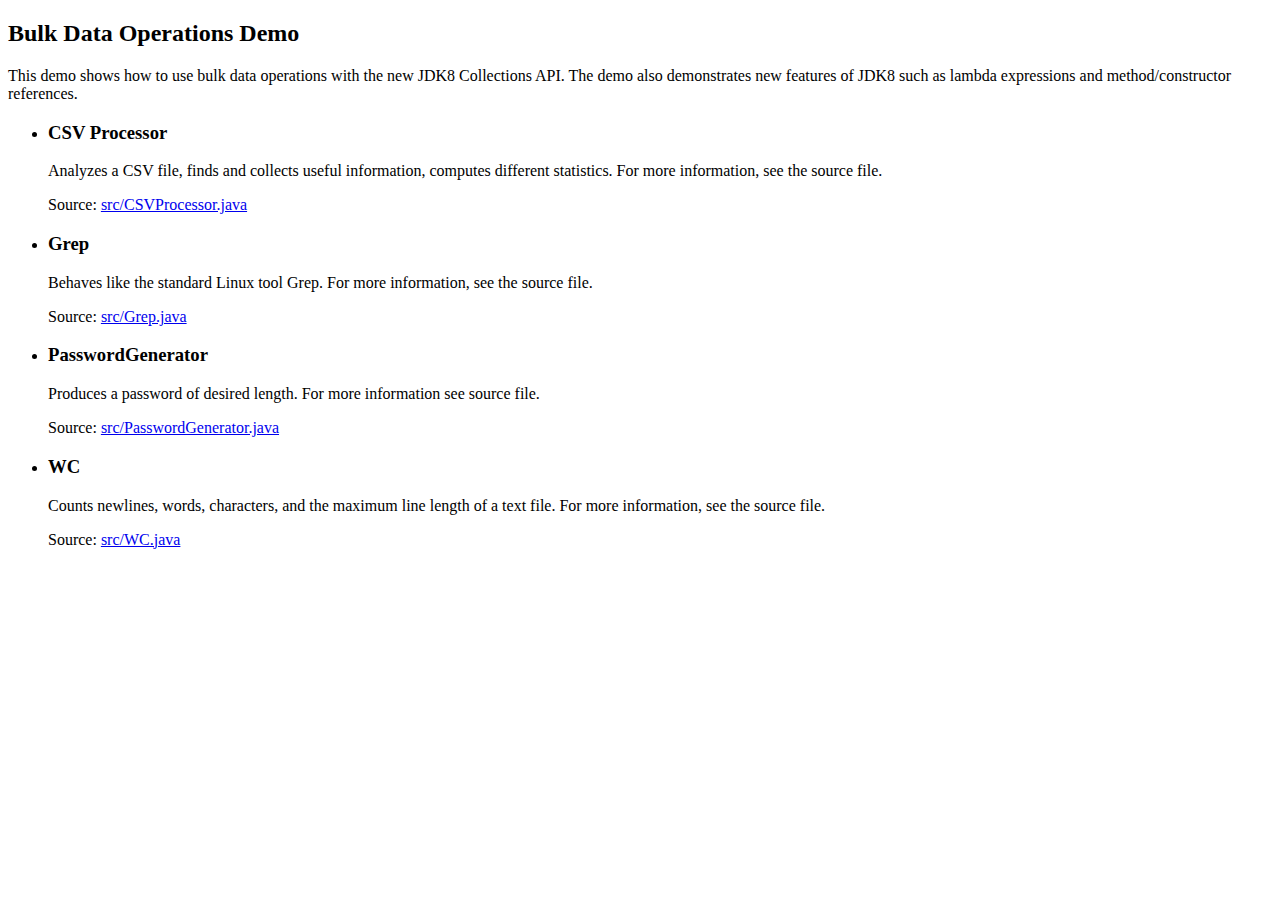
<file: OpenJDK/jdk-8.0.262.10-hotspot/sample/lambda/BulkDataOperations/index.html>
<!DOCTYPE html>
<html>
<head>
    <title>Bulk Data Operations Demo</title>
</head>
<body>
<h2>Bulk Data Operations Demo</h2>

<p>
    This demo shows how to use bulk data operations with the new JDK8
    Collections API.
    The demo also demonstrates new features of JDK8 such as lambda expressions
    and method/constructor references.
</p>

<ul>
    <li><h3>CSV Processor</h3>

        <p>
            Analyzes a CSV file, finds and collects useful information, computes
            different statistics. For more information, see the source file.
        </p>
        Source: <a href="src/CSVProcessor.java">src/CSVProcessor.java</a>
    <li><h3>Grep</h3>

        <p>
            Behaves like the standard Linux tool Grep. For more information, see
            the source file.
        </p>
        Source: <a href="src/Grep.java">src/Grep.java</a>
    <li><h3>PasswordGenerator</h3>

        <p>
            Produces a password of desired length. For more information see
            source file.
        </p>
        Source: <a
                href="src/PasswordGenerator.java">src/PasswordGenerator.java</a>
    <li><h3>WC</h3>

        <p>
            Counts newlines, words, characters, and the maximum line length of a
            text file. For more information, see the source
            file.
        </p>
        Source: <a href="src/WC.java">src/WC.java</a>
</ul>
</body>
</html>
</file>
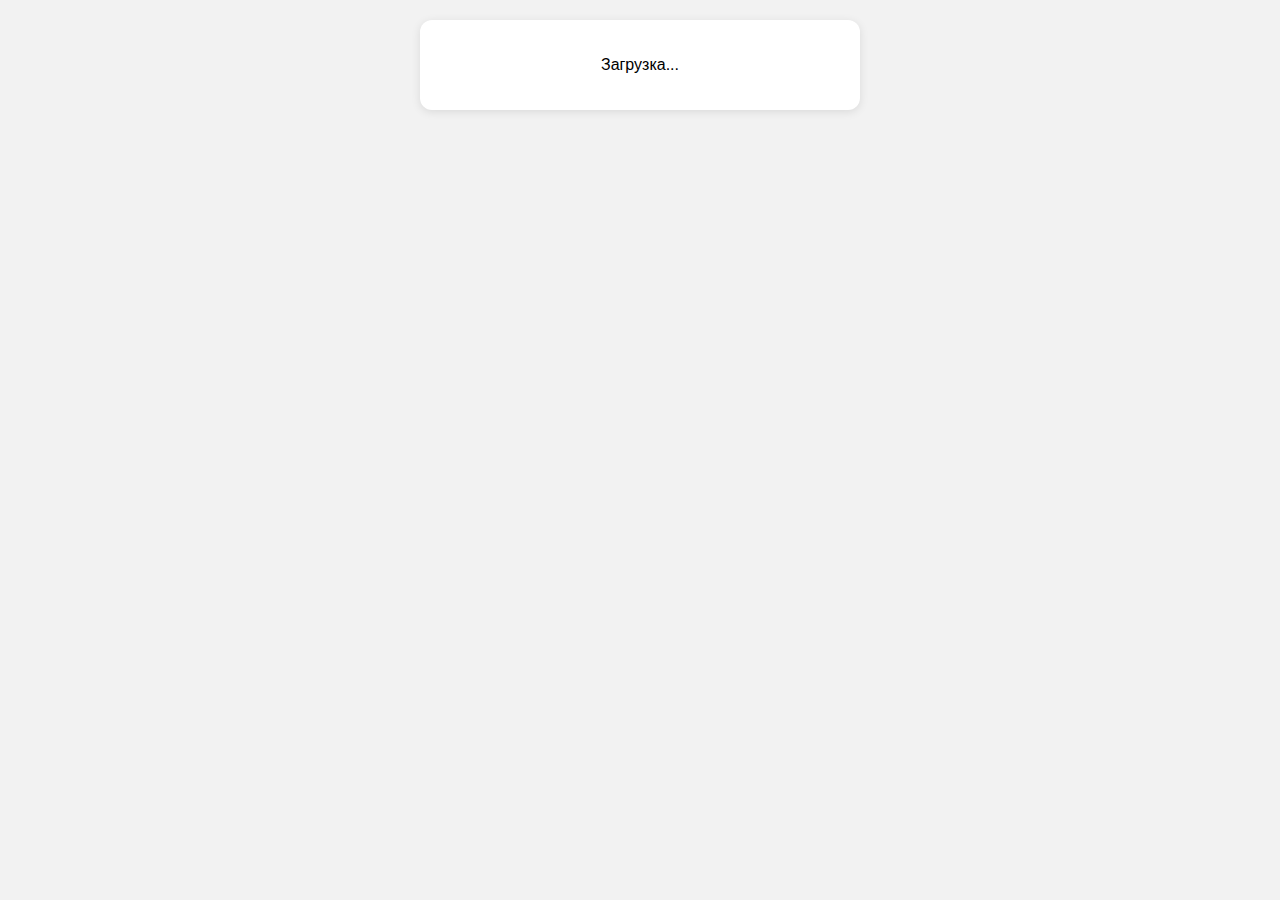
<file: sound.html>
<!DOCTYPE html>
<html lang="ru">
<head>
  <meta charset="UTF-8" />
  <title>Звук</title>
  <link rel="stylesheet" href="style.css" />
</head>
<body>
  <div class="sound-detail" id="sound-detail">
    <p>Загрузка...</p>
  </div>

  <script>
    const id = window.location.hash.substring(1);
    const sounds = JSON.parse(localStorage.getItem("sounds") || "[]");
    const sound = sounds.find(s => s.id === id);

    const container = document.getElementById("sound-detail");

    if (!sound) {
      container.innerHTML = "<p>Звук не найден</p>";
    } else {
      document.title = sound.name;
      container.innerHTML = 
        <img src="${sound.image}" alt="Конус" />
        <h1>${sound.name}</h1>
        <p class="volume-label">${sound.volume}</p>
        <div class="buttons">
          <a href="${sound.mp3_adjusted}" download>Скачать mp3 отрегулированное</a>
          <a href="${sound.mp3_original}" download>Скачать mp3 оригинал</a>
        </div>
      ;
    }
  </script>
</body>
</html>
</file>
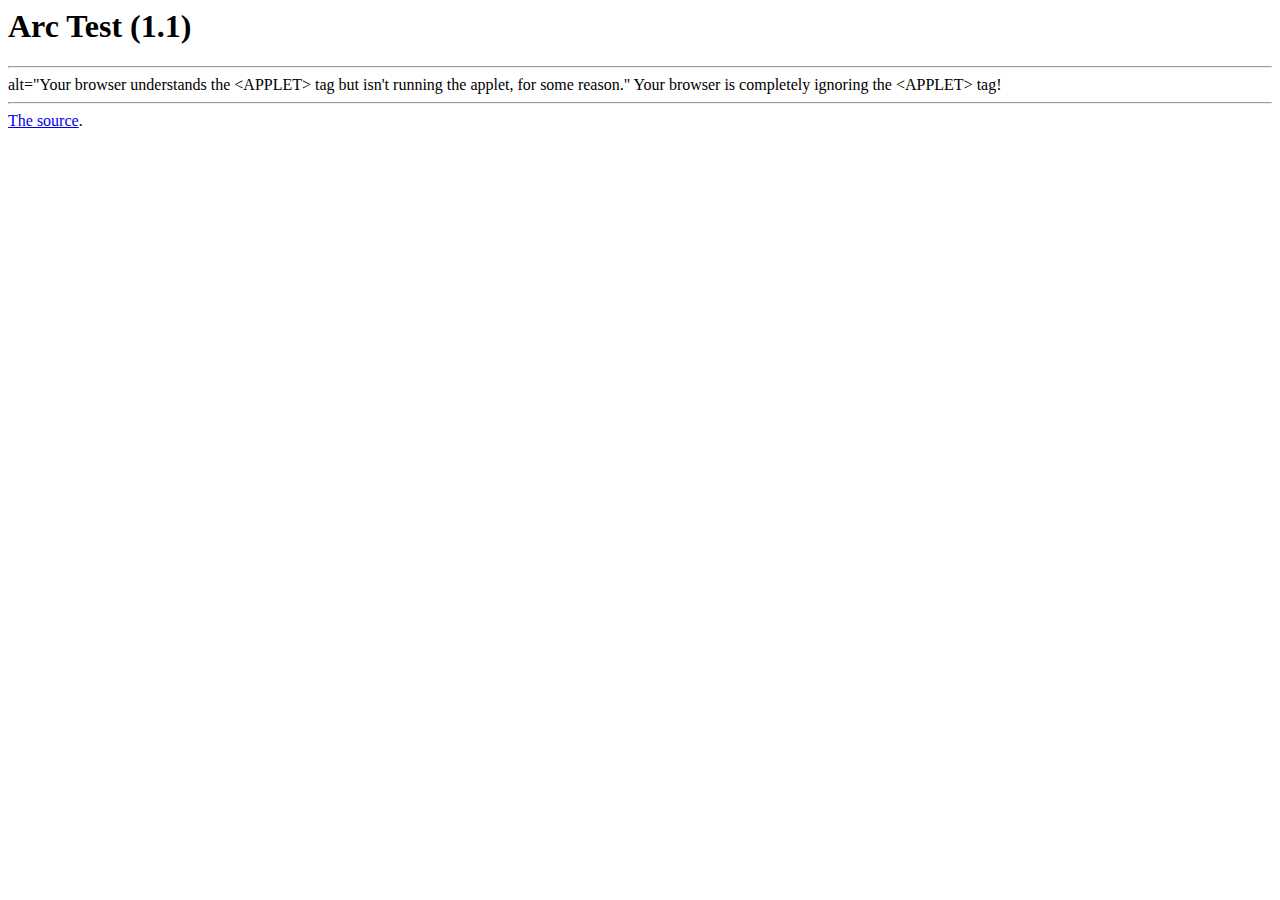
<file: OpenJDK/jdk-8.0.262.10-hotspot/demo/applets/ArcTest/example1.html>
<html>
  <head>
      <title>Arc Test (1.1)</title>
  </head>
  <body>
      <h1>Arc Test (1.1)</h1>
      <hr>
      <applet code=ArcTest.class width=400 height=400>
	alt="Your browser understands the &lt;APPLET&gt; tag but isn't running the applet, for some reason."
	Your browser is completely ignoring the &lt;APPLET&gt; tag!
      </applet>
      <hr>
      <a href="ArcTest.java">The source</a>.
  </body>
</html>
</file>
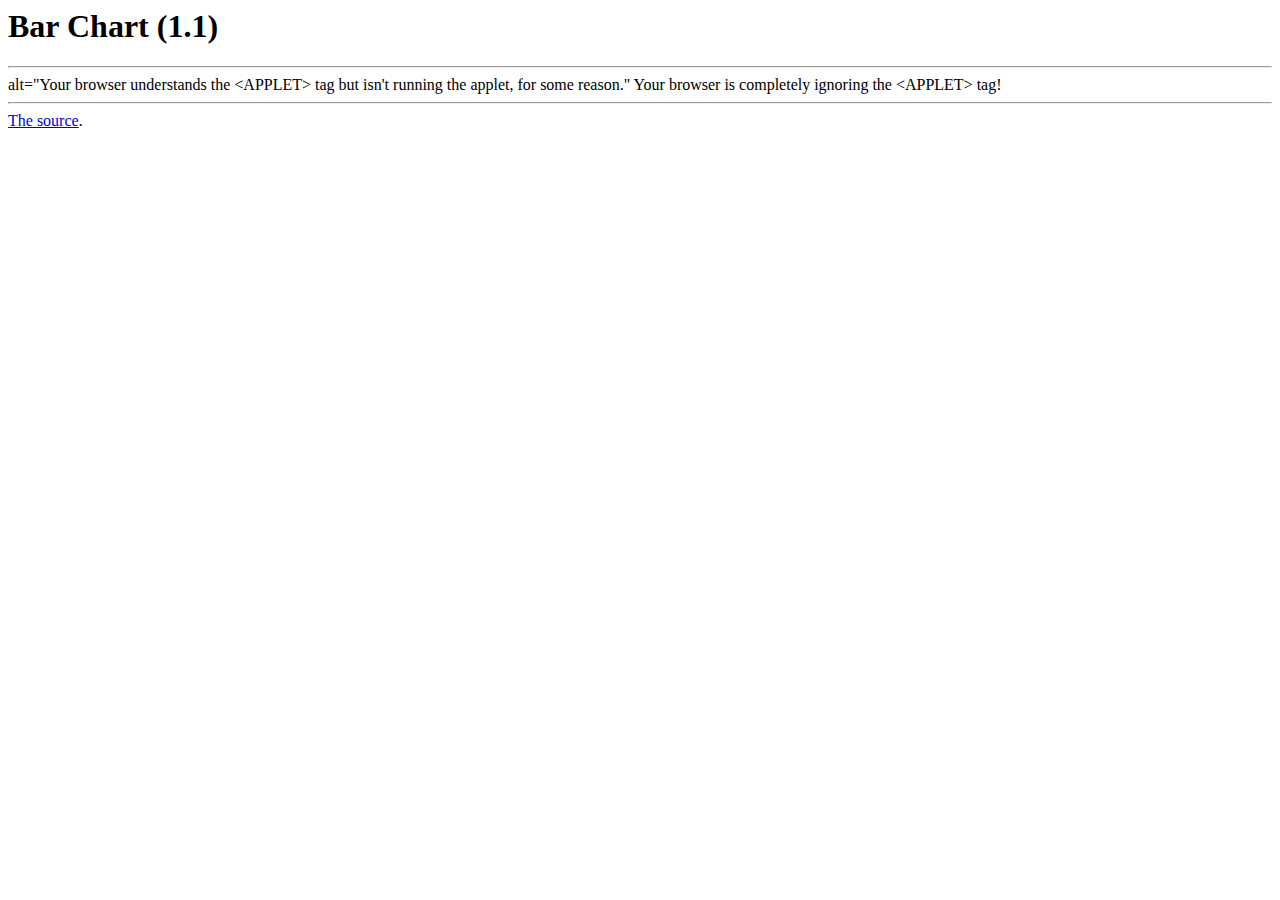
<file: OpenJDK/jdk-8.0.262.10-hotspot/demo/applets/BarChart/example1.html>
<html>
  <head>
    <title>Bar Chart (1.1)</title>
  </head>
  <body>
    <h1>Bar Chart (1.1)</h1>
    <hr>
    <applet code="BarChart.class" width=250 height=130>

      <param name=title value="Performance">
      <param name=columns value="4">
      <param name=orientation value="horizontal">
      <param name=scale value="5">

      <param name=c1_label value="Q1">
      <param name=c1 value="10">
      <param name=c1_color value="blue">
      <param name=c1_style value="striped">

      <param name=c2_label value="Q2">
      <param name=c2 value="20">
      <param name=c2_color value="green">
      <param name=c2_style value="solid">
        
      <param name=c3_label value="Q3">
      <param name=c3 value="5">
      <param name=c3_color value="magenta">
      <param name=c3_style value="striped">
        
      <param name=c4_label value="Q4">
      <param name=c4 value="30">
      <param name=c4_color value="yellow">
      <param name=c4_style value="solid">

      alt="Your browser understands the &lt;APPLET&gt; tag but isn't running the applet, for some reason."
        Your browser is completely ignoring the &lt;APPLET&gt; tag!      
      </applet>
      <hr>
      <a href="BarChart.java">The source</a>.
  </body>
</html>
</file>
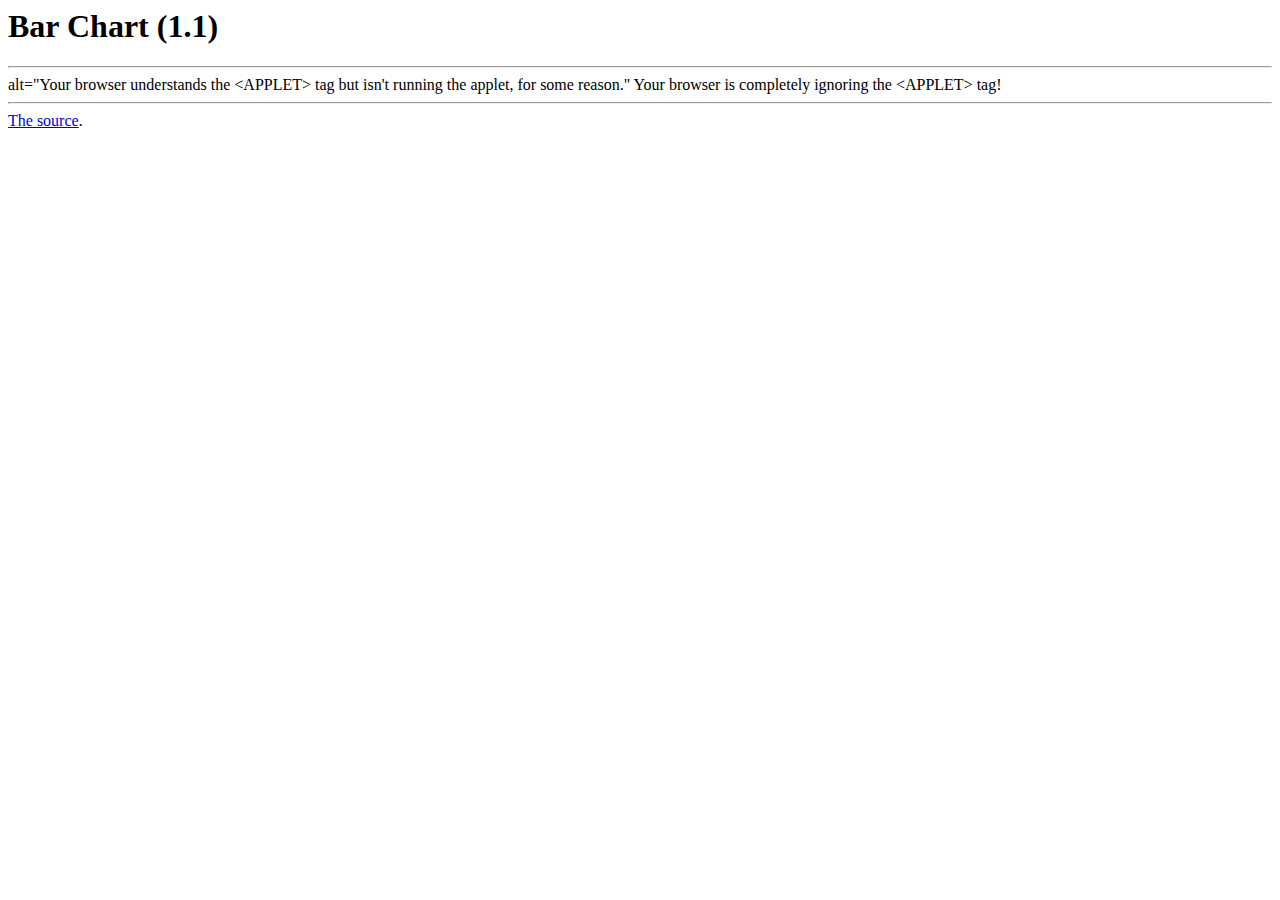
<file: OpenJDK/jdk-8.0.262.10-hotspot/demo/applets/BarChart/example2.html>
<html>
  <head>
    <title>Bar Chart (1.1)</title>
  </head>
  <body>
    <h1>Bar Chart (1.1)</h1>
    <hr>
    <applet code="BarChart.class" width=400 height=300>

      <param name=title value="Fruits">
      <param name=columns value="6">
      <param name=orientation value="vertical">
      <param name=scale value="6">

      <param name=c1_label value="Apple">
      <param name=c1 value="10">
      <param name=c1_color value="red">
      <param name=c1_style value="solid">

      <param name=c2_label value="Orange">
      <param name=c2 value="20">
      <param name=c2_color value="orange">
      <param name=c2_style value="striped">
        
      <param name=c3_label value="Lemon">
      <param name=c3 value="5">
      <param name=c3_color value="yellow">
      <param name=c3_style value="solid">
        
      <param name=c4_label value="Peach">
      <param name=c4 value="30">
      <param name=c4_color value="pink">
      <param name=c4_style value="striped">

      <param name=c5_label value="Pear">
      <param name=c5 value="40">
      <param name=c5_color value="green">
      <param name=c5_style value="solid">

      <param name=c6_label value="Plum"> 
      <param name=c6 value="17">
      <param name=c6_color value="magenta">
      <param name=c6_style value="striped">

      alt="Your browser understands the &lt;APPLET&gt; tag but isn't running the applet, for some reason."
        Your browser is completely ignoring the &lt;APPLET&gt; tag!      
      </applet>
      <hr>
      <a href="BarChart.java">The source</a>.
  </body>
</html>
</file>
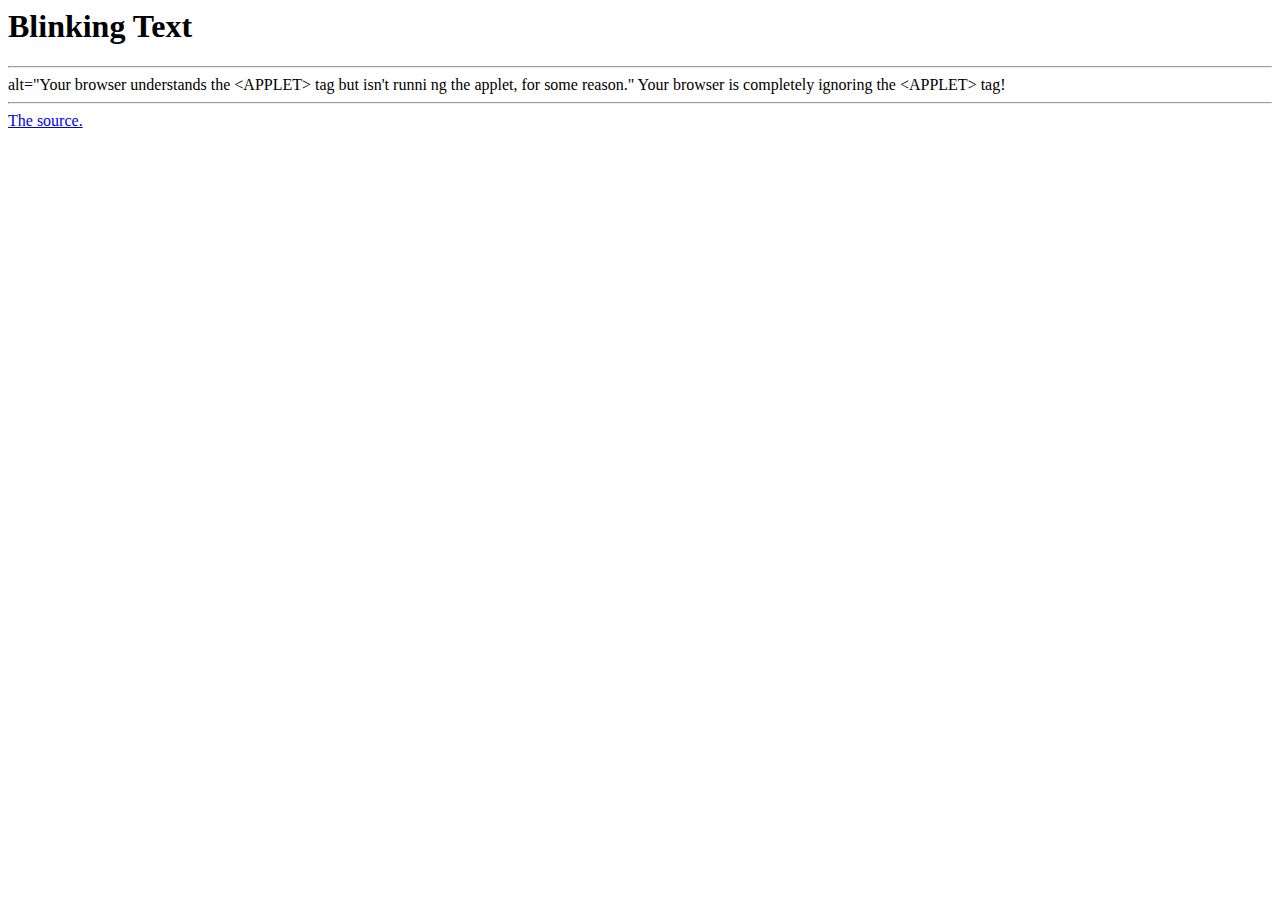
<file: OpenJDK/jdk-8.0.262.10-hotspot/demo/applets/Blink/example1.html>
<html>
  <head>
      <title>Blinking Text</title>
  </head>
  <body>
      <h1>Blinking Text</h1>
      <hr>
      <applet code="Blink.class" width=300 height=100>
        <param name=lbl value="This is the next best thing to sliced bread! Toas
t, toast, toast, butter, jam, toast, marmite, toast.">
          <param name=speed value="4">
            alt="Your browser understands the &lt;APPLET&gt; tag but isn't runni
ng the applet, for some reason."
            Your browser is completely ignoring the &lt;APPLET&gt; tag!
      </applet>
      <hr>
      <a href="Blink.java">The source.</a>
  </body>
</html>
</file>
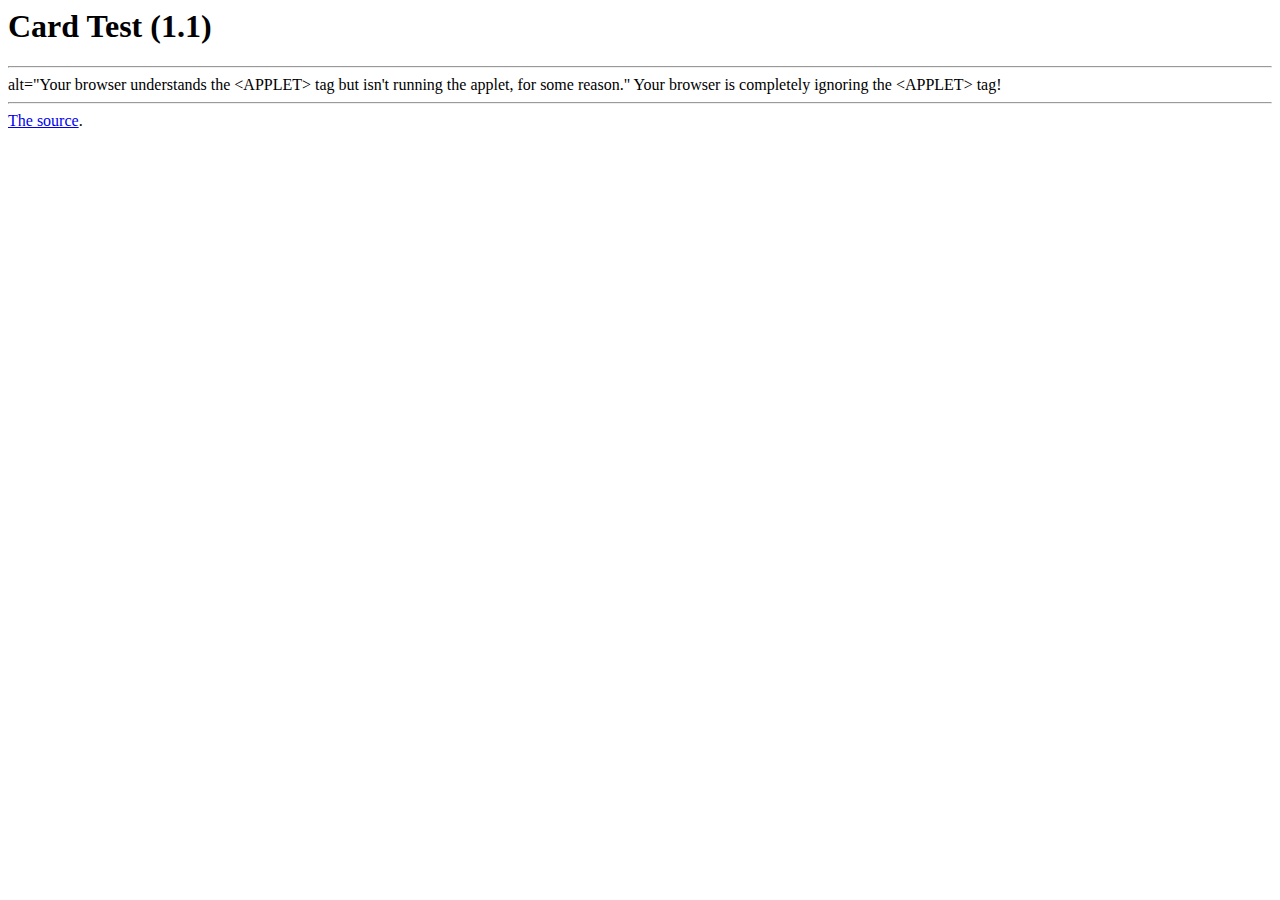
<file: OpenJDK/jdk-8.0.262.10-hotspot/demo/applets/CardTest/example1.html>
<html>
  <head>
      <title>Card Test (1.1)</title>
  </head>
  <body>
      <h1>Card Test (1.1)</h1>
      <hr>
      <applet code=CardTest.class width=455 height=300>
	alt="Your browser understands the &lt;APPLET&gt; tag but isn't running the applet, for some reason."
	Your browser is completely ignoring the &lt;APPLET&gt; tag!
      </applet>
      <hr>
      <a href="CardTest.java">The source</a>.
  </body>
</html>
</file>
<file: style.css>
body {
  font-family: sans-serif;
  background-color: #f2f2f2;
  margin: 0;
  padding: 20px;
}

.container {
  display: flex;
  flex-wrap: wrap;
  gap: 20px;
  justify-content: center;
}

.sound-card {
  background: white;
  padding: 10px;
  border-radius: 10px;
  text-align: center;
  width: 150px;
  box-shadow: 0 2px 5px rgba(0,0,0,0.1);
  text-decoration: none;
  color: black;
  transition: transform 0.2s;
}

.sound-card:hover {
  transform: scale(1.05);
}

.sound-card img {
  width: 100px;
  height: 100px;
}

.sound-name {
  margin-top: 10px;
  font-weight: bold;
}

.sound-detail {
  max-width: 400px;
  margin: 0 auto;
  text-align: center;
  background: white;
  padding: 20px;
  border-radius: 12px;
  box-shadow: 0 2px 10px rgba(0,0,0,0.1);
}

.sound-detail img {
  width: 120px;
  height: 120px;
}

.sound-detail h1 {
  margin: 15px 0 5px;
}

.volume-label {
  color: gray;
  font-size: 18px;
  margin-bottom: 20px;
}

.buttons a {
  display: inline-block;
  margin: 5px;
  padding: 10px 15px;
  background: #007bff;
  color: white;
  text-decoration: none;
  border-radius: 8px;
}

.buttons a:nth-child(2) {
  background: #555;
}
</file>
